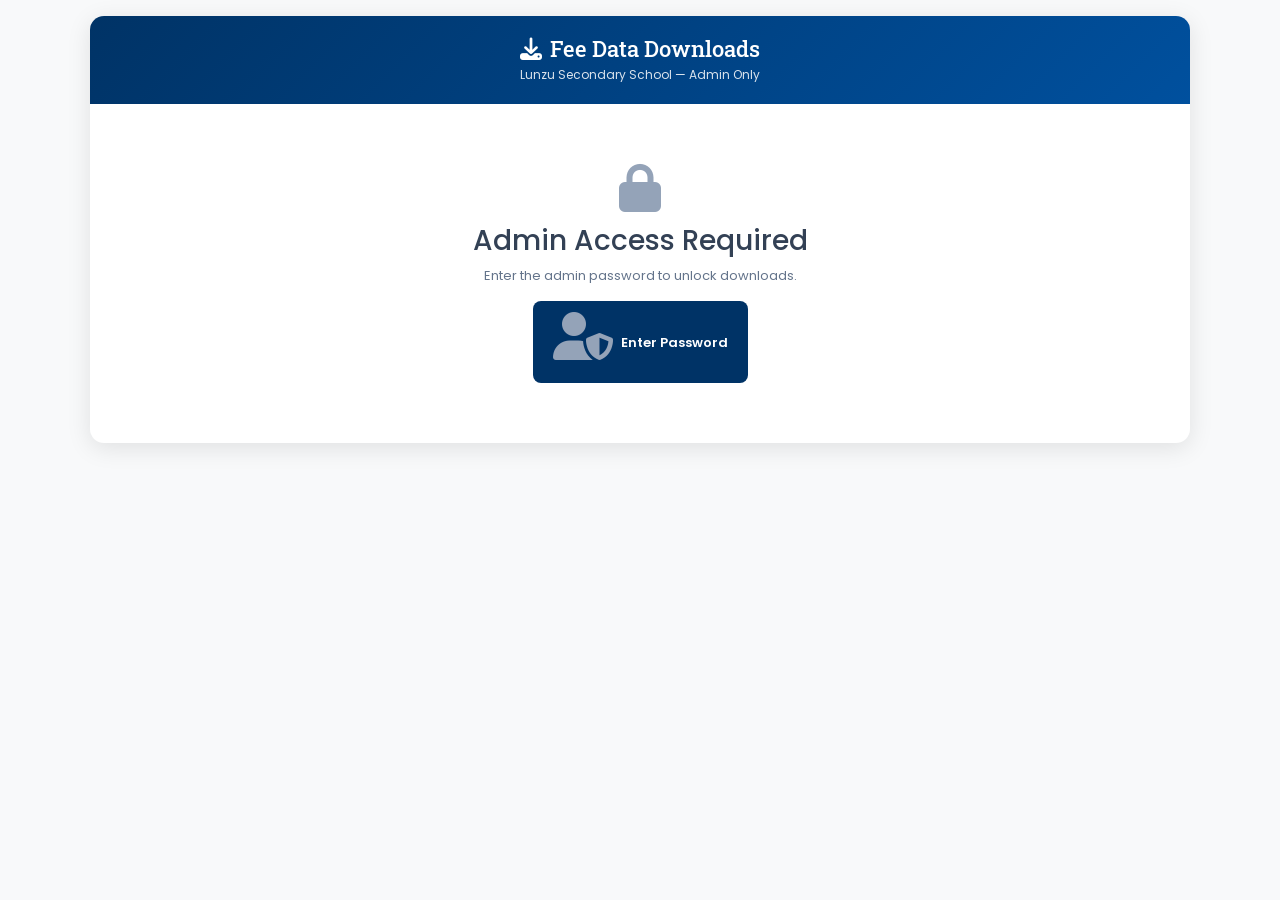
<file: admin-downloads.html>
<!DOCTYPE html>
<html lang="en">
<head>
    <meta charset="UTF-8">
    <meta name="viewport" content="width=device-width, initial-scale=1.0">
    <title>Admin Downloads — Lunzu Secondary School</title>
    <link href="https://cdn.jsdelivr.net/npm/bootstrap@5.3.0/dist/css/bootstrap.min.css" rel="stylesheet">
    <link rel="stylesheet" href="https://cdnjs.cloudflare.com/ajax/libs/font-awesome/6.4.0/css/all.min.css">
    <link href="https://fonts.googleapis.com/css2?family=Poppins:wght@400;500;600;700&family=Roboto+Slab:wght@500;600;700&display=swap" rel="stylesheet">
    <style>
        :root {
            --primary-color: #003366;
            --secondary-color: #00509e;
            --accent-color: #ffd700;
            --light-bg: #f8f9fa;
            --border-color: #dee2e6;
        }
        * { margin: 0; padding: 0; box-sizing: border-box; }
        body {
            font-family: 'Poppins', sans-serif;
            background: var(--light-bg);
            color: #333;
            padding: 16px;
            min-height: 100vh;
        }
        .wrap {
            max-width: 1100px;
            margin: 0 auto;
            background: white;
            box-shadow: 0 5px 25px rgba(0,0,0,0.1);
            border-radius: 14px;
            overflow: hidden;
        }
        .head {
            background: linear-gradient(135deg, var(--primary-color), var(--secondary-color));
            color: white;
            padding: 20px;
            text-align: center;
        }
        .head h1 {
            font-family: 'Roboto Slab', serif;
            font-size: 22px;
            margin: 0 0 4px;
        }
        .head p { font-size: 12px; opacity: 0.85; margin: 0; }
        .body { padding: 20px; }
        .section-title {
            font-size: 13px;
            font-weight: 700;
            color: var(--primary-color);
            text-transform: uppercase;
            letter-spacing: 0.5px;
            border-bottom: 2px solid var(--accent-color);
            padding-bottom: 6px;
            margin-bottom: 12px;
        }
        .grid-2 { display: grid; grid-template-columns: 1fr 1fr; gap: 14px; }
        .grid-3 { display: grid; grid-template-columns: 1fr 1fr 1fr; gap: 12px; }
        .field { margin-bottom: 10px; }
        .field label {
            display: block;
            font-size: 11px;
            font-weight: 600;
            color: var(--primary-color);
            margin-bottom: 4px;
            text-transform: uppercase;
            letter-spacing: 0.3px;
        }
        .field input[type=text],
        .field input[type=password],
        .field input[type=date],
        .field select {
            width: 100%;
            padding: 9px 12px;
            border: 1.5px solid var(--border-color);
            border-radius: 8px;
            font-size: 13px;
            font-family: inherit;
            background: white;
        }
        .field input:focus, .field select:focus {
            outline: none;
            border-color: var(--secondary-color);
        }
        .checks {
            display: grid;
            grid-template-columns: 1fr 1fr;
            gap: 6px;
        }
        .checks label {
            display: flex;
            align-items: center;
            gap: 6px;
            font-size: 12px;
            color: #333;
            padding: 6px 8px;
            border: 1px solid var(--border-color);
            border-radius: 6px;
            cursor: pointer;
            background: white;
            text-transform: none;
            font-weight: 500;
            letter-spacing: 0;
            margin: 0;
        }
        .checks label:hover { background: #f0f4f8; }
        .checks input { accent-color: var(--secondary-color); }
        .checks label.on {
            background: #e8f0fe;
            border-color: var(--secondary-color);
            color: var(--primary-color);
            font-weight: 600;
        }
        /* Toggle row for summary options */
        .toggle-row {
            display: flex;
            flex-direction: column;
            gap: 8px;
            background: #f8fafc;
            border: 1px solid var(--border-color);
            border-radius: 10px;
            padding: 12px 14px;
            margin-top: 6px;
        }
        .toggle-row label {
            display: flex;
            align-items: center;
            gap: 10px;
            font-size: 12px;
            color: #333;
            cursor: pointer;
            text-transform: none;
            font-weight: 500;
            letter-spacing: 0;
            margin: 0;
        }
        .toggle-row label input {
            accent-color: var(--secondary-color);
            width: 16px;
            height: 16px;
            cursor: pointer;
        }
        .toggle-row label span strong {
            color: var(--primary-color);
        }
        .toggle-row .hint {
            font-size: 10px;
            color: #94a3b8;
            margin-left: 26px;
            font-style: italic;
        }
        .toggle-row label.toggle-disabled {
            opacity: 0.5;
            cursor: not-allowed;
        }
        .btn-row {
            display: flex;
            gap: 10px;
            margin-top: 16px;
            flex-wrap: wrap;
        }
        .btn {
            padding: 11px 20px;
            border: none;
            border-radius: 8px;
            font-size: 13px;
            cursor: pointer;
            font-weight: 600;
            display: inline-flex;
            align-items: center;
            gap: 8px;
            transition: all 0.2s;
            font-family: inherit;
        }
        .btn:disabled { opacity: 0.5; cursor: not-allowed; }
        .btn-primary { background: var(--primary-color); color: white; flex: 1; justify-content: center; }
        .btn-primary:hover:not(:disabled) { background: var(--secondary-color); }
        .btn-secondary { background: #6c757d; color: white; }
        .btn-secondary:hover:not(:disabled) { background: #5a6268; }
        .btn-ghost { background: #f1f5f9; color: #334155; }
        .btn-ghost:hover:not(:disabled) { background: #e2e8f0; }
        .btn-csv { background: #10b981; color: white; }
        .btn-csv:hover:not(:disabled) { background: #059669; }
        .btn-pdf { background: #dc2626; color: white; }
        .btn-pdf:hover:not(:disabled) { background: #b91c1c; }
        .btn-xlsx { background: #217346; color: white; }
        .btn-xlsx:hover:not(:disabled) { background: #185c37; }
        .status-box {
            padding: 12px 16px;
            border-radius: 8px;
            margin-bottom: 14px;
            font-size: 13px;
            display: none;
            align-items: center;
            gap: 10px;
        }
        .status-box.show { display: flex; }
        .status-box.info { background: #e8f0fe; border-left: 4px solid #3b82f6; color: #1e293b; }
        .status-box.success { background: #ecfdf5; border-left: 4px solid #10b981; color: #065f46; }
        .status-box.error { background: #fef2f2; border-left: 4px solid #ef4444; color: #991b1b; }
        .status-box .spinner {
            width: 16px; height: 16px;
            border: 3px solid #e2e8f0;
            border-top: 3px solid #3b82f6;
            border-radius: 50%;
            animation: spin 0.8s linear infinite;
            flex-shrink: 0;
        }
        @keyframes spin { to { transform: rotate(360deg); } }
        .stats-preview {
            display: none;
            background: #f8fafc;
            border: 1px solid #e2e8f0;
            border-radius: 10px;
            padding: 14px;
            margin-top: 14px;
            font-size: 12px;
        }
        .stats-preview.show { display: block; }
        .stats-grid {
            display: grid;
            grid-template-columns: repeat(auto-fit, minmax(140px, 1fr));
            gap: 10px;
            margin-top: 8px;
        }
        .stat-cell {
            background: white;
            border: 1px solid #e2e8f0;
            border-radius: 8px;
            padding: 10px;
            text-align: center;
        }
        .stat-cell .v { font-size: 15px; font-weight: bold; color: var(--primary-color); }
        .stat-cell .l { font-size: 10px; color: #64748b; margin-top: 2px; text-transform: uppercase; letter-spacing: 0.3px; }
        .modal-overlay {
            position: fixed; inset: 0;
            background: rgba(0,0,0,0.7);
            backdrop-filter: blur(8px);
            display: none;
            justify-content: center;
            align-items: center;
            z-index: 10000;
            padding: 20px;
        }
        .modal-overlay.show { display: flex; }
        .modal-box {
            background: rgba(20,35,55,0.95);
            border: 1px solid rgba(255,215,0,0.2);
            border-radius: 20px;
            padding: 30px;
            max-width: 400px;
            width: 100%;
            box-shadow: 0 25px 50px rgba(0,0,0,0.5);
        }
        .modal-box h3 { color: #fbbf24; margin-bottom: 10px; text-align: center; font-size: 18px; }
        .modal-box p { color: #d1d9e6; text-align: center; margin-bottom: 18px; font-size: 13px; }
        .modal-box input {
            width: 100%;
            padding: 12px 15px;
            border: 1.5px solid rgba(255,255,255,0.2);
            border-radius: 12px;
            font-size: 15px;
            background: rgba(255,255,255,0.08);
            color: #fff;
            margin-bottom: 14px;
            text-align: center;
            letter-spacing: 2px;
            font-family: inherit;
        }
        .modal-box input:focus { outline: none; border-color: #fbbf24; background: rgba(255,255,255,0.15); }
        .modal-box .mb { display: flex; gap: 10px; }
        .modal-box .mb button {
            flex: 1;
            padding: 12px;
            border: none;
            border-radius: 12px;
            font-size: 14px;
            font-weight: 600;
            cursor: pointer;
            font-family: inherit;
        }
        .modal-box .ok { background: rgba(139,92,246,0.9); color: white; }
        .modal-box .ok:hover { background: rgb(139,92,246); }
        .modal-box .cancel { background: rgba(100,116,139,0.5); color: white; }
        .modal-box .cancel:hover { background: rgba(100,116,139,0.7); }
        .modal-box .err {
            color: #f87171;
            font-size: 12px;
            text-align: center;
            display: none;
            margin-top: -8px;
            margin-bottom: 8px;
        }
        .modal-box .err.show { display: block; }
        .locked-msg {
            text-align: center;
            padding: 40px 20px;
            display: none;
        }
        .locked-msg.show { display: block; }
        .locked-msg i { font-size: 3rem; color: #94a3b8; margin-bottom: 12px; }
        .locked-msg h3 { color: #334155; margin-bottom: 8px; }
        .locked-msg p { color: #64748b; font-size: 13px; margin-bottom: 16px; }
        #formArea { display: none; }
        #formArea.show { display: block; }
        .audit-link {
            display: block;
            text-align: center;
            margin-top: 14px;
            font-size: 12px;
            color: var(--secondary-color);
            text-decoration: none;
        }
        .audit-link:hover { text-decoration: underline; }
        @media (max-width: 700px) {
            .grid-2 { grid-template-columns: 1fr; }
            .grid-3 { grid-template-columns: 1fr; }
            .checks { grid-template-columns: 1fr; }
            body { padding: 8px; }
            .body { padding: 14px; }
        }
    </style>
</head>
<body>

<div class="wrap">
    <div class="head">
        <h1><i class="fas fa-download me-2"></i>Fee Data Downloads</h1>
        <p>Lunzu Secondary School — Admin Only</p>
    </div>

    <div class="body">
        <div id="statusBox" class="status-box"></div>

        <div id="lockedMsg" class="locked-msg show">
            <i class="fas fa-lock"></i>
            <h3>Admin Access Required</h3>
            <p>Enter the admin password to unlock downloads.</p>
            <button class="btn btn-primary" style="max-width: 220px; margin: 0 auto;" onclick="openPasswordModal()">
                <i class="fas fa-user-shield"></i> Enter Password
            </button>
        </div>

        <div id="formArea">
            <div class="section-title"><i class="fas fa-filter me-2"></i> Scope</div>
            <div class="grid-2">
                <div class="field">
                    <label>Class / Scope</label>
                    <select id="f_class">
                        <option value="__ALL__">★ ALL CLASSES</option>
                        <option value="Form 1">Form 1</option>
                        <option value="Form 2">Form 2</option>
                        <option value="Form 3">Form 3</option>
                        <option value="Form 4">Form 4</option>
                        <option value="Form 1 ODL">Form 1 ODL</option>
                        <option value="Form 2 ODL">Form 2 ODL</option>
                        <option value="Form 3 ODL">Form 3 ODL</option>
                        <option value="Form 4 ODL">Form 4 ODL</option>
                    </select>
                </div>
                <div class="field">
                    <label>Term</label>
                    <select id="f_term">
                        <option value="2026-2027_TERM_1" selected>2026-2027 TERM 1</option>
                        <option value="2026-2027_TERM_2">2026-2027 TERM 2</option>
                        <option value="2026-2027_TERM_3">2026-2027 TERM 3</option>
                    </select>
                </div>
            </div>

            <div class="section-title" style="margin-top: 20px;"><i class="fas fa-sliders-h me-2"></i> Filters</div>
            <div class="grid-3">
                <div class="field">
                    <label>Status</label>
                    <select id="f_status">
                        <option value="all">All students</option>
                        <option value="owing">Only owing (balance &lt; 0)</option>
                        <option value="partial">Only partially paid</option>
                        <option value="full">Only fully paid</option>
                        <option value="overpaid">Only overpaid</option>
                        <option value="sponsored">Only sponsored</option>
                        <option value="government">Only government-sponsored</option>
                        <option value="nonsponsored">Only non-sponsored</option>
                    </select>
                </div>
                <div class="field">
                    <label>Sort by</label>
                    <select id="f_sort">
                        <option value="balance_worst">Balance (worst first)</option>
                        <option value="balance_best">Balance (best first)</option>
                        <option value="name_asc">Name (A–Z)</option>
                        <option value="name_desc">Name (Z–A)</option>
                        <option value="lastpayment_recent">Last payment (recent)</option>
                        <option value="lastpayment_oldest">Last payment (oldest)</option>
                    </select>
                </div>
                <div class="field">
                    <label>Search by name</label>
                    <input type="text" id="f_search" placeholder="e.g. BANDA">
                </div>
            </div>

            <div class="grid-3">
                <div class="field">
                    <label>Date from (optional)</label>
                    <input type="date" id="f_dateFrom">
                </div>
                <div class="field">
                    <label>Date to (optional)</label>
                    <input type="date" id="f_dateTo">
                </div>
                <div class="field">
                    <label>Date basis</label>
                    <select id="f_dateBasis">
                        <option value="lastPayment">Latest payment date</option>
                        <option value="entry">Last entry timestamp</option>
                    </select>
                </div>
            </div>

            <div class="field" style="margin-top: 10px;">
                <label style="display:flex; align-items:center; gap:8px; text-transform:none; letter-spacing:0; font-size:12px;">
                    <input type="checkbox" id="f_hasPrevBalance" style="accent-color: var(--secondary-color);">
                    <span>Only students with a <strong>previous balance</strong> (balance carried forward ≠ 0)</span>
                </label>
            </div>

            <div class="section-title" style="margin-top: 20px;"><i class="fas fa-chart-pie me-2"></i> Report Content</div>
            <div class="toggle-row">
                <label>
                    <input type="checkbox" id="f_showSummary">
                    <span><strong>Include aggregate summary</strong> — totals, collection rate, status counts</span>
                </label>
                <div class="hint">Turn off for form-teacher distribution (list only).</div>

                <label id="byClassRow" class="toggle-disabled">
                    <input type="checkbox" id="f_showByClass" disabled>
                    <span><strong>Include per-class breakdown table</strong> — only applies in ALL CLASSES mode</span>
                </label>
                <div class="hint">Requires "Include aggregate summary" above.</div>
            </div>

            <div class="section-title" style="margin-top: 20px;"><i class="fas fa-columns me-2"></i> Columns</div>
            <div class="checks" id="columnChecks"></div>

            <div class="btn-row">
                <button class="btn btn-ghost" onclick="previewStats()" id="btnPreview">
                    <i class="fas fa-chart-bar"></i> Preview Stats
                </button>
                <button class="btn btn-csv" onclick="downloadCSV()" id="btnCSV">
                    <i class="fas fa-file-csv"></i> Download CSV
                </button>
                <button class="btn btn-pdf" onclick="downloadPDF()" id="btnPDF">
                    <i class="fas fa-file-pdf"></i> Download PDF
                </button>
                <button class="btn btn-xlsx" onclick="downloadXLSX()" id="btnXLSX">
                    <i class="fas fa-file-excel"></i> Download Excel
                </button>
            </div>

            <div id="statsPreview" class="stats-preview"></div>

            <a href="admin-audit.html" class="audit-link">
                <i class="fas fa-history"></i> View download audit log
            </a>
        </div>
    </div>
</div>

<div id="pwModal" class="modal-overlay">
    <div class="modal-box">
        <h3><i class="fas fa-user-shield"></i> Admin Access</h3>
        <p>Enter the admin password to unlock downloads.</p>
        <input type="password" id="pwInput" placeholder="Enter password" maxlength="40">
        <div id="pwError" class="err">Incorrect password. Please try again.</div>
        <div class="mb">
            <button class="cancel" onclick="closePasswordModal()">Cancel</button>
            <button class="ok" onclick="verifyPassword()">Unlock</button>
        </div>
    </div>
</div>

<script>
const GAS_URL = 'https://script.google.com/macros/s/AKfycbzVk1x1U6SDr9xrf32bbHJAb8dLi1QlMpo5n3Z9bcehIHUjAAoS57IhvtjmksSETIjCMg/exec';

const COLUMNS = [
    { key: 'sn',                label: 'S/N',                 default: true  },
    { key: 'studentName',       label: 'Student Name',        default: true  },
    { key: 'studentClass',      label: 'Class',               default: true  },
    { key: 'dateOfBirth',       label: 'Date of Birth',       default: false },
    { key: 'bursary',           label: 'Sponsor',             default: true  },
    { key: 'feesPerTerm',       label: 'Fees Per Term',       default: true  },
    { key: 'totalPaidThisTerm', label: 'Cumulative Paid',     default: true  },
    { key: 'currentBalance',    label: 'Current Balance',     default: true  },
    { key: 'previousBalance',   label: 'Previous Balance',    default: true  },
    { key: 'cumulativeBalance', label: 'Cumulative Balance',  default: true  },
    { key: 'paymentStatus',     label: 'Payment Status',      default: true  },
    { key: 'lastPaymentDate',   label: 'Last Payment Date',   default: true  },
    { key: 'contactPhone',      label: 'Contact Phone(s)',    default: true  },
    { key: 'refunds',           label: 'Refunds',             default: false },
    { key: 'entryTimestamp',    label: 'Last Entry Timestamp',default: false },
    { key: 'parentEmail',       label: 'Parent Email(s)',     default: false }
];

let adminPassword = sessionStorage.getItem('adminPw') || '';

document.addEventListener('DOMContentLoaded', function() {
    renderColumnChecks();
    wireToggleEvents();
    document.getElementById('pwInput').addEventListener('keydown', function(e) {
        if (e.key === 'Enter') verifyPassword();
        if (e.key === 'Escape') closePasswordModal();
    });
    if (adminPassword) verifyPassword(true);
});

function wireToggleEvents() {
    const showSummary = document.getElementById('f_showSummary');
    const showByClass = document.getElementById('f_showByClass');
    const byClassRow = document.getElementById('byClassRow');
    const classSelect = document.getElementById('f_class');

    function updateByClassState() {
        const summaryOn = showSummary.checked;
        const allClasses = classSelect.value === '__ALL__';
        const enable = summaryOn && allClasses;
        showByClass.disabled = !enable;
        if (!enable) showByClass.checked = false;
        byClassRow.classList.toggle('toggle-disabled', !enable);
    }

    showSummary.addEventListener('change', updateByClassState);
    classSelect.addEventListener('change', updateByClassState);
    updateByClassState();
}

function renderColumnChecks() {
    const container = document.getElementById('columnChecks');
    container.innerHTML = COLUMNS.map(c => `
        <label class="${c.default ? 'on' : ''}" data-key="${c.key}">
            <input type="checkbox" ${c.default ? 'checked' : ''} data-key="${c.key}">
            <span>${c.label}</span>
        </label>
    `).join('');
    container.querySelectorAll('input[type=checkbox]').forEach(cb => {
        cb.addEventListener('change', function() {
            this.parentElement.classList.toggle('on', this.checked);
        });
    });
}

function openPasswordModal() {
    document.getElementById('pwModal').classList.add('show');
    document.getElementById('pwInput').value = '';
    document.getElementById('pwError').classList.remove('show');
    setTimeout(() => document.getElementById('pwInput').focus(), 100);
}

function closePasswordModal() {
    document.getElementById('pwModal').classList.remove('show');
}

async function verifyPassword(silent) {
    const pw = silent ? adminPassword : document.getElementById('pwInput').value.trim();
    if (!pw) {
        if (!silent) {
            document.getElementById('pwError').textContent = 'Please enter a password.';
            document.getElementById('pwError').classList.add('show');
        }
        return;
    }
    if (!silent) showStatus('info', 'Verifying...');
    try {
        const res = await callGAS('verifyAdmin', { password: pw });
        if (res && res.success) {
            adminPassword = pw;
            sessionStorage.setItem('adminPw', pw);
            document.getElementById('lockedMsg').classList.remove('show');
            document.getElementById('formArea').classList.add('show');
            closePasswordModal();
            if (!silent) showStatus('success', '✅ Unlocked. Configure your download below.');
        } else {
            sessionStorage.removeItem('adminPw');
            adminPassword = '';
            if (silent) { showStatus('info', 'Session expired — please re-enter password.'); openPasswordModal(); return; }
            document.getElementById('pwError').textContent = 'Incorrect password. Please try again.';
            document.getElementById('pwError').classList.add('show');
            document.getElementById('pwInput').value = '';
            document.getElementById('pwInput').focus();
            hideStatus();
        }
    } catch (e) {
        if (!silent) {
            document.getElementById('pwError').textContent = 'Error: ' + e.message;
            document.getElementById('pwError').classList.add('show');
        }
        hideStatus();
    }
}

function collectParams(extra) {
    const selectedColumns = Array.from(document.querySelectorAll('#columnChecks input:checked'))
        .map(cb => cb.dataset.key);
    const p = {
        password: adminPassword,
        studentClass: document.getElementById('f_class').value,
        term: document.getElementById('f_term').value,
        statusFilter: document.getElementById('f_status').value,
        sortBy: document.getElementById('f_sort').value,
        search: document.getElementById('f_search').value.trim(),
        dateFrom: document.getElementById('f_dateFrom').value,
        dateTo: document.getElementById('f_dateTo').value,
        dateBasis: document.getElementById('f_dateBasis').value,
        hasPrevBalance: document.getElementById('f_hasPrevBalance').checked ? 'true' : 'false',
        showSummary: document.getElementById('f_showSummary').checked ? 'true' : 'false',
        showByClass: document.getElementById('f_showByClass').checked ? 'true' : 'false',
        columns: selectedColumns.join(',')
    };
    if (extra) Object.assign(p, extra);
    return p;
}

async function previewStats() {
    const btn = document.getElementById('btnPreview');
    const orig = btn.innerHTML;
    btn.disabled = true;
    btn.innerHTML = '<i class="fas fa-spinner fa-spin"></i> Calculating...';
    showStatus('info', 'Computing preview statistics...');

    try {
        const res = await callGAS('exportClassFeeStats', collectParams());
        if (!res.success) throw new Error(res.error || 'Failed');
        renderStatsPreview(res.stats, res.rowCount);
        showStatus('success', '✅ Preview ready — ' + res.rowCount + ' student(s) match your filters.');
    } catch (e) {
        showStatus('error', '❌ ' + e.message);
    } finally {
        btn.disabled = false;
        btn.innerHTML = orig;
    }
}

function renderStatsPreview(stats, rowCount) {
    const el = document.getElementById('statsPreview');
    el.classList.add('show');
    el.innerHTML = `
        <div style="font-weight:bold; color:var(--primary-color); margin-bottom:6px;">
            Preview — ${rowCount} student(s)
        </div>
        <div class="stats-grid">
            <div class="stat-cell"><div class="v">K${stats.totalBilled.toLocaleString()}</div><div class="l">Billed</div></div>
            <div class="stat-cell"><div class="v" style="color:#4caf50;">K${stats.totalCollected.toLocaleString()}</div><div class="l">Collected</div></div>
            <div class="stat-cell"><div class="v" style="color:#f44336;">K${stats.totalOutstanding.toLocaleString()}</div><div class="l">Outstanding</div></div>
            <div class="stat-cell"><div class="v" style="color:#8b5cf6;">K${stats.totalOverpaid.toLocaleString()}</div><div class="l">Overpaid</div></div>
            <div class="stat-cell"><div class="v">${stats.collectionRate}%</div><div class="l">Collection</div></div>
            <div class="stat-cell"><div class="v">${stats.fullyPaid}</div><div class="l">Fully Paid</div></div>
            <div class="stat-cell"><div class="v">${stats.partiallyPaid}</div><div class="l">Partially</div></div>
            <div class="stat-cell"><div class="v">${stats.unpaid}</div><div class="l">Unpaid</div></div>
            <div class="stat-cell"><div class="v">${stats.sponsoredCount}</div><div class="l">Sponsored</div></div>
            <div class="stat-cell"><div class="v">${stats.withPrevBalance}</div><div class="l">With Prev Bal</div></div>
        </div>
    `;
}

async function downloadCSV() {
    const btn = document.getElementById('btnCSV');
    const orig = btn.innerHTML;
    btn.disabled = true;
    btn.innerHTML = '<i class="fas fa-spinner fa-spin"></i> Generating...';
    showStatus('info', 'Generating CSV...');
    try {
        const res = await callGAS('exportClassFeeCSV', collectParams());
        if (!res.success) throw new Error(res.error || 'Failed');
        downloadBlob(res.csv, res.filename || 'fee_data.csv', 'text/csv;charset=utf-8;');
        showStatus('success', '✅ CSV downloaded — ' + res.rowCount + ' student(s). Contains sensitive data — handle with care.');
    } catch (e) {
        showStatus('error', '❌ ' + e.message);
    } finally {
        btn.disabled = false;
        btn.innerHTML = orig;
    }
}

async function downloadPDF() {
    const btn = document.getElementById('btnPDF');
    const orig = btn.innerHTML;
    btn.disabled = true;
    btn.innerHTML = '<i class="fas fa-spinner fa-spin"></i> Generating...';
    showStatus('info', 'Generating PDF... this may take 5–15 seconds.');
    try {
        const res = await callGAS('exportClassFeePDF', collectParams());
        if (!res.success) throw new Error(res.error || 'Failed');
        downloadBase64(res.pdfBase64, res.filename || 'fee_data.pdf', 'application/pdf');
        showStatus('success', '✅ PDF downloaded — ' + res.rowCount + ' student(s). Contains sensitive data — handle with care.');
    } catch (e) {
        showStatus('error', '❌ ' + e.message);
    } finally {
        btn.disabled = false;
        btn.innerHTML = orig;
    }
}

async function downloadXLSX() {
    const btn = document.getElementById('btnXLSX');
    const orig = btn.innerHTML;
    btn.disabled = true;
    btn.innerHTML = '<i class="fas fa-spinner fa-spin"></i> Generating...';
    showStatus('info', 'Generating Excel file... this may take 10–25 seconds.');
    try {
        const res = await callGAS('exportClassFeeXLSX', collectParams());
        if (!res.success) throw new Error(res.error || 'Failed');
        downloadBase64(res.xlsxBase64, res.filename || 'fee_data.xlsx',
            'application/vnd.openxmlformats-officedocument.spreadsheetml.sheet');
        showStatus('success', '✅ Excel downloaded — ' + res.rowCount + ' student(s). Contains sensitive data — handle with care.');
    } catch (e) {
        showStatus('error', '❌ ' + e.message);
    } finally {
        btn.disabled = false;
        btn.innerHTML = orig;
    }
}

function downloadBlob(content, filename, mime) {
    const blob = new Blob([content], { type: mime });
    const url = URL.createObjectURL(blob);
    const a = document.createElement('a');
    a.href = url;
    a.download = filename;
    document.body.appendChild(a);
    a.click();
    setTimeout(() => {
        document.body.removeChild(a);
        URL.revokeObjectURL(url);
    }, 100);
}

function downloadBase64(base64, filename, mime) {
    const byteChars = atob(base64);
    const byteNumbers = new Array(byteChars.length);
    for (let i = 0; i < byteChars.length; i++) byteNumbers[i] = byteChars.charCodeAt(i);
    const byteArray = new Uint8Array(byteNumbers);
    const blob = new Blob([byteArray], { type: mime });
    const url = URL.createObjectURL(blob);
    const a = document.createElement('a');
    a.href = url;
    a.download = filename;
    document.body.appendChild(a);
    a.click();
    setTimeout(() => {
        document.body.removeChild(a);
        URL.revokeObjectURL(url);
    }, 100);
}

function showStatus(type, msg) {
    const el = document.getElementById('statusBox');
    el.className = 'status-box show ' + type;
    let icon = '';
    if (type === 'info') icon = '<div class="spinner"></div>';
    else if (type === 'success') icon = '<i class="fas fa-check-circle"></i>';
    else if (type === 'error') icon = '<i class="fas fa-exclamation-circle"></i>';
    el.innerHTML = icon + '<span>' + escapeHtml(msg) + '</span>';
}

function hideStatus() {
    document.getElementById('statusBox').classList.remove('show');
}

function escapeHtml(t) {
    const d = document.createElement('div');
    d.textContent = String(t || '');
    return d.innerHTML;
}

function callGAS(action, params, retryAttempt) {
    retryAttempt = retryAttempt || 0;
    const MAX = 2;
    return new Promise((resolve, reject) => {
        const cbName = 'cb_' + Date.now() + '_' + Math.random().toString(36).substr(2, 8);
        const all = Object.assign({}, params, { action, callback: cbName });
        const qs = Object.keys(all)
            .filter(k => all[k] !== undefined && all[k] !== null)
            .map(k => encodeURIComponent(k) + '=' + encodeURIComponent(all[k]))
            .join('&');

        const script = document.createElement('script');
        script.src = GAS_URL + '?' + qs;

        const timer = setTimeout(() => {
            if (window[cbName]) {
                delete window[cbName];
                if (script.parentNode) script.parentNode.removeChild(script);
                if (retryAttempt < MAX) resolve(callGAS(action, params, retryAttempt + 1));
                else reject(new Error('Request timed out. Try a smaller date range or single class.'));
            }
        }, 120000);

        window[cbName] = function(res) {
            clearTimeout(timer);
            delete window[cbName];
            if (script.parentNode) script.parentNode.removeChild(script);
            if (res && res.error) {
                if (retryAttempt < MAX) resolve(callGAS(action, params, retryAttempt + 1));
                else reject(new Error(res.error));
            } else {
                resolve(res);
            }
        };
        script.onerror = function() {
            clearTimeout(timer);
            delete window[cbName];
            if (script.parentNode) script.parentNode.removeChild(script);
            if (retryAttempt < MAX) resolve(callGAS(action, params, retryAttempt + 1));
            else reject(new Error('Connection failed.'));
        };
        document.head.appendChild(script);
    });
}
</script>

</body>
</html>
</file>
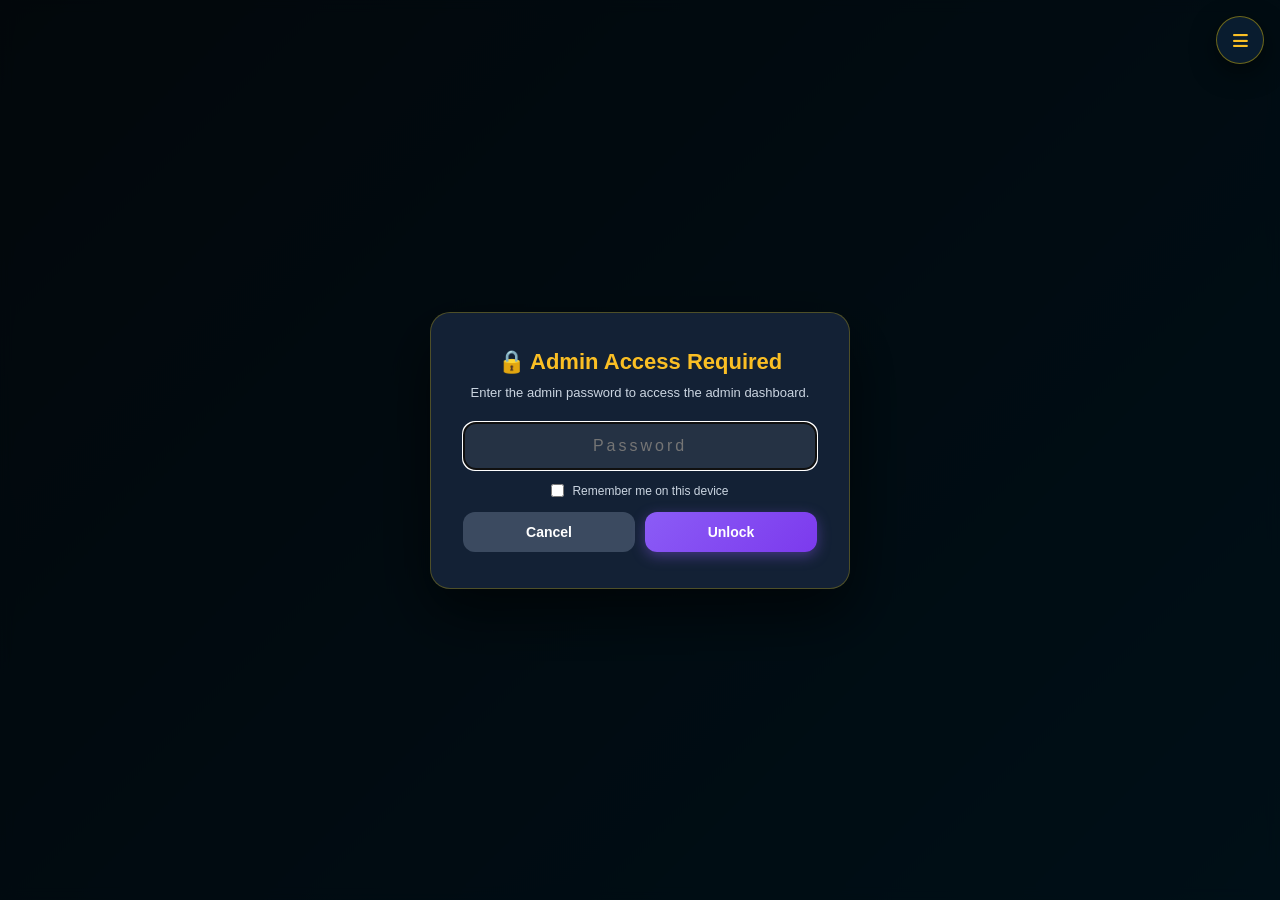
<file: admin.html>
<!DOCTYPE html>
<html lang="en">
<head>
    <meta charset="UTF-8">
    <meta name="viewport" content="width=device-width, initial-scale=1.0">
    <meta http-equiv="Cache-Control" content="no-cache, no-store, must-revalidate">
    <title>Admin Dashboard - Lunzu Secondary School</title>
    <link rel="stylesheet" href="https://cdnjs.cloudflare.com/ajax/libs/font-awesome/6.4.0/css/all.min.css">
    <link rel="stylesheet" href="shared.css">
    <script src="shared.js"></script>
    <style>
        * { margin: 0; padding: 0; box-sizing: border-box; }
        body {
            font-family: 'Segoe UI', Roboto, Arial, sans-serif;
            min-height: 100vh;
            padding: 20px;
            background: linear-gradient(135deg, #0a1f2e 0%, #003d5c 100%);
            color: #fff;
        }
        .container {
            max-width: 1000px;
            margin: 0 auto;
            background: rgba(255, 255, 255, 0.13);
            backdrop-filter: blur(14px) saturate(180%);
            -webkit-backdrop-filter: blur(14px) saturate(180%);
            border-radius: 28px;
            box-shadow: 0 25px 50px rgba(0, 0, 0, 0.5), inset 0 1px 2px rgba(255, 255, 255, 0.2);
            border: 1px solid rgba(255, 215, 0, 0.25);
            overflow: hidden;
        }
        .header {
            background: rgba(10, 30, 50, 0.65);
            padding: 22px 20px 18px;
            text-align: center;
            border-bottom: 2px solid rgba(255, 215, 0, 0.3);
        }
        .header h1 { font-size: 24px; font-weight: 700; color: #fff; }
        .header h2 { font-size: 16px; color: #fcd34d; margin-top: 4px; }
        .header h3 { font-size: 13px; color: #d1e0f0; margin-top: 2px; font-weight: 300; }
        .content { padding: 26px 24px; background: rgba(255, 255, 255, 0.06); }
        .queue-panel {
            background: rgba(234, 88, 12, 0.12);
            border: 1px solid rgba(234, 88, 12, 0.35);
            border-radius: 14px;
            padding: 16px 18px;
            margin-bottom: 20px;
        }
        .queue-panel h4 { color: #fdba74; font-size: 15px; margin-bottom: 10px; }
        .queue-stats { display: flex; gap: 14px; flex-wrap: wrap; margin-bottom: 12px; font-size: 13px; color: #fed7aa; }
        .queue-stats .stat { background: rgba(0,0,0,0.2); border-radius: 8px; padding: 6px 12px; }
        .queue-stats .stat strong { color: #fb923c; }
        .queue-actions { display: flex; gap: 10px; flex-wrap: wrap; }
        .queue-actions button {
            padding: 10px 16px; border-radius: 10px; border: none;
            font-size: 13px; font-weight: 600; cursor: pointer; transition: 0.2s;
            font-family: inherit; color: #fff;
        }
        .queue-actions .btn-refresh { background: rgba(100,116,139,0.6); }
        .queue-actions .btn-refresh:hover { background: rgba(100,116,139,0.9); }
        .queue-actions .btn-send { background: rgba(234,88,12,0.85); }
        .queue-actions .btn-send:hover { background: rgba(234,88,12,1); }
        .queue-last-result { margin-top: 10px; font-size: 12px; color: #fed7aa; line-height: 1.5; }
        .admin-notice {
            background: rgba(139, 92, 246, 0.15);
            border: 1px solid rgba(139, 92, 246, 0.3);
            border-radius: 12px;
            padding: 12px 16px;
            margin-bottom: 20px;
            color: #e9d5ff;
            display: flex;
            align-items: center;
            gap: 10px;
            font-size: 13px;
        }
        .admin-tools-panel {
            background: rgba(220, 38, 38, 0.08);
            border: 1px solid rgba(220, 38, 38, 0.35);
            border-radius: 18px;
            padding: 18px 20px;
        }
        .admin-tools-panel .panel-title {
            font-size: 16px; font-weight: 700; color: #fecaca;
            margin-bottom: 12px; padding-bottom: 10px;
            border-bottom: 2px solid rgba(220, 38, 38, 0.4);
            display: flex; align-items: center; gap: 8px;
        }
        .admin-tools-grid {
            display: grid;
            grid-template-columns: repeat(auto-fit, minmax(220px, 1fr));
            gap: 12px;
            margin-top: 12px;
        }
        .admin-tool-card {
            display: flex; flex-direction: column; gap: 6px;
            padding: 16px 18px;
            background: rgba(255,255,255,0.06);
            border: 1px solid rgba(255,255,255,0.1);
            border-radius: 12px;
            text-decoration: none;
            color: #fff;
            transition: 0.2s;
            cursor: pointer;
        }
        .admin-tool-card:hover {
            transform: translateY(-3px);
            background: rgba(255,255,255,0.12);
            border-color: rgba(255,215,0,0.4);
            box-shadow: 0 8px 20px rgba(0,0,0,0.3);
        }
        .admin-tool-card .card-icon { font-size: 26px; margin-bottom: 4px; }
        .admin-tool-card .card-title { font-size: 15px; font-weight: 700; color: #fff; }
        .admin-tool-card .card-desc { font-size: 12px; color: #cbd5e1; line-height: 1.5; }
        .admin-tool-card.invoice { border-left: 4px solid #dc2626; }
        .admin-tool-card.receipts { border-left: 4px solid #ea580c; }
        .admin-tool-card.downloads { border-left: 4px solid #8b5cf6; }
        .footer {
            text-align: center; padding: 16px;
            background: rgba(0,0,0,0.25); color: #b8c4d4; font-size: 12px;
            border-top: 1px solid rgba(255,255,255,0.08);
        }
        .footer a { color: #fbbf24; text-decoration: none; }
        .term-chip {
            display: inline-block; background: rgba(139,92,246,0.2);
            border: 1px solid rgba(139,92,246,0.35); color: #ddd6fe;
            font-size: 11px; padding: 4px 10px; border-radius: 20px;
            margin-left: 8px; font-weight: 500;
        }
        #mainApp { display: none; }
        @media (max-width: 700px) {
            .admin-tools-grid { grid-template-columns: 1fr; }
            .content { padding: 18px 14px; }
            .header h1 { font-size: 18px; }
        }
    </style>
</head>
<body data-nav="true" data-page="admin">

    <div id="mainApp" class="container">
        <div class="header">
            <h1>🛠️ Admin Dashboard</h1>
            <h2>LUNZU SECONDARY SCHOOL</h2>
            <h3>Office of the Bursar <span id="termChip" class="term-chip"></span></h3>
        </div>

        <div class="content">
            <div class="admin-notice">
                <span>🔑</span>
                <span><strong>Admin Session Active:</strong> All tools below open in new tabs. You won't be asked for a password again while this session is active.</span>
            </div>

            <div class="queue-panel">
                <h4>📬 Fee Alert Queue Manager</h4>
                <div class="queue-stats">
                    <div class="stat">Pending: <strong id="queuePending">–</strong></div>
                    <div class="stat">Sent: <strong id="queueSent">–</strong></div>
                    <div class="stat">Failed: <strong id="queueFailed">–</strong></div>
                </div>
                <div class="queue-actions">
                    <button type="button" class="btn-refresh" onclick="refreshQueueStats()">🔄 Refresh Stats</button>
                    <button type="button" class="btn-send" id="processQueueBtn" onclick="processQueueNow()">📨 Send Pending Alerts Now</button>
                </div>
                <div class="queue-last-result" id="queueLastResult"></div>
            </div>

            <div class="admin-tools-panel">
                <div class="panel-title">
                    <span>🛠️</span>
                    <span>Administrative Tools</span>
                </div>
                <div class="admin-tools-grid">
                    <a href="#" class="admin-tool-card invoice" onclick="openInvoiceGenerator(event)">
                        <div class="card-icon">📄</div>
                        <div class="card-title">Generate Invoice</div>
                        <div class="card-desc">Create boarding fees invoices for parents (single or multi-term).</div>
                    </a>
                    <a href="#" class="admin-tool-card receipts" onclick="openReceiptsPage(event)">
                        <div class="card-icon">🧾</div>
                        <div class="card-title">Generate Receipts</div>
                        <div class="card-desc">Print fee payment receipts for a class and date range.</div>
                    </a>
                    <a href="#" class="admin-tool-card downloads" onclick="openClassDownloads(event)">
                        <div class="card-icon">📥</div>
                        <div class="card-title">Class Fee Downloads</div>
                        <div class="card-desc">Export fee data as CSV, PDF, or Excel with custom filters.</div>
                    </a>
                </div>
            </div>
        </div>

        <div class="footer">
            © <span id="year"></span> Lunzu Secondary School — Office of the Bursar<br>
            For help: <a href="https://wa.me/265888866269" target="_blank">WhatsApp +265 888 866 269</a>
        </div>
    </div>

    <script>
        const RECEIPTS_PAGE_URL    = 'FeeReceipts.html';
        const INVOICE_PAGE_URL     = 'InvoiceGenerator.html';
        const CLASS_DOWNLOADS_URL  = 'ClassDownloads.html';

        const urlParams = new URLSearchParams(window.location.search);
        let currentTermKey = urlParams.get('term') || null;
        const preselectedClass = urlParams.get('class') || '';

        document.getElementById('year').textContent = new Date().getFullYear();
        if (currentTermKey) {
            document.getElementById('termChip').textContent = currentTermKey.replace('_', ' ');
        }

        document.addEventListener('DOMContentLoaded', async function() {
            try {
                await ensureUnlocked({
                    title: 'Admin Access Required',
                    subtitle: 'Enter the admin password to access the admin dashboard.'
                });

                document.getElementById('mainApp').style.display = 'block';
                SharedNav.render({ current: 'admin', showAdmin: true, showLogout: true });

                if (!currentTermKey) {
                    await fetchDefaultTerm();
                }

                refreshQueueStats();
            } catch (e) {
                window.location.href = 'index.html';
            }
        });

        async function fetchDefaultTerm() {
            try {
                const terms = await callGASPromise('getAvailableTerms', { admin: 'true' });
                if (Array.isArray(terms) && terms.length) {
                    const active = terms.find(t => t.isActive) || terms[0];
                    currentTermKey = active.key;
                    const chip = document.getElementById('termChip');
                    if (chip) chip.textContent = currentTermKey.replace('_', ' ');
                }
            } catch (e) {
                console.warn('[admin] Could not fetch terms:', e);
            }
        }

        async function refreshQueueStats() {
            const pendingEl = document.getElementById('queuePending');
            const sentEl = document.getElementById('queueSent');
            const failedEl = document.getElementById('queueFailed');
            const password = SharedSession.getPassword();

            if (!currentTermKey) {
                pendingEl.textContent = '—';
                sentEl.textContent = '—';
                failedEl.textContent = '—';
                return;
            }
            if (!password) {
                pendingEl.textContent = '!';
                sentEl.textContent = '!';
                failedEl.textContent = '!';
                return;
            }

            pendingEl.textContent = '…';
            sentEl.textContent = '…';
            failedEl.textContent = '…';

            try {
                const res = await callGASPromise('getFeeAlertQueueStats', {
                    password: password,
                    term: currentTermKey
                });
                if (res && res.success) {
                    pendingEl.textContent = res.pending;
                    sentEl.textContent = res.sent;
                    failedEl.textContent = res.failed;
                } else {
                    pendingEl.textContent = '?';
                    sentEl.textContent = '?';
                    failedEl.textContent = '?';
                    const resultEl = document.getElementById('queueLastResult');
                    if (resultEl && res && res.error) {
                        resultEl.innerHTML = '⚠️ ' + escapeHtml(res.error);
                    }
                }
            } catch (e) {
                pendingEl.textContent = '!';
                sentEl.textContent = '!';
                failedEl.textContent = '!';
                const resultEl = document.getElementById('queueLastResult');
                if (resultEl) {
                    resultEl.innerHTML = '⚠️ Network error: ' + escapeHtml(String(e)) +
                        '<br><small>Term: ' + escapeHtml(currentTermKey) + '</small>';
                }
            }
        }

        async function processQueueNow() {
            if (!currentTermKey) { alert('No term specified.'); return; }
            const password = SharedSession.getPassword();
            if (!password) { alert('Session expired. Please sign in again.'); return; }
            if (!confirm('Send all pending fee alert emails for this term now?')) return;

            const btn = document.getElementById('processQueueBtn');
            const original = btn.innerHTML;
            btn.disabled = true;
            btn.innerHTML = '⏳ Sending...';
            const resultEl = document.getElementById('queueLastResult');
            resultEl.textContent = 'Processing queue...';

            try {
                const res = await callGASPromise('processFeeAlertQueueNow', {
                    password: password,
                    term: currentTermKey
                });
                if (res && res.success) {
                    resultEl.innerHTML = '✅ ' + escapeHtml(res.message) +
                        '<br><small>Term: ' + escapeHtml(res.termDisplay || '') + '</small>';
                } else {
                    resultEl.innerHTML = '❌ ' + escapeHtml((res && res.error) || 'Failed to process queue.');
                }
                await refreshQueueStats();
            } catch (e) {
                resultEl.innerHTML = '❌ ' + escapeHtml(String(e));
            } finally {
                btn.innerHTML = original;
                btn.disabled = false;
            }
        }

        function buildParams() {
            const params = new URLSearchParams();
            if (currentTermKey) params.set('term', currentTermKey);
            if (preselectedClass) params.set('class', preselectedClass);
            return params.toString() ? '?' + params.toString() : '';
        }

        function openInvoiceGenerator(e) {
            if (e) e.preventDefault();
            const newTab = window.open(INVOICE_PAGE_URL + buildParams(), '_blank');
            if (!newTab) alert('Please allow pop-ups to open the invoice generator.');
        }
        function openReceiptsPage(e) {
            if (e) e.preventDefault();
            const newTab = window.open(RECEIPTS_PAGE_URL + buildParams(), '_blank');
            if (!newTab) alert('Please allow pop-ups to open the receipts page.');
        }
        function openClassDownloads(e) {
            if (e) e.preventDefault();
            const newTab = window.open(CLASS_DOWNLOADS_URL + buildParams(), '_blank');
            if (!newTab) alert('Please allow pop-ups to open the downloads page.');
        }

        function callGASPromise(action, params) {
            return new Promise((resolve, reject) => {
                const callbackName = 'cb_' + Date.now() + '_' + Math.random().toString(36).substr(2, 8);
                params = Object.assign({}, params, { callback: callbackName, action: action });
                const qs = Object.keys(params)
                    .filter(k => params[k] !== undefined && params[k] !== null)
                    .map(k => encodeURIComponent(k) + '=' + encodeURIComponent(params[k]))
                    .join('&');
                const script = document.createElement('script');
                script.src = GAS_URL + '?' + qs;
                const timeoutId = setTimeout(() => {
                    if (window[callbackName]) {
                        delete window[callbackName];
                        if (script.parentNode) script.parentNode.removeChild(script);
                        reject(new Error('Request timeout'));
                    }
                }, 60000);
                window[callbackName] = function(response) {
                    clearTimeout(timeoutId);
                    delete window[callbackName];
                    if (script.parentNode) script.parentNode.removeChild(script);
                    if (response && response.error) reject(new Error(response.error));
                    else resolve(response);
                };
                script.onerror = function() {
                    clearTimeout(timeoutId);
                    delete window[callbackName];
                    if (script.parentNode) script.parentNode.removeChild(script);
                    reject(new Error('Connection failed'));
                };
                document.head.appendChild(script);
            });
        }

        function escapeHtml(s) {
            if (s == null) return '';
            const d = document.createElement('div');
            d.textContent = String(s);
            return d.innerHTML;
        }

        window.refreshQueueStats = refreshQueueStats;
        window.processQueueNow = processQueueNow;
        window.openInvoiceGenerator = openInvoiceGenerator;
        window.openReceiptsPage = openReceiptsPage;
        window.openClassDownloads = openClassDownloads;
    </script>
</body>
</html>
</file>
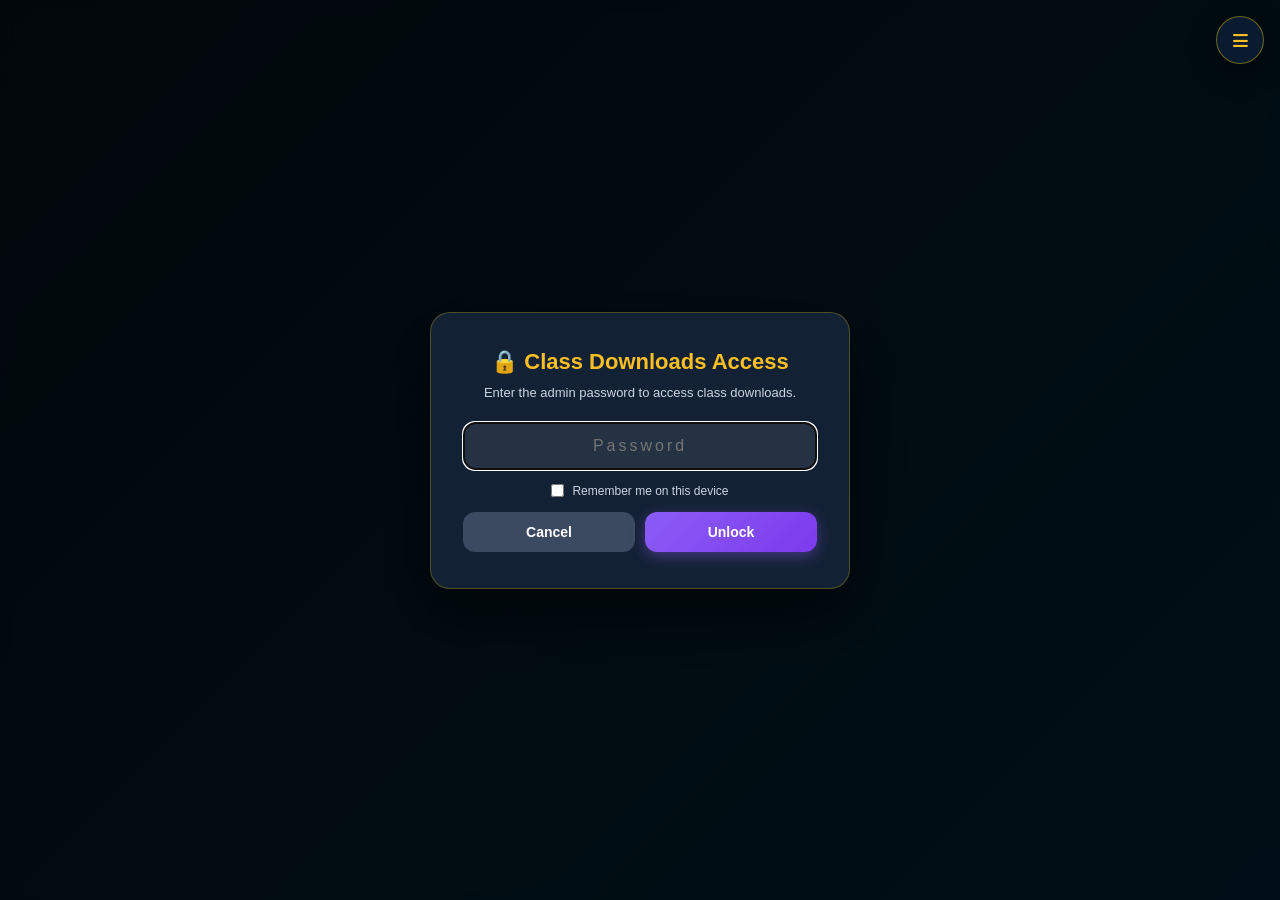
<file: ClassDownloads.html>
<!DOCTYPE html>
<html lang="en">
<head>
    <meta charset="UTF-8">
    <meta name="viewport" content="width=device-width, initial-scale=1.0">
    <meta http-equiv="Cache-Control" content="no-cache, no-store, must-revalidate">
    <title>Class Fee Downloads - Lunzu Secondary School</title>
    <link rel="stylesheet" href="https://cdnjs.cloudflare.com/ajax/libs/font-awesome/6.4.0/css/all.min.css">
    <link rel="stylesheet" href="shared.css">
    <script src="shared.js"></script>
    <style>
        * { margin: 0; padding: 0; box-sizing: border-box; }
        body {
            font-family: 'Segoe UI', Roboto, Arial, sans-serif;
            min-height: 100vh;
            padding: 20px;
            background: linear-gradient(135deg, #0a1f2e 0%, #003d5c 100%);
            color: #fff;
        }
        .container {
            max-width: 1100px;
            margin: 0 auto;
            background: rgba(255, 255, 255, 0.13);
            backdrop-filter: blur(14px) saturate(180%);
            -webkit-backdrop-filter: blur(14px) saturate(180%);
            border-radius: 28px;
            box-shadow: 0 25px 50px rgba(0, 0, 0, 0.5), inset 0 1px 2px rgba(255, 255, 255, 0.2);
            border: 1px solid rgba(255, 215, 0, 0.25);
            overflow: hidden;
        }
        .header {
            background: rgba(10, 30, 50, 0.65);
            padding: 22px 20px 18px;
            text-align: center;
            border-bottom: 2px solid rgba(255, 215, 0, 0.3);
        }
        .header h1 { font-size: 24px; font-weight: 700; color: #fff; }
        .header h2 { font-size: 16px; color: #fcd34d; margin-top: 4px; }
        .header h3 { font-size: 13px; color: #d1e0f0; margin-top: 2px; font-weight: 300; }
        .content { padding: 28px 26px; background: rgba(255, 255, 255, 0.06); }

        .tabs {
            display: flex;
            gap: 6px;
            padding: 5px;
            background: rgba(255,255,255,0.08);
            border: 1px solid rgba(255,255,255,0.1);
            border-radius: 14px;
            margin-bottom: 20px;
        }
        .tabs button {
            flex: 1;
            padding: 12px 14px;
            background: transparent;
            border: none;
            border-radius: 10px;
            font-size: 13px;
            font-weight: 600;
            color: #cbd5e1;
            cursor: pointer;
            transition: 0.2s;
            font-family: inherit;
            display: inline-flex;
            align-items: center;
            justify-content: center;
            gap: 8px;
        }
        .tabs button:hover:not(.active) { background: rgba(255,255,255,0.15); color: #fff; }
        .tabs button.active {
            background: rgba(255,255,255,0.95);
            color: #002b54;
            box-shadow: 0 4px 14px rgba(0,0,0,0.25);
        }
        .tab-panel { display: none; }
        .tab-panel.active { display: block; }

        .section-title {
            font-size: 12px; font-weight: 700; color: #c4b5fd;
            text-transform: uppercase; letter-spacing: 0.5px;
            margin: 18px 0 10px; padding-bottom: 4px;
            border-bottom: 1px solid rgba(139, 92, 246, 0.25);
        }
        .section-title:first-child { margin-top: 0; }
        .admin-grid-2 { display: grid; grid-template-columns: 1fr 1fr; gap: 12px; }
        .admin-grid-3 { display: grid; grid-template-columns: 1fr 1fr 1fr; gap: 12px; }
        .admin-field label {
            display: block; font-size: 11px; font-weight: 600;
            color: #ddd6fe; margin-bottom: 5px;
            text-transform: uppercase; letter-spacing: 0.4px;
        }
        .admin-field select, .admin-field input[type=text], .admin-field input[type=date] {
            width: 100%; padding: 10px 12px;
            border: 1.5px solid rgba(139, 92, 246, 0.35);
            border-radius: 10px; font-size: 13px;
            background: rgba(255, 255, 255, 0.1);
            color: #fff; font-family: inherit;
        }
        .admin-field select option { background: #1e2f3f; color: #fff; }
        .admin-field select:focus, .admin-field input:focus {
            outline: none; border-color: #a78bfa;
            background: rgba(255, 255, 255, 0.16);
        }
        .admin-toggle {
            display: flex; align-items: flex-start; gap: 8px;
            font-size: 12px; color: #ddd6fe;
            background: rgba(139, 92, 246, 0.1);
            border: 1px solid rgba(139, 92, 246, 0.25);
            border-radius: 10px; padding: 10px 12px;
            margin-top: 8px; cursor: pointer;
        }
        .admin-toggle input[type=checkbox] {
            width: 16px; height: 16px; accent-color: #8b5cf6;
            margin-top: 2px; flex-shrink: 0; cursor: pointer;
        }
        .admin-toggle span { line-height: 1.5; }
        .admin-toggle.disabled { opacity: 0.45; cursor: not-allowed; }
        .admin-toggle.disabled input { cursor: not-allowed; }
        .admin-columns-grid {
            display: grid;
            grid-template-columns: repeat(auto-fit, minmax(180px, 1fr));
            gap: 6px;
        }
        .admin-columns-grid label {
            display: flex; align-items: center; gap: 8px;
            font-size: 12px; color: #e9d5ff;
            padding: 7px 10px;
            background: rgba(255, 255, 255, 0.05);
            border: 1px solid rgba(139, 92, 246, 0.2);
            border-radius: 8px; cursor: pointer; transition: 0.15s;
        }
        .admin-columns-grid label:hover { background: rgba(139, 92, 246, 0.15); }
        .admin-columns-grid label.on {
            background: rgba(139, 92, 246, 0.25);
            border-color: #a78bfa; color: #f5f3ff; font-weight: 600;
        }
        .admin-columns-grid input[type=checkbox] { accent-color: #8b5cf6; cursor: pointer; }
        .admin-actions {
            display: grid; grid-template-columns: 1fr 1fr 1fr 1fr;
            gap: 10px; margin-top: 18px;
        }
        .admin-actions.two-col { grid-template-columns: 1fr 1fr; }
        .btn {
            padding: 12px 14px; border: none; border-radius: 12px;
            font-size: 13px; font-weight: 600; cursor: pointer;
            display: inline-flex; align-items: center; justify-content: center;
            gap: 8px; color: #fff; transition: 0.2s; font-family: inherit;
        }
        .btn:disabled { opacity: 0.5; cursor: not-allowed; }
        .btn-ghost { background: rgba(100, 116, 139, 0.55); }
        .btn-ghost:hover:not(:disabled) { background: rgba(100, 116, 139, 0.85); transform: translateY(-2px); }
        .btn-csv { background: linear-gradient(135deg, #10b981 0%, #059669 100%); box-shadow: 0 4px 14px rgba(16, 185, 129, 0.3); }
        .btn-csv:hover:not(:disabled) { transform: translateY(-2px); box-shadow: 0 8px 20px rgba(16, 185, 129, 0.5); }
        .btn-pdf { background: linear-gradient(135deg, #dc2626 0%, #b91c1c 100%); box-shadow: 0 4px 14px rgba(220, 38, 38, 0.3); }
        .btn-pdf:hover:not(:disabled) { transform: translateY(-2px); box-shadow: 0 8px 20px rgba(220, 38, 38, 0.5); }
        .btn-xlsx { background: linear-gradient(135deg, #217346 0%, #185c37 100%); box-shadow: 0 4px 14px rgba(33, 115, 70, 0.3); }
        .btn-xlsx:hover:not(:disabled) { transform: translateY(-2px); box-shadow: 0 8px 20px rgba(33, 115, 70, 0.5); }
        .btn-creds { background: linear-gradient(135deg, #8b5cf6 0%, #6d28d9 100%); box-shadow: 0 4px 14px rgba(139, 92, 246, 0.4); }
        .btn-creds:hover:not(:disabled) { transform: translateY(-2px); box-shadow: 0 8px 22px rgba(139, 92, 246, 0.6); }
        .admin-status-box {
            padding: 12px 16px; border-radius: 10px; margin-top: 12px;
            font-size: 13px; display: none; align-items: center; gap: 10px;
        }
        .admin-status-box.show { display: flex; }
        .admin-status-box.info { background: rgba(59, 130, 246, 0.2); border-left: 4px solid #3b82f6; color: #dbeafe; }
        .admin-status-box.success { background: rgba(16, 185, 129, 0.2); border-left: 4px solid #10b981; color: #a7f3d0; }
        .admin-status-box.error { background: rgba(220, 38, 38, 0.2); border-left: 4px solid #dc2626; color: #fecaca; }
        .admin-status-box .spinner-small {
            display: inline-block; width: 14px; height: 14px;
            border: 2px solid rgba(255,255,255,0.3); border-top: 2px solid #fff;
            border-radius: 50%; animation: spin 0.8s linear infinite; flex-shrink: 0;
        }
        @keyframes spin { to { transform: rotate(360deg); } }
        .admin-stats-preview {
            display: none; background: rgba(0, 0, 0, 0.25);
            border: 1px solid rgba(139, 92, 246, 0.3);
            border-radius: 12px; padding: 14px; margin-top: 14px; font-size: 12px;
        }
        .admin-stats-preview.show { display: block; }
        .admin-stats-grid {
            display: grid; grid-template-columns: repeat(auto-fit, minmax(130px, 1fr));
            gap: 8px; margin-top: 8px;
        }
        .admin-stat-cell {
            background: rgba(255, 255, 255, 0.06);
            border: 1px solid rgba(139, 92, 246, 0.2);
            border-radius: 8px; padding: 10px 8px; text-align: center;
        }
        .admin-stat-cell .v { font-size: 14px; font-weight: bold; color: #f5f3ff; }
        .admin-stat-cell .l { font-size: 10px; color: #c4b5fd; margin-top: 3px; text-transform: uppercase; letter-spacing: 0.3px; }
        .helper { font-size: 11px; color: #a5b4fc; margin-top: 14px; display: block; line-height: 1.5; }
        .helper a { color: #fbbf24; text-decoration: none; font-weight: 600; }
        .helper a:hover { text-decoration: underline; }
        .helper code {
            background: rgba(0,0,0,0.3); padding: 1px 5px; border-radius: 4px;
            font-family: 'Courier New', monospace; font-size: 11px; color: #fcd34d;
        }
        .footer {
            text-align: center; padding: 16px;
            background: rgba(0, 0, 0, 0.25); color: #b8c4d4;
            font-size: 12px; border-top: 1px solid rgba(255, 255, 255, 0.08);
        }
        .footer a { color: #fbbf24; text-decoration: none; }
        #mainApp { display: none; }
        @media (max-width: 700px) {
            .admin-grid-2, .admin-grid-3 { grid-template-columns: 1fr; }
            .admin-actions { grid-template-columns: 1fr 1fr; }
            .admin-actions.two-col { grid-template-columns: 1fr; }
            .content { padding: 18px 14px; }
            .header h1 { font-size: 18px; }
            .tabs { flex-direction: column; }
        }
    </style>
</head>
<body data-nav="true" data-page="downloads">

    <div id="mainApp" class="container">
        <div class="header">
            <h1>📥 Class Fee Data Downloads</h1>
            <h2>LUNZU SECONDARY SCHOOL</h2>
            <h3>Office of the Bursar</h3>
        </div>

        <div class="content">

            <!-- TABS -->
            <div class="tabs" id="dl_tabs">
                <button type="button" class="active" data-tab="fee" onclick="dl_switchTab('fee')">
                    <i class="fas fa-file-invoice-dollar"></i> Fee Data
                </button>
                <button type="button" data-tab="creds" onclick="dl_switchTab('creds')">
                    <i class="fas fa-id-card"></i> Student Registry
                </button>
            </div>

            <!-- TAB 1 — FEE DATA -->
            <div class="tab-panel active" id="dl_tabFee">
                <div class="section-title">🎯 Scope</div>
                <div class="admin-grid-2">
                    <div class="admin-field">
                        <label>Class / Scope</label>
                        <select id="dl_class">
                            <option value="__ALL__">★ ALL CLASSES</option>
                            <option value="Form 1">Form 1</option>
                            <option value="Form 2">Form 2</option>
                            <option value="Form 3">Form 3</option>
                            <option value="Form 4">Form 4</option>
                            <option value="Form 1 ODL">Form 1 ODL</option>
                            <option value="Form 2 ODL">Form 2 ODL</option>
                            <option value="Form 3 ODL">Form 3 ODL</option>
                            <option value="Form 4 ODL">Form 4 ODL</option>
                        </select>
                    </div>
                    <div class="admin-field">
                        <label>Term</label>
                        <select id="dl_term">
                            <option value="">Loading...</option>
                        </select>
                    </div>
                </div>

                <div class="section-title">🎚️ Filters</div>
                <div class="admin-grid-3">
                    <div class="admin-field">
                        <label>Status</label>
                        <select id="dl_status">
                            <option value="all">All students</option>
                            <option value="owing">Only owing (balance &lt; 0)</option>
                            <option value="partial">Only partially paid</option>
                            <option value="full">Only fully paid</option>
                            <option value="overpaid">Only overpaid</option>
                            <option value="sponsored">Only sponsored</option>
                            <option value="government">Only government-sponsored</option>
                            <option value="nonsponsored">Only non-sponsored</option>
                        </select>
                    </div>
                    <div class="admin-field">
                        <label>Sort by</label>
                        <select id="dl_sort">
                            <option value="balance_worst">Balance (worst first)</option>
                            <option value="balance_best">Balance (best first)</option>
                            <option value="name_asc">Name (A–Z)</option>
                            <option value="name_desc">Name (Z–A)</option>
                            <option value="lastpayment_recent">Last payment (recent)</option>
                            <option value="lastpayment_oldest">Last payment (oldest)</option>
                        </select>
                    </div>
                    <div class="admin-field">
                        <label>Search by name</label>
                        <input type="text" id="dl_search" placeholder="e.g. BANDA">
                    </div>
                </div>

                <div class="admin-grid-3" style="margin-top:12px;">
                    <div class="admin-field">
                        <label>Date from (optional)</label>
                        <input type="date" id="dl_dateFrom">
                    </div>
                    <div class="admin-field">
                        <label>Date to (optional)</label>
                        <input type="date" id="dl_dateTo">
                    </div>
                    <div class="admin-field">
                        <label>Date basis</label>
                        <select id="dl_dateBasis">
                            <option value="lastPayment">Latest payment date</option>
                            <option value="entry">Last entry timestamp</option>
                        </select>
                    </div>
                </div>

                <label class="admin-toggle" style="margin-top:12px;">
                    <input type="checkbox" id="dl_hasPrevBalance">
                    <span>Only students with a <strong>previous balance</strong> (balance carried forward ≠ 0)</span>
                </label>

                <div class="section-title">📊 Report Content</div>
                <label class="admin-toggle">
                    <input type="checkbox" id="dl_showSummary">
                    <span><strong>Include aggregate summary</strong> — totals, collection rate, status counts</span>
                </label>
                <label class="admin-toggle disabled" id="dl_byClassRow" style="margin-top:8px;">
                    <input type="checkbox" id="dl_showByClass" disabled>
                    <span><strong>Include per-class breakdown table</strong> — only applies in ALL CLASSES mode</span>
                </label>

                <div class="section-title">📋 Columns</div>
                <div class="admin-columns-grid" id="dl_columnsGrid"></div>

                <div class="admin-actions">
                    <button type="button" class="btn btn-ghost" onclick="dl_previewStats()" id="dl_btnPreview">📊 Preview Stats</button>
                    <button type="button" class="btn btn-csv" onclick="dl_downloadCSV()" id="dl_btnCSV">📄 CSV</button>
                    <button type="button" class="btn btn-pdf" onclick="dl_downloadPDF()" id="dl_btnPDF">📕 PDF</button>
                    <button type="button" class="btn btn-xlsx" onclick="dl_downloadXLSX()" id="dl_btnXLSX">📊 Excel</button>
                </div>

                <div id="dl_statusBox" class="admin-status-box"></div>
                <div id="dl_statsPreview" class="admin-stats-preview"></div>

                <div class="helper">
                    ⚠️ Downloads contain sensitive financial data. Handle with care and log all exports.<br>
                    💡 Tip: turn OFF the aggregate summary when exporting for form teachers or parents.
                </div>
            </div>

            <!-- TAB 2 — STUDENT REGISTRY -->
            <div class="tab-panel" id="dl_tabCreds">
                <div class="section-title">🎯 Scope</div>
                <div class="admin-grid-2">
                    <div class="admin-field">
                        <label>Class / Scope</label>
                        <select id="cr_class">
                            <option value="__ALL__">★ ALL CLASSES</option>
                            <option value="Form 1">Form 1</option>
                            <option value="Form 2">Form 2</option>
                            <option value="Form 3">Form 3</option>
                            <option value="Form 4">Form 4</option>
                            <option value="Form 1 ODL">Form 1 ODL</option>
                            <option value="Form 2 ODL">Form 2 ODL</option>
                            <option value="Form 3 ODL">Form 3 ODL</option>
                            <option value="Form 4 ODL">Form 4 ODL</option>
                        </select>
                    </div>
                    <div class="admin-field">
                        <label>Term</label>
                        <select id="cr_term">
                            <option value="">Loading...</option>
                        </select>
                    </div>
                </div>

                <div class="section-title">🎚️ Filters</div>
                <div class="admin-grid-2">
                    <div class="admin-field">
                        <label>Filter by sponsor</label>
                        <input type="text" id="cr_sponsorFilter" placeholder="e.g. GOVERNMENT (blank = all)">
                    </div>
                    <div class="admin-field">
                        <label>Search by name</label>
                        <input type="text" id="cr_search" placeholder="e.g. BANDA">
                    </div>
                </div>

                <div class="section-title">📄 Output</div>
                <label class="admin-toggle">
                    <input type="checkbox" id="cr_groupBySponsor" checked>
                    <span><strong>Group by sponsor</strong> — one page per sponsor, with a sponsor banner. Uncheck for a single continuous table.</span>
                </label>

                <div class="admin-actions two-col">
                    <button type="button" class="btn btn-creds" onclick="cr_generate()" id="cr_btnGenerate">
                        <i class="fas fa-id-card"></i> Generate Student Registry PDF
                    </button>
                    <button type="button" class="btn btn-ghost" onclick="cr_resetForm()">
                        <i class="fas fa-redo"></i> Reset
                    </button>
                </div>

                <div id="cr_statusBox" class="admin-status-box"></div>

                <div class="helper">
                    📋 The registry lists <strong>S/N, Student Name, Date of Birth, Class, Sponsor</strong>.<br>
                    Students access their reports by choosing <em>Term → Class → Name → Date of Birth</em> — no password or code required.<br>
                    The PDF includes a link box below the table showing where to access the reports:<br>
                    🔗 Academic Results: <a href="https://lunzusec.github.io/school-results" target="_blank">https://lunzusec.github.io/school-results</a><br>
                    💰 Fees Portal: <a href="https://lunzusec.github.io/bursar" target="_blank">https://lunzusec.github.io/bursar</a><br>
                    ⚠️ Contains personal student information. Distribute to the correct sponsor only, and log all exports.
                </div>
            </div>

        </div>

        <div class="footer">
            © <span id="year"></span> Lunzu Secondary School — Office of the Bursar<br>
            For help: <a href="https://wa.me/265888866269" target="_blank">WhatsApp +265 888 866 269</a>
        </div>
    </div>

    <script>
        // ============================================================
        // COLUMN DEFINITIONS (fee data)
        // ============================================================
        const DL_COLUMNS = [
            { key: 'sn',                label: 'S/N',                 default: true  },
            { key: 'studentName',       label: 'Student Name',        default: true  },
            { key: 'studentClass',      label: 'Class',               default: true  },
            { key: 'dateOfBirth',       label: 'Date of Birth',       default: false },
            { key: 'bursary',           label: 'Sponsor',             default: true  },
            { key: 'feesPerTerm',       label: 'Fees Per Term',       default: true  },
            { key: 'totalPaidThisTerm', label: 'Cumulative Paid',     default: true  },
            { key: 'currentBalance',    label: 'Current Balance',     default: true  },
            { key: 'previousBalance',   label: 'Previous Balance',    default: true  },
            { key: 'cumulativeBalance', label: 'Cumulative Balance',  default: true  },
            { key: 'paymentStatus',     label: 'Payment Status',      default: true  },
            { key: 'lastPaymentDate',   label: 'Last Payment Date',   default: true  },
            { key: 'contactPhone',      label: 'Contact Phone(s)',    default: true  },
            { key: 'refunds',           label: 'Refunds',             default: false },
            { key: 'entryTimestamp',    label: 'Last Entry Timestamp',default: false },
            { key: 'parentEmail',       label: 'Parent Email(s)',     default: false }
        ];

        let availableTerms = [];
        let currentTermKey = null;

        document.getElementById('year').textContent = new Date().getFullYear();

        // ============================================================
        // BOOT
        // ============================================================
        document.addEventListener('DOMContentLoaded', async function() {
            try {
                await ensureUnlocked({
                    title: 'Class Downloads Access',
                    subtitle: 'Enter the admin password to access class downloads.'
                });
                document.getElementById('mainApp').style.display = 'block';
                SharedNav.render({ current: 'downloads', showAdmin: true, showLogout: true });

                await loadTerms();
                renderColumnChecks();
                wireToggleEvents();
            } catch (e) {
                window.location.href = 'admin.html';
            }
        });

        // ============================================================
        // TAB SWITCHER
        // ============================================================
        function dl_switchTab(tab) {
            document.querySelectorAll('#dl_tabs button').forEach(function(b) {
                b.classList.toggle('active', b.dataset.tab === tab);
            });
            document.getElementById('dl_tabFee').classList.toggle('active', tab === 'fee');
            document.getElementById('dl_tabCreds').classList.toggle('active', tab === 'creds');
        }

        // ============================================================
        // TERMS
        // ============================================================
        async function loadTerms() {
            try {
                const terms = await callGASPromise('getAvailableTerms', { admin: 'true' });
                if (Array.isArray(terms) && terms.length) {
                    availableTerms = terms;
                    populateTerms(terms);
                } else {
                    fallbackTerms();
                }
            } catch (e) {
                console.error('Failed to load terms:', e);
                fallbackTerms();
            }
        }

        function fallbackTerms() {
            ['dl_term', 'cr_term'].forEach(function(id) {
                const el = document.getElementById(id);
                if (el) el.innerHTML = '<option value="2026-2027_TERM_1">2026-2027 TERM 1</option>';
            });
            currentTermKey = '2026-2027_TERM_1';
        }

        function populateTerms(terms) {
            ['dl_term', 'cr_term'].forEach(function(id) {
                const sel = document.getElementById(id);
                if (!sel) return;
                sel.innerHTML = '';
                let activeTerm = null;
                terms.forEach(function(t) {
                    const opt = document.createElement('option');
                    opt.value = t.key;
                    opt.textContent = t.display;
                    if (t.isActive) {
                        opt.selected = true;
                        currentTermKey = t.key;
                        activeTerm = t;
                    }
                    sel.appendChild(opt);
                });
                if (!activeTerm && terms.length) {
                    sel.value = terms[0].key;
                    currentTermKey = terms[0].key;
                }
            });
        }

        // ============================================================
        // COLUMN CHECKBOXES
        // ============================================================
        function renderColumnChecks() {
            const container = document.getElementById('dl_columnsGrid');
            container.innerHTML = DL_COLUMNS.map(function(c) {
                return '<label class="' + (c.default ? 'on' : '') + '" data-key="' + c.key + '">' +
                    '<input type="checkbox" ' + (c.default ? 'checked' : '') + ' data-key="' + c.key + '">' +
                    '<span>' + c.label + '</span></label>';
            }).join('');
            container.querySelectorAll('input[type=checkbox]').forEach(function(cb) {
                cb.addEventListener('change', function() {
                    this.parentElement.classList.toggle('on', this.checked);
                });
            });
        }

        function wireToggleEvents() {
            const showSummary = document.getElementById('dl_showSummary');
            const showByClass = document.getElementById('dl_showByClass');
            const byClassRow = document.getElementById('dl_byClassRow');
            const classSel = document.getElementById('dl_class');

            function updateByClassState() {
                const summaryOn = showSummary.checked;
                const allClasses = classSel.value === '__ALL__';
                const enable = summaryOn && allClasses;
                showByClass.disabled = !enable;
                if (!enable) showByClass.checked = false;
                byClassRow.classList.toggle('disabled', !enable);
            }

            showSummary.addEventListener('change', updateByClassState);
            classSel.addEventListener('change', updateByClassState);
            updateByClassState();
        }

        // ============================================================
        // FEE DATA PARAMS
        // ============================================================
        function collectParams(extra) {
            const selected = Array.from(document.querySelectorAll('#dl_columnsGrid input:checked'))
                .map(function(cb) { return cb.dataset.key; });
            const p = {
                password: SharedSession.getPassword(),
                studentClass: document.getElementById('dl_class').value,
                term: document.getElementById('dl_term').value || currentTermKey,
                statusFilter: document.getElementById('dl_status').value,
                sortBy: document.getElementById('dl_sort').value,
                search: document.getElementById('dl_search').value.trim(),
                dateFrom: document.getElementById('dl_dateFrom').value,
                dateTo: document.getElementById('dl_dateTo').value,
                dateBasis: document.getElementById('dl_dateBasis').value,
                hasPrevBalance: document.getElementById('dl_hasPrevBalance').checked ? 'true' : 'false',
                showSummary: document.getElementById('dl_showSummary').checked ? 'true' : 'false',
                showByClass: document.getElementById('dl_showByClass').checked ? 'true' : 'false',
                columns: selected.join(',')
            };
            if (extra) Object.assign(p, extra);
            return p;
        }

        // ============================================================
        // REGISTRY PARAMS
        // ============================================================
        function collectRegistryParams(extra) {
            const p = {
                password: SharedSession.getPassword(),
                studentClass: document.getElementById('cr_class').value,
                term: document.getElementById('cr_term').value || currentTermKey,
                search: document.getElementById('cr_search').value.trim(),
                sponsorFilter: document.getElementById('cr_sponsorFilter').value.trim().toUpperCase(),
                groupBySponsor: document.getElementById('cr_groupBySponsor').checked ? 'true' : 'false',
                statusFilter: 'all',
                sortBy: 'name_asc',
                hasPrevBalance: 'false',
                showSummary: 'false',
                showByClass: 'false',
                dateFrom: '',
                dateTo: '',
                dateBasis: 'lastPayment',
                columns: 'sn,studentName,studentClass,dateOfBirth,bursary'
            };
            if (extra) Object.assign(p, extra);
            return p;
        }

        // ============================================================
        // STATUS + BUTTONS
        // ============================================================
        function setStatus(boxId, type, msg) {
            const el = document.getElementById(boxId);
            el.className = 'admin-status-box show ' + type;
            let icon = '';
            if (type === 'info') icon = '<span class="spinner-small"></span>';
            else if (type === 'success') icon = '✅';
            else if (type === 'error') icon = '❌';
            el.innerHTML = icon + '<span>' + escapeHtml(msg) + '</span>';
        }

        function setButtonBusy(btnId, busy, busyText) {
            const btn = document.getElementById(btnId);
            if (!btn) return;
            if (busy) {
                btn.dataset.originalHtml = btn.innerHTML;
                btn.disabled = true;
                btn.innerHTML = '<span class="spinner-small"></span> ' + (busyText || 'Working...');
            } else {
                if (btn.dataset.originalHtml) btn.innerHTML = btn.dataset.originalHtml;
                btn.disabled = false;
            }
        }

        // ============================================================
        // FEE DATA — PREVIEW
        // ============================================================
        async function dl_previewStats() {
            setButtonBusy('dl_btnPreview', true, 'Calculating...');
            setStatus('dl_statusBox', 'info', 'Computing preview statistics...');
            try {
                const res = await callGASPromise('exportClassFeeStats', collectParams());
                if (!res.success) throw new Error(res.error || 'Failed');
                renderStatsPreview(res.stats, res.rowCount);
                setStatus('dl_statusBox', 'success', '✅ Preview ready — ' + res.rowCount + ' student(s) match your filters.');
            } catch (e) {
                setStatus('dl_statusBox', 'error', '❌ ' + e.message);
            } finally {
                setButtonBusy('dl_btnPreview', false);
            }
        }

        function renderStatsPreview(stats, rowCount) {
            const el = document.getElementById('dl_statsPreview');
            el.classList.add('show');
            function fmtMoney(v) { return 'K' + Number(v || 0).toLocaleString(); }
            el.innerHTML =
                '<div style="font-weight:bold;color:#ddd6fe;margin-bottom:6px;">Preview — ' + rowCount + ' student(s)</div>' +
                '<div class="admin-stats-grid">' +
                '<div class="admin-stat-cell"><div class="v">' + fmtMoney(stats.totalBilled) + '</div><div class="l">Billed</div></div>' +
                '<div class="admin-stat-cell"><div class="v" style="color:#86efac;">' + fmtMoney(stats.totalCollected) + '</div><div class="l">Collected</div></div>' +
                '<div class="admin-stat-cell"><div class="v" style="color:#fca5a5;">' + fmtMoney(stats.totalOutstanding) + '</div><div class="l">Outstanding</div></div>' +
                '<div class="admin-stat-cell"><div class="v" style="color:#c4b5fd;">' + fmtMoney(stats.totalOverpaid) + '</div><div class="l">Overpaid</div></div>' +
                '<div class="admin-stat-cell"><div class="v">' + stats.collectionRate + '%</div><div class="l">Collection</div></div>' +
                '<div class="admin-stat-cell"><div class="v" style="color:#86efac;">' + stats.fullyPaid + '</div><div class="l">Fully Paid</div></div>' +
                '<div class="admin-stat-cell"><div class="v">' + stats.partiallyPaid + '</div><div class="l">Partially</div></div>' +
                '<div class="admin-stat-cell"><div class="v" style="color:#fca5a5;">' + stats.unpaid + '</div><div class="l">Unpaid</div></div>' +
                '<div class="admin-stat-cell"><div class="v">' + stats.sponsoredCount + '</div><div class="l">Sponsored</div></div>' +
                '<div class="admin-stat-cell"><div class="v">' + stats.withPrevBalance + '</div><div class="l">With Prev Bal</div></div>' +
                '</div>';
        }

        // ============================================================
        // DOWNLOAD HELPERS
        // ============================================================
        function downloadBlob(content, filename, mime) {
            const blob = new Blob([content], { type: mime });
            const url = URL.createObjectURL(blob);
            const a = document.createElement('a');
            a.href = url; a.download = filename;
            document.body.appendChild(a); a.click();
            setTimeout(function() {
                document.body.removeChild(a);
                URL.revokeObjectURL(url);
            }, 100);
        }

        function downloadBase64(base64, filename, mime) {
            const byteChars = atob(base64);
            const byteNumbers = new Array(byteChars.length);
            for (let i = 0; i < byteChars.length; i++) byteNumbers[i] = byteChars.charCodeAt(i);
            const byteArray = new Uint8Array(byteNumbers);
            const blob = new Blob([byteArray], { type: mime });
            const url = URL.createObjectURL(blob);
            const a = document.createElement('a');
            a.href = url; a.download = filename;
            document.body.appendChild(a); a.click();
            setTimeout(function() {
                document.body.removeChild(a);
                URL.revokeObjectURL(url);
            }, 100);
        }

        // ============================================================
        // FEE DATA DOWNLOADS
        // ============================================================
        async function dl_downloadCSV() {
            setButtonBusy('dl_btnCSV', true, 'CSV...');
            setStatus('dl_statusBox', 'info', 'Generating CSV...');
            try {
                const res = await callGASPromise('exportClassFeeCSV', collectParams());
                if (!res.success) throw new Error(res.error || 'Failed');
                downloadBlob(res.csv, res.filename || 'fee_data.csv', 'text/csv;charset=utf-8;');
                setStatus('dl_statusBox', 'success', '✅ CSV downloaded — ' + res.rowCount + ' student(s).');
            } catch (e) {
                setStatus('dl_statusBox', 'error', '❌ ' + e.message);
            } finally {
                setButtonBusy('dl_btnCSV', false);
            }
        }

        async function dl_downloadPDF() {
            setButtonBusy('dl_btnPDF', true, 'PDF...');
            setStatus('dl_statusBox', 'info', 'Generating PDF... this may take 5–15 seconds.');
            try {
                const res = await callGASPromise('exportClassFeePDF', collectParams());
                if (!res.success) throw new Error(res.error || 'Failed');
                downloadBase64(res.pdfBase64, res.filename || 'fee_data.pdf', 'application/pdf');
                setStatus('dl_statusBox', 'success', '✅ PDF downloaded — ' + res.rowCount + ' student(s).');
            } catch (e) {
                setStatus('dl_statusBox', 'error', '❌ ' + e.message);
            } finally {
                setButtonBusy('dl_btnPDF', false);
            }
        }

        async function dl_downloadXLSX() {
            setButtonBusy('dl_btnXLSX', true, 'Excel...');
            setStatus('dl_statusBox', 'info', 'Generating Excel file... this may take 10–25 seconds.');
            try {
                const res = await callGASPromise('exportClassFeeXLSX', collectParams());
                if (!res.success) throw new Error(res.error || 'Failed');
                downloadBase64(res.xlsxBase64, res.filename || 'fee_data.xlsx',
                    'application/vnd.openxmlformats-officedocument.spreadsheetml.sheet');
                setStatus('dl_statusBox', 'success', '✅ Excel downloaded — ' + res.rowCount + ' student(s).');
            } catch (e) {
                setStatus('dl_statusBox', 'error', '❌ ' + e.message);
            } finally {
                setButtonBusy('dl_btnXLSX', false);
            }
        }

        // ============================================================
        // REGISTRY PDF
        // ============================================================
        async function cr_generate() {
            setButtonBusy('cr_btnGenerate', true, 'Generating...');
            setStatus('cr_statusBox', 'info', 'Generating student registry PDF... this may take 5–15 seconds.');
            try {
                const res = await callGASPromise('exportStudentCredentialsPDF', collectRegistryParams());
                if (!res.success) throw new Error(res.error || 'Failed');
                downloadBase64(res.pdfBase64, res.filename || 'student_registry.pdf', 'application/pdf');
                const sponsorInfo = res.sponsorCount
                    ? (' across ' + res.sponsorCount + ' sponsor(s)')
                    : '';
                setStatus('cr_statusBox', 'success',
                    '✅ Registry PDF downloaded — ' + res.rowCount + ' student(s)' + sponsorInfo + '.');
            } catch (e) {
                setStatus('cr_statusBox', 'error', '❌ ' + e.message);
            } finally {
                setButtonBusy('cr_btnGenerate', false);
            }
        }

        function cr_resetForm() {
            document.getElementById('cr_sponsorFilter').value = '';
            document.getElementById('cr_search').value = '';
            document.getElementById('cr_groupBySponsor').checked = true;
            const box = document.getElementById('cr_statusBox');
            box.className = 'admin-status-box';
            box.innerHTML = '';
        }

        // ============================================================
        // JSONP TRANSPORT
        // ============================================================
        function callGASPromise(action, params) {
            return new Promise((resolve, reject) => {
                const callbackName = 'cb_' + Date.now() + '_' + Math.random().toString(36).substr(2, 8);
                params = Object.assign({}, params, { callback: callbackName, action: action });
                const qs = Object.keys(params)
                    .filter(k => params[k] !== undefined && params[k] !== null)
                    .map(k => encodeURIComponent(k) + '=' + encodeURIComponent(params[k]))
                    .join('&');
                const script = document.createElement('script');
                script.src = GAS_URL + '?' + qs;
                const timeoutId = setTimeout(() => {
                    if (window[callbackName]) {
                        delete window[callbackName];
                        if (script.parentNode) script.parentNode.removeChild(script);
                        reject(new Error('Request timeout'));
                    }
                }, 180000);
                window[callbackName] = function(response) {
                    clearTimeout(timeoutId);
                    delete window[callbackName];
                    if (script.parentNode) script.parentNode.removeChild(script);
                    if (response && response.error) reject(new Error(response.error));
                    else resolve(response);
                };
                script.onerror = function() {
                    clearTimeout(timeoutId);
                    delete window[callbackName];
                    if (script.parentNode) script.parentNode.removeChild(script);
                    reject(new Error('Connection failed'));
                };
                document.head.appendChild(script);
            });
        }

        function escapeHtml(s) {
            if (s == null) return '';
            const d = document.createElement('div');
            d.textContent = String(s);
            return d.innerHTML;
        }
    </script>
</body>
</html>
</file>
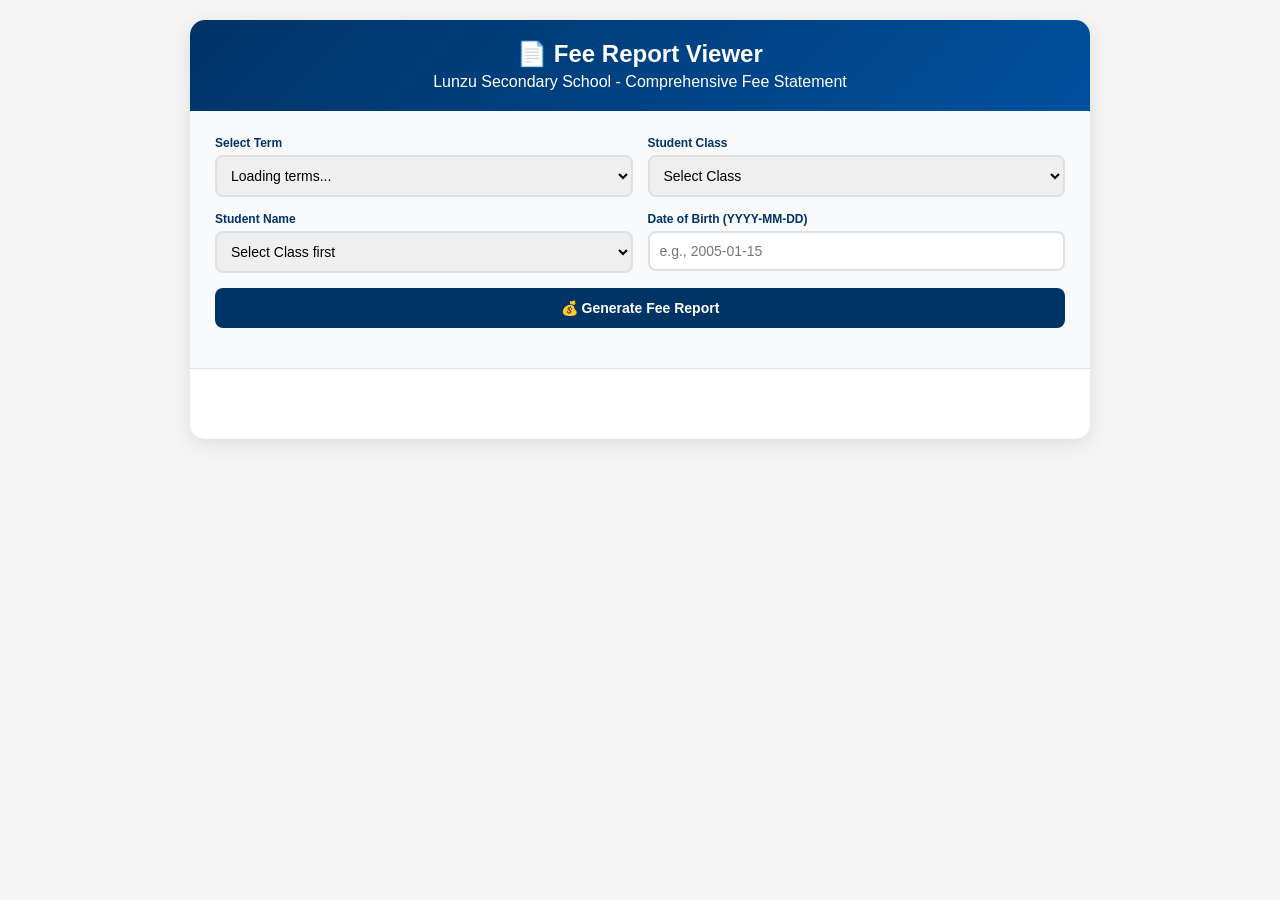
<file: fee-viewer.html>
<!DOCTYPE html>
<html lang="en">
<head>
    <meta charset="UTF-8">
    <meta name="viewport" content="width=device-width, initial-scale=1.0">
    <title>Fee Report Viewer - Lunzu Secondary School</title>
    <style>
        * { margin: 0; padding: 0; box-sizing: border-box; }
        body {
            font-family: 'Segoe UI', Tahoma, Geneva, Verdana, sans-serif;
            background: #f5f5f5;
            padding: 20px;
        }
        .viewer-container {
            max-width: 900px;
            margin: 0 auto;
            background: white;
            border-radius: 15px;
            box-shadow: 0 5px 20px rgba(0,0,0,0.1);
            overflow: hidden;
        }
        .viewer-header {
            background: linear-gradient(135deg, #003366, #00509e);
            color: white;
            padding: 20px;
            text-align: center;
        }
        .viewer-header h1 { font-size: 24px; margin-bottom: 5px; }
        .search-section { padding: 25px; background: #f8f9fa; border-bottom: 1px solid #e0e0e0; }
        .form-row { display: grid; grid-template-columns: repeat(auto-fit, minmax(200px, 1fr)); gap: 15px; margin-bottom: 15px; }
        .form-group { display: flex; flex-direction: column; }
        label { font-size: 12px; font-weight: 600; color: #003366; margin-bottom: 5px; }
        select, input { padding: 10px; border: 2px solid #e0e0e0; border-radius: 8px; font-size: 14px; }
        button {
            background: #003366;
            color: white;
            padding: 12px 24px;
            border: none;
            border-radius: 8px;
            font-size: 14px;
            font-weight: bold;
            cursor: pointer;
            width: 100%;
        }
        button:hover { background: #00509e; transform: translateY(-2px); }
        .result-container { padding: 25px; }
        .loading { text-align: center; padding: 40px; display: none; }
        .spinner {
            border: 3px solid #f3f3f3;
            border-top: 3px solid #003366;
            border-radius: 50%;
            width: 40px;
            height: 40px;
            animation: spin 1s linear infinite;
            margin: 0 auto;
        }
        @keyframes spin {
            0% { transform: rotate(0deg); }
            100% { transform: rotate(360deg); }
        }
        .error-message {
            background: #ffebee;
            color: #c62828;
            padding: 15px;
            border-radius: 8px;
            margin-top: 15px;
            display: none;
        }
        .fee-report-content { margin-top: 20px; }
        iframe { width: 100%; min-height: 600px; border: none; border-radius: 8px; }
    </style>
</head>
<body>
    <div class="viewer-container">
        <div class="viewer-header">
            <h1>📄 Fee Report Viewer</h1>
            <p>Lunzu Secondary School - Comprehensive Fee Statement</p>
        </div>
        
        <div class="search-section">
            <div class="form-row">
                <div class="form-group">
                    <label>Select Term</label>
                    <select id="termSelect"><option value="">Loading terms...</option></select>
                </div>
                <div class="form-group">
                    <label>Student Class</label>
                    <select id="classSelect">
                        <option value="">Select Class</option>
                        <option value="Form 1">Form 1</option>
                        <option value="Form 2">Form 2</option>
                        <option value="Form 3">Form 3</option>
                        <option value="Form 4">Form 4</option>
                        <option value="Form 1 ODL">Form 1 ODL</option>
                        <option value="Form 2 ODL">Form 2 ODL</option>
                        <option value="Form 3 ODL">Form 3 ODL</option>
                        <option value="Form 4 ODL">Form 4 ODL</option>
                    </select>
                </div>
            </div>
            <div class="form-row">
                <div class="form-group">
                    <label>Student Name</label>
                    <select id="studentNameSelect"><option value="">Select Class first</option></select>
                </div>
                <div class="form-group">
                    <label>Date of Birth (YYYY-MM-DD)</label>
                    <input type="text" id="dobInput" placeholder="e.g., 2005-01-15">
                </div>
            </div>
            <div class="form-row">
                <div class="form-group">
                    <button onclick="loadFeeReport()">💰 Generate Fee Report</button>
                </div>
            </div>
        </div>
        
        <div class="result-container">
            <div class="loading" id="loading"><div class="spinner"></div><p style="margin-top: 10px;">Generating fee report...</p></div>
            <div class="error-message" id="errorMessage"></div>
            <div class="fee-report-content" id="feeReportContent"></div>
        </div>
    </div>

    <script>
        const GAS_URL = 'https://script.google.com/macros/s/AKfycbwSe_HeUAigVjBiN-rmcq0FPiJRKsLBBtw2VGGhLWlMCrIvT3WeQ0MpjdMdI4HDGnkbZQ/exec';
        let availableTerms = [];
        
        function callGAS(action, params = {}) {
            return new Promise((resolve, reject) => {
                const callbackName = 'cb_' + Date.now() + '_' + Math.random().toString(36).substr(2, 8);
                params.callback = callbackName;
                params.action = action;
                let url = GAS_URL + '?';
                const urlParams = [];
                for (const key in params) {
                    if (params[key] !== undefined && params[key] !== null) {
                        urlParams.push(encodeURIComponent(key) + '=' + encodeURIComponent(params[key]));
                    }
                }
                url += urlParams.join('&');
                const script = document.createElement('script');
                script.src = url;
                const timeoutId = setTimeout(() => {
                    if (window[callbackName]) { delete window[callbackName]; if (script.parentNode) script.parentNode.removeChild(script); reject(new Error('Request timeout')); }
                }, 30000);
                window[callbackName] = function(response) {
                    clearTimeout(timeoutId);
                    delete window[callbackName];
                    if (script.parentNode) script.parentNode.removeChild(script);
                    if (response && response.error) reject(new Error(response.error));
                    else resolve(response);
                };
                script.onerror = function() {
                    clearTimeout(timeoutId);
                    delete window[callbackName];
                    if (script.parentNode) script.parentNode.removeChild(script);
                    reject(new Error('Connection failed'));
                };
                document.head.appendChild(script);
            });
        }
        
        window.addEventListener('DOMContentLoaded', async () => {
            try {
                const terms = await callGAS('getAvailableTerms', {});
                if (terms && Array.isArray(terms)) {
                    availableTerms = terms;
                    const termSelect = document.getElementById('termSelect');
                    termSelect.innerHTML = '<option value="">Select Term</option>';
                    terms.forEach(term => {
                        const option = document.createElement('option');
                        option.value = term.key;
                        option.textContent = term.display;
                        if (term.isActive) option.selected = true;
                        termSelect.appendChild(option);
                    });
                }
            } catch (error) {
                console.error('Error loading terms:', error);
            }
        });
        
        document.getElementById('classSelect').addEventListener('change', async function() {
            const selectedClass = this.value;
            const selectedTerm = document.getElementById('termSelect').value;
            if (selectedClass && selectedTerm) {
                try {
                    const names = await callGAS('getStudentNames', { studentClass: selectedClass, term: selectedTerm });
                    const studentSelect = document.getElementById('studentNameSelect');
                    if (Array.isArray(names) && names.length > 0) {
                        studentSelect.innerHTML = '<option value="">Select Student</option>';
                        names.forEach(name => {
                            const option = document.createElement('option');
                            option.value = name;
                            option.textContent = name;
                            studentSelect.appendChild(option);
                        });
                    } else {
                        studentSelect.innerHTML = '<option value="">No students found</option>';
                    }
                } catch (error) {
                    console.error('Error loading students:', error);
                }
            }
        });
        
        async function loadFeeReport() {
            const studentName = document.getElementById('studentNameSelect').value;
            const studentClass = document.getElementById('classSelect').value;
            const dateOfBirth = document.getElementById('dobInput').value;
            const termKey = document.getElementById('termSelect').value;
            
            if (!studentName || !studentClass || !dateOfBirth) {
                document.getElementById('errorMessage').textContent = 'Please fill in all fields';
                document.getElementById('errorMessage').style.display = 'block';
                setTimeout(() => document.getElementById('errorMessage').style.display = 'none', 5000);
                return;
            }
            
            document.getElementById('loading').style.display = 'block';
            document.getElementById('feeReportContent').innerHTML = '';
            
            try {
                const htmlContent = await callGAS('getFeeReportHTML', {
                    studentName: studentName,
                    studentClass: studentClass,
                    dateOfBirth: dateOfBirth,
                    term: termKey
                });
                
                if (htmlContent && typeof htmlContent === 'string') {
                    document.getElementById('feeReportContent').innerHTML = htmlContent;
                } else {
                    throw new Error('Invalid response');
                }
            } catch (error) {
                document.getElementById('errorMessage').textContent = 'Failed to load fee report: ' + error.message;
                document.getElementById('errorMessage').style.display = 'block';
                setTimeout(() => document.getElementById('errorMessage').style.display = 'none', 5000);
            } finally {
                document.getElementById('loading').style.display = 'none';
            }
        }
    </script>
</body>
</html>
</file>
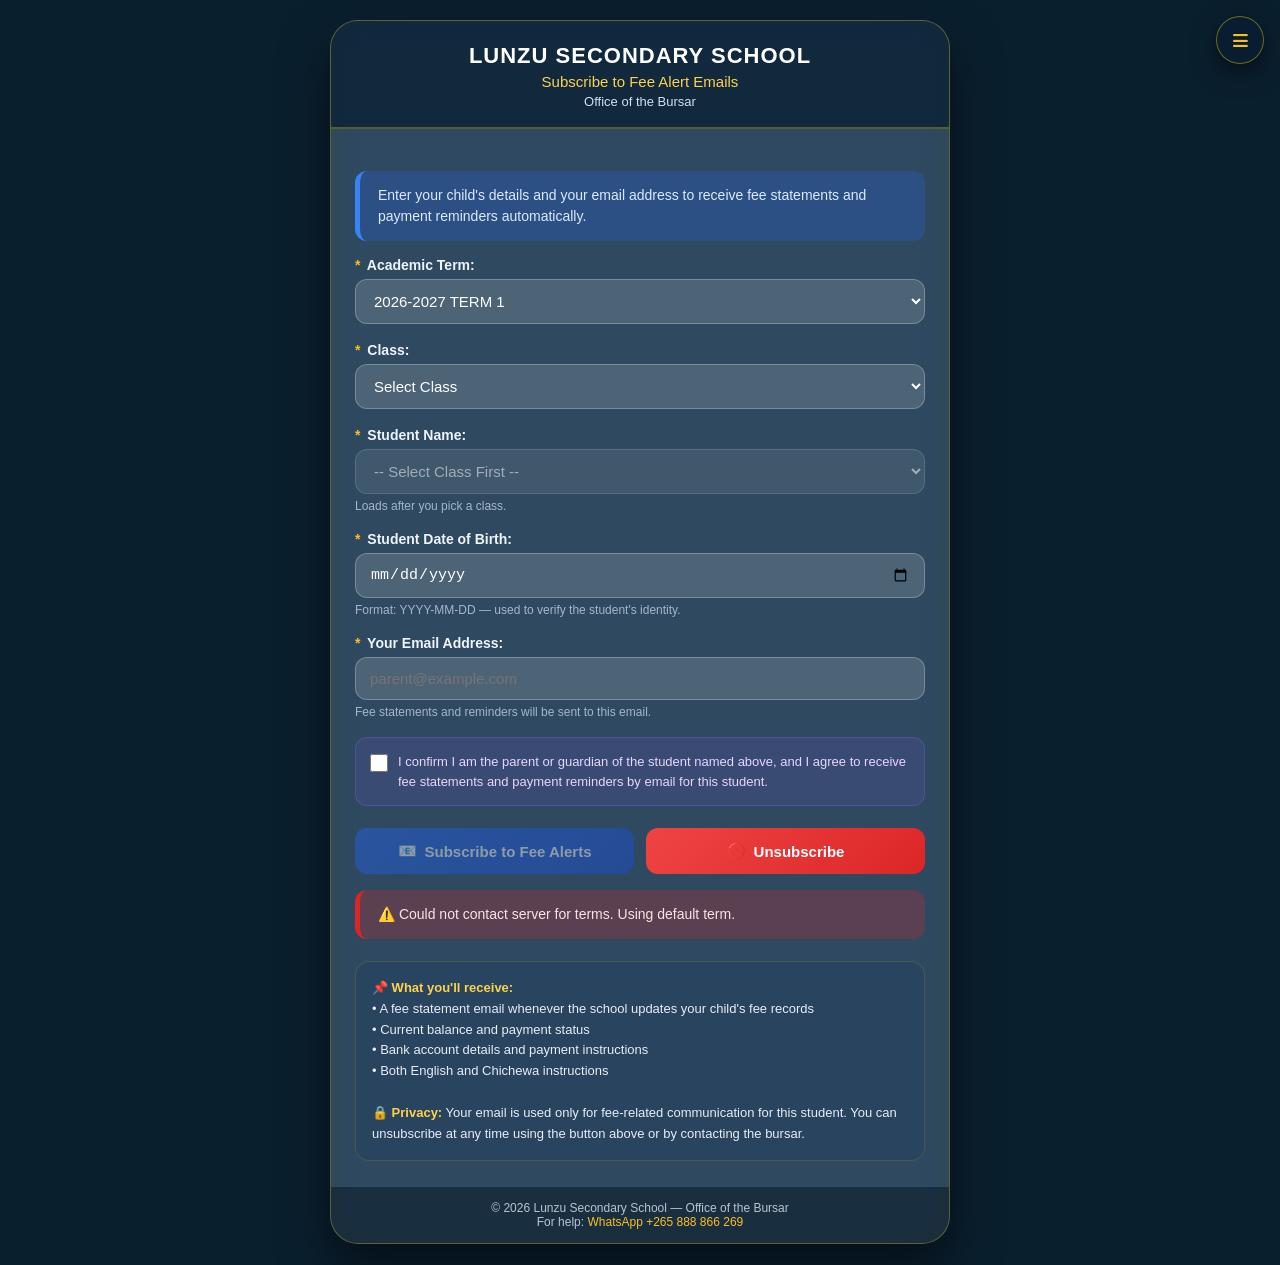
<file: FeeEmailSubscribe.html>
<!DOCTYPE html>
<html lang="en">
<head>
    <meta charset="UTF-8">
    <meta name="viewport" content="width=device-width, initial-scale=1.0">
    <meta http-equiv="Cache-Control" content="no-cache, no-store, must-revalidate">
    <title>Subscribe to Fee Alerts - Lunzu Secondary School</title>
    <link rel="stylesheet" href="https://cdnjs.cloudflare.com/ajax/libs/font-awesome/6.4.0/css/all.min.css">
    <link rel="stylesheet" href="shared.css">
    <script src="shared.js"></script>
    <style>
        * { margin:0; padding:0; box-sizing:border-box; }
        body {
            font-family: 'Segoe UI', Roboto, Arial, sans-serif;
            min-height: 100vh;
            padding: 20px;
            background: #0a1f2e;
        }
        .container {
            max-width: 620px;
            width: 100%;
            margin: 0 auto;
            background: rgba(255,255,255,0.13);
            backdrop-filter: blur(14px) saturate(180%);
            -webkit-backdrop-filter: blur(14px) saturate(180%);
            border-radius: 28px;
            box-shadow: 0 25px 50px rgba(0,0,0,0.5);
            border: 1px solid rgba(255,215,0,0.25);
            overflow: hidden;
        }
        .header {
            background: rgba(10,30,50,0.65);
            color: #fff;
            padding: 22px 20px 18px;
            text-align: center;
            border-bottom: 2px solid rgba(255,215,0,0.3);
        }
        .header h1 { font-size: 22px; letter-spacing: 1px; }
        .header h2 { font-size: 15px; color: #fcd34d; margin-top: 4px; font-weight: 500; }
        .header h3 { font-size: 13px; color: #d1e0f0; margin-top: 4px; font-weight: 300; }
        .content { padding: 26px 24px; background: rgba(255,255,255,0.06); }
        .form-group { margin-bottom: 18px; }
        label { display: block; margin-bottom: 6px; font-weight: 600; color: #f0f4fa; font-size: 14px; }
        .required-star { color: #fbbf24; margin-right: 3px; }
        select, input[type="email"], input[type="date"], input[type="text"] {
            width: 100%; padding: 12px 14px;
            border: 1.5px solid rgba(255,255,255,0.25);
            border-radius: 12px; font-size: 15px;
            background: rgba(255,255,255,0.15);
            color: #fff; transition: 0.25s;
        }
        select option { background: #1e2f3f; color: #fff; }
        select:disabled, input:disabled { opacity: 0.55; cursor: not-allowed; }
        select:focus, input:focus {
            outline: none; border-color: #fbbf24;
            background: rgba(255,255,255,0.22);
            box-shadow: 0 0 0 4px rgba(251,191,36,0.15);
        }
        small.helper { display: block; margin-top: 5px; color: #bcc9db; font-size: 12px; opacity: 0.85; }
        .consent-row {
            display: flex; align-items: flex-start; gap: 10px;
            background: rgba(139,92,246,0.12);
            border: 1px solid rgba(139,92,246,0.3);
            border-radius: 12px; padding: 14px; margin-bottom: 18px;
        }
        .consent-row input[type="checkbox"] {
            width: 18px; height: 18px; margin-top: 2px; flex-shrink: 0;
            accent-color: #8b5cf6;
        }
        .consent-row label {
            font-weight: 400; font-size: 13px; line-height: 1.5;
            color: #e9d5ff; margin: 0;
        }
        .buttons { display: flex; gap: 12px; flex-wrap: wrap; margin-top: 22px; }
        .btn {
            flex: 1; min-width: 160px; padding: 14px 18px;
            border: none; border-radius: 12px;
            font-size: 15px; font-weight: 600;
            cursor: pointer; transition: 0.2s;
            display: inline-flex; align-items: center; justify-content: center; gap: 8px;
            color: #fff; font-family: inherit;
        }
        .btn-primary { background: linear-gradient(135deg, #2563eb 0%, #1d4ed8 100%); }
        .btn-primary:not(:disabled):hover { transform: translateY(-2px); box-shadow: 0 8px 20px rgba(37,99,235,0.4); }
        .btn-primary:disabled { opacity: 0.45; cursor: not-allowed; }
        .btn-secondary { background: linear-gradient(135deg, #ef4444 0%, #dc2626 100%); }
        .btn-secondary:not(:disabled):hover { transform: translateY(-2px); box-shadow: 0 8px 20px rgba(239,68,68,0.4); }
        .alert {
            padding: 14px 18px; border-radius: 12px;
            margin: 16px 0; display: none;
            font-size: 14px; line-height: 1.5;
            border-left: 5px solid;
        }
        .alert.show { display: block; }
        .alert-error { background: rgba(220,38,38,0.25); color: #fee2e2; border-color: #dc2626; }
        .alert-success { background: rgba(22,163,74,0.25); color: #dcfce7; border-color: #16a34a; }
        .alert-info { background: rgba(37,99,235,0.25); color: #dbeafe; border-color: #3b82f6; }
        .spinner-small {
            display: inline-block; width: 16px; height: 16px;
            border: 2px solid rgba(255,255,255,0.3);
            border-top: 2px solid #fff;
            border-radius: 50%;
            animation: spin 0.8s linear infinite;
            vertical-align: middle;
        }
        @keyframes spin { to { transform: rotate(360deg); } }
        .info-note {
            margin-top: 22px; padding: 16px;
            border-radius: 14px;
            background: rgba(30,58,95,0.35);
            border: 1px solid rgba(255,215,0,0.15);
            color: #e8edf5; font-size: 13px; line-height: 1.6;
        }
        .info-note strong { color: #fcd34d; }
        .footer {
            text-align: center; padding: 14px;
            background: rgba(0,0,0,0.25);
            color: #b8c4d4; font-size: 12px;
        }
        .footer a { color: #fbbf24; text-decoration: none; }
        @media (max-width: 560px) {
            body { padding: 10px; }
            .content { padding: 18px 14px; }
            .btn { min-width: 100%; }
            .buttons { flex-direction: column; }
        }
    </style>
</head>
<body data-nav="true" data-page="subscribe" data-show-admin="false" data-show-logout="false">

    <div class="container">
        <div class="header">
            <h1>LUNZU SECONDARY SCHOOL</h1>
            <h2>Subscribe to Fee Alert Emails</h2>
            <h3>Office of the Bursar</h3>
        </div>

        <div class="content">
            <div class="alert alert-info show">
                Enter your child's details and your email address to receive fee statements and payment reminders automatically.
            </div>

            <form id="subscribeForm" autocomplete="off">

                <div class="form-group">
                    <label for="termSelect"><span class="required-star">*</span> Academic Term:</label>
                    <select id="termSelect" required disabled>
                        <option value="" disabled selected>Loading terms...</option>
                    </select>
                </div>

                <div class="form-group">
                    <label for="studentClass"><span class="required-star">*</span> Class:</label>
                    <select id="studentClass" required disabled>
                        <option value="" disabled selected>Select Class</option>
                        <option value="Form 1">Form 1</option>
                        <option value="Form 2">Form 2</option>
                        <option value="Form 3">Form 3</option>
                        <option value="Form 4">Form 4</option>
                        <option value="Form 1 ODL">Form 1 ODL</option>
                        <option value="Form 2 ODL">Form 2 ODL</option>
                        <option value="Form 3 ODL">Form 3 ODL</option>
                        <option value="Form 4 ODL">Form 4 ODL</option>
                    </select>
                </div>

                <div class="form-group">
                    <label for="studentName"><span class="required-star">*</span> Student Name:</label>
                    <select id="studentName" required disabled>
                        <option value="" disabled selected>-- Select Class First --</option>
                    </select>
                    <small class="helper" id="studentLoadHint">Loads after you pick a class.</small>
                </div>

                <div class="form-group">
                    <label for="dateOfBirth"><span class="required-star">*</span> Student Date of Birth:</label>
                    <input type="date" id="dateOfBirth" required>
                    <small class="helper">Format: YYYY-MM-DD — used to verify the student's identity.</small>
                </div>

                <div class="form-group">
                    <label for="parentEmail"><span class="required-star">*</span> Your Email Address:</label>
                    <input type="email" id="parentEmail" required placeholder="parent@example.com">
                    <small class="helper">Fee statements and reminders will be sent to this email.</small>
                </div>

                <div class="consent-row">
                    <input type="checkbox" id="consentCheck">
                    <label for="consentCheck">
                        I confirm I am the parent or guardian of the student named above, and I agree to receive
                        fee statements and payment reminders by email for this student.
                    </label>
                </div>

                <div class="buttons">
                    <button type="button" class="btn btn-primary" id="subscribeBtn" onclick="subscribeNow()" disabled>
                        <span>📧</span> Subscribe to Fee Alerts
                    </button>
                    <button type="button" class="btn btn-secondary" id="unsubscribeBtn" onclick="unsubscribeNow()" disabled>
                        <span>🚫</span> Unsubscribe
                    </button>
                </div>
            </form>

            <div id="resultAlert" class="alert"></div>

            <div class="info-note">
                <strong>📌 What you'll receive:</strong><br>
                • A fee statement email whenever the school updates your child's fee records<br>
                • Current balance and payment status<br>
                • Bank account details and payment instructions<br>
                • Both English and Chichewa instructions<br><br>
                <strong>🔒 Privacy:</strong> Your email is used only for fee-related communication for this student.
                You can unsubscribe at any time using the button above or by contacting the bursar.
            </div>
        </div>

        <div class="footer">
            © <span id="year"></span> Lunzu Secondary School — Office of the Bursar<br>
            For help: <a href="https://wa.me/265888866269" target="_blank">WhatsApp +265 888 866 269</a>
        </div>
    </div>

    <script>
        const FALLBACK_TERM = {
            key: '2026-2027_TERM_1',
            display: '2026-2027 TERM 1',
            academicYear: '2026-2027',
            isActive: true
        };

        let availableTerms = [];
        let currentTermKey = null;
        let isLoadingStudents = false;
        let currentStatus = null;

        document.getElementById('year').textContent = new Date().getFullYear();

        function callGAS(action, params = {}) {
            return new Promise((resolve, reject) => {
                const callbackName = 'cb_' + Date.now() + '_' + Math.random().toString(36).substr(2, 8);
                params.callback = callbackName;
                params.action = action;
                const urlParams = [];
                for (const key in params) {
                    if (params[key] !== undefined && params[key] !== null) {
                        urlParams.push(encodeURIComponent(key) + '=' + encodeURIComponent(params[key]));
                    }
                }
                const url = GAS_URL + '?' + urlParams.join('&');
                const script = document.createElement('script');
                script.src = url;
                const timeoutId = setTimeout(() => {
                    if (window[callbackName]) {
                        delete window[callbackName];
                        if (script.parentNode) script.parentNode.removeChild(script);
                        reject(new Error('Request timeout'));
                    }
                }, 30000);
                window[callbackName] = function(response) {
                    clearTimeout(timeoutId);
                    delete window[callbackName];
                    if (script.parentNode) script.parentNode.removeChild(script);
                    if (response && response.error) reject(new Error(response.error));
                    else resolve(response);
                };
                script.onerror = function() {
                    clearTimeout(timeoutId);
                    delete window[callbackName];
                    if (script.parentNode) script.parentNode.removeChild(script);
                    reject(new Error('Connection failed'));
                };
                document.head.appendChild(script);
            });
        }

        window.addEventListener('DOMContentLoaded', async () => {
            try {
                const terms = await callGAS('getAvailableTerms', {});
                if (Array.isArray(terms) && terms.length) {
                    availableTerms = terms;
                    populateTerms(terms);
                } else {
                    availableTerms = [FALLBACK_TERM];
                    populateTerms(availableTerms);
                    showAlert('info', 'ℹ️ Using default term. Contact the school if this is incorrect.');
                }
            } catch (e) {
                availableTerms = [FALLBACK_TERM];
                populateTerms(availableTerms);
                showAlert('error', '⚠️ Could not contact server for terms. Using default term.');
            }
        });

        function populateTerms(terms) {
            const sel = document.getElementById('termSelect');
            sel.innerHTML = '';
            const def = document.createElement('option');
            def.value = ''; def.disabled = true; def.textContent = '-- Select Term --';
            sel.appendChild(def);
            const grouped = {};
            terms.forEach(t => {
                if (!grouped[t.academicYear]) grouped[t.academicYear] = [];
                grouped[t.academicYear].push(t);
            });
            let activeTermData = null;
            Object.keys(grouped).forEach(year => {
                const og = document.createElement('optgroup');
                og.label = year;
                grouped[year].forEach(term => {
                    const opt = document.createElement('option');
                    opt.value = term.key;
                    opt.textContent = term.display;
                    if (term.isActive) {
                        opt.selected = true;
                        currentTermKey = term.key;
                        activeTermData = term;
                    }
                    og.appendChild(opt);
                });
                sel.appendChild(og);
            });
            if (!activeTermData && terms.length) {
                sel.value = terms[0].key;
                currentTermKey = terms[0].key;
            }
            sel.disabled = false;
            document.getElementById('studentClass').disabled = false;
        }

        document.getElementById('termSelect').addEventListener('change', function() {
            currentTermKey = this.value;
            resetStudentFields();
        });

        document.getElementById('studentClass').addEventListener('change', async function() {
            resetStudentFields();
            if (this.value && currentTermKey) {
                await loadStudents(this.value, currentTermKey);
            }
        });

        document.getElementById('studentName').addEventListener('change', checkSubscription);
        document.getElementById('dateOfBirth').addEventListener('change', () => {
            checkSubscription();
            updateButtons();
        });
        document.getElementById('parentEmail').addEventListener('input', updateButtons);
        document.getElementById('consentCheck').addEventListener('change', updateButtons);

        function resetStudentFields() {
            const nameSel = document.getElementById('studentName');
            nameSel.innerHTML = '<option value="" disabled selected>-- Select Class First --</option>';
            nameSel.disabled = true;
            document.getElementById('dateOfBirth').value = '';
            document.getElementById('parentEmail').value = '';
            document.getElementById('consentCheck').checked = false;
            hideAlert();
            updateButtons();
        }

        async function loadStudents(studentClass, termKey) {
            if (isLoadingStudents) return;
            isLoadingStudents = true;
            const nameSel = document.getElementById('studentName');
            nameSel.innerHTML = '<option value="" disabled selected>Loading students...</option>';
            nameSel.disabled = true;
            try {
                const names = await callGAS('getStudentNames', { studentClass, term: termKey });
                nameSel.innerHTML = '';
                if (Array.isArray(names) && names.length) {
                    const def = document.createElement('option');
                    def.value = ''; def.disabled = true; def.selected = true;
                    def.textContent = `-- Select Student (${names.length} available) --`;
                    nameSel.appendChild(def);
                    names.forEach(n => {
                        const opt = document.createElement('option');
                        opt.value = n; opt.textContent = n;
                        nameSel.appendChild(opt);
                    });
                    document.getElementById('studentLoadHint').textContent = `Loaded ${names.length} student(s).`;
                } else {
                    const opt = document.createElement('option');
                    opt.value = ''; opt.disabled = true; opt.selected = true;
                    opt.textContent = '-- No students found --';
                    nameSel.appendChild(opt);
                    document.getElementById('studentLoadHint').textContent = 'No students for this class.';
                }
                nameSel.disabled = false;
            } catch (e) {
                showAlert('error', 'Failed to load students: ' + e.message);
            } finally {
                isLoadingStudents = false;
            }
        }

        async function checkSubscription() {
            const studentName = document.getElementById('studentName').value;
            const studentClass = document.getElementById('studentClass').value;
            const dob = document.getElementById('dateOfBirth').value;
            const term = document.getElementById('termSelect').value;
            currentStatus = null;
            if (!studentName || !studentClass || !dob || !term) return;
            try {
                const res = await callGAS('getSubscriptionStatus', {
                    studentName, studentClass, dateOfBirth: dob, term
                });
                if (res && res.success) {
                    currentStatus = res;
                    if (res.hasSubscription) {
                        showAlert('info',
                            `✅ An active subscription is already on file for <strong>${escapeHtml(res.studentName)}</strong>. ` +
                            `Email: <strong>${escapeHtml(res.maskedEmail || res.alertEmail || '')}</strong>.`
                        );
                    } else {
                        showAlert('info',
                            `ℹ️ No fee alert subscription yet for <strong>${escapeHtml(res.studentName)}</strong>.`
                        );
                    }
                }
            } catch (e) {
                console.warn('Status check failed:', e);
            }
            updateButtons();
        }

        function updateButtons() {
            const studentName = document.getElementById('studentName').value;
            const studentClass = document.getElementById('studentClass').value;
            const dob = document.getElementById('dateOfBirth').value;
            const email = document.getElementById('parentEmail').value.trim();
            const consent = document.getElementById('consentCheck').checked;
            const term = document.getElementById('termSelect').value;
            const emailOk = /^[^\s@]+@[^\s@]+\.[^\s@]{2,}$/.test(email);
            const canSubscribe = studentName && studentClass && dob && term && emailOk && consent;
            const canUnsubscribe = studentName && studentClass && dob && term;
            document.getElementById('subscribeBtn').disabled = !canSubscribe;
            document.getElementById('unsubscribeBtn').disabled = !canUnsubscribe;
        }

        async function subscribeNow() {
            const studentName = document.getElementById('studentName').value;
            const studentClass = document.getElementById('studentClass').value;
            const dob = document.getElementById('dateOfBirth').value;
            const email = document.getElementById('parentEmail').value.trim();
            const term = document.getElementById('termSelect').value;
            const consent = document.getElementById('consentCheck').checked;
            const btn = document.getElementById('subscribeBtn');
            const original = btn.innerHTML;
            btn.disabled = true;
            btn.innerHTML = '<span class="spinner-small"></span> Subscribing...';
            hideAlert();
            try {
                const res = await callGAS('subscribeFeeEmail', {
                    studentName, studentClass, dateOfBirth: dob,
                    parentEmail: email, term, consent: consent ? 'true' : 'false'
                });
                if (res && res.success) {
                    showAlert('success', '✅ ' + escapeHtml(res.message));
                    document.getElementById('parentEmail').value = '';
                    document.getElementById('consentCheck').checked = false;
                    checkSubscription();
                } else {
                    showAlert('error', '❌ ' + escapeHtml((res && res.error) || 'Subscription failed.'));
                }
            } catch (e) {
                showAlert('error', '❌ ' + escapeHtml(e.message));
            } finally {
                btn.innerHTML = original;
                updateButtons();
            }
        }

        async function unsubscribeNow() {
            const studentName = document.getElementById('studentName').value;
            const studentClass = document.getElementById('studentClass').value;
            const dob = document.getElementById('dateOfBirth').value;
            const term = document.getElementById('termSelect').value;
            if (!confirm('Are you sure you want to remove the fee alert subscription for ' + studentName + '?')) return;
            const btn = document.getElementById('unsubscribeBtn');
            const original = btn.innerHTML;
            btn.disabled = true;
            btn.innerHTML = '<span class="spinner-small"></span> Removing...';
            hideAlert();
            try {
                const res = await callGAS('unsubscribeFeeEmail', {
                    studentName, studentClass, dateOfBirth: dob, term
                });
                if (res && res.success) {
                    showAlert('success', '✅ ' + escapeHtml(res.message));
                    currentStatus = null;
                } else {
                    showAlert('error', '❌ ' + escapeHtml((res && res.error) || 'Unsubscribe failed.'));
                }
            } catch (e) {
                showAlert('error', '❌ ' + escapeHtml(e.message));
            } finally {
                btn.innerHTML = original;
                updateButtons();
            }
        }

        function showAlert(type, html) {
            const el = document.getElementById('resultAlert');
            el.className = 'alert show alert-' + (type === 'success' ? 'success' : type === 'info' ? 'info' : 'error');
            el.innerHTML = html;
        }
        function hideAlert() {
            const el = document.getElementById('resultAlert');
            el.className = 'alert';
            el.innerHTML = '';
        }

        function escapeHtml(s) {
            if (s == null) return '';
            const d = document.createElement('div');
            d.textContent = String(s);
            return d.innerHTML;
        }
    </script>
</body>
</html>
</file>
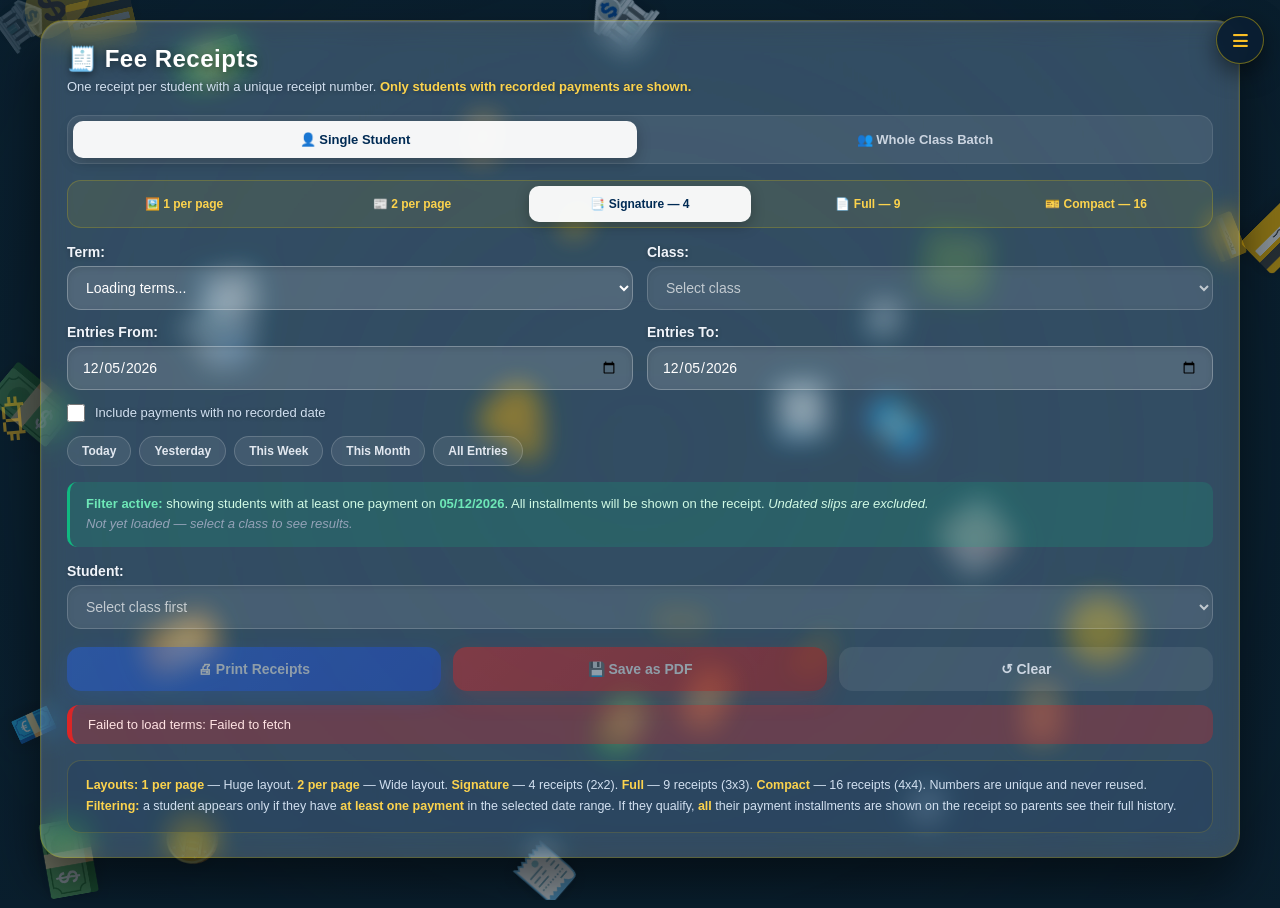
<file: FeeReceipts.html>
<!DOCTYPE html>
<html lang="en">
<head>
<meta charset="UTF-8">
<meta name="viewport" content="width=device-width, initial-scale=1.0">
<meta http-equiv="Cache-Control" content="no-cache, no-store, must-revalidate">
<title>Fee Receipts - Lunzu Secondary School</title>
<link rel="stylesheet" href="https://cdnjs.cloudflare.com/ajax/libs/font-awesome/6.4.0/css/all.min.css">
<link rel="stylesheet" href="shared.css">
<script src="shared.js"></script>
<style>
  /* ============================================================
     GLOBAL RESET & BACKGROUND
     ============================================================ */
  * { margin: 0; padding: 0; box-sizing: border-box; }
  body {
    font-family: 'Segoe UI', Roboto, Arial, sans-serif;
    min-height: 100vh;
    padding: 20px;
    background: #0a1f2e;
    position: relative;
    overflow-x: hidden;
    color: #fff;
  }
  #bg-canvas-container {
    position: fixed; top: 0; left: 0;
    width: 100%; height: 100%;
    z-index: 0; pointer-events: none;
  }
  #bg-canvas-container canvas { display: block; width: 100%; height: 100%; object-fit: cover; }

  /* ============================================================
     UI CONTROLS (GLASS PANEL)
     ============================================================ */
  .page-shell {
    position: relative;
    z-index: 1;
    max-width: 1200px;
    margin: 0 auto;
    display: flex;
    flex-direction: column;
    gap: 18px;
  }

  .glass-panel {
    background: rgba(255, 255, 255, 0.13);
    backdrop-filter: blur(14px) saturate(180%);
    -webkit-backdrop-filter: blur(14px) saturate(180%);
    border-radius: 24px;
    box-shadow: 0 25px 50px rgba(0, 0, 0, 0.5), inset 0 1px 2px rgba(255, 255, 255, 0.2);
    border: 1px solid rgba(255, 215, 0, 0.25);
    overflow: hidden;
  }

  .controls { padding: 24px 26px; background: rgba(255, 255, 255, 0.08); }
  .controls h1 { font-size: 24px; color: #fff; letter-spacing: 0.5px; font-weight: 700; text-shadow: 0 2px 10px rgba(0,0,0,0.5); margin-bottom: 4px; }
  .controls .subtitle { font-size: 13px; color: #d1e0f0; margin-bottom: 18px; line-height: 1.5; text-shadow: 0 1px 4px rgba(0,0,0,0.3); }
  .controls .subtitle strong { color: #fcd34d; }

  .row { display: grid; grid-template-columns: 1fr 1fr; gap: 14px; margin-bottom: 14px; }
  .controls label { display: block; font-size: 14px; font-weight: 600; color: #f0f4fa; margin-bottom: 6px; text-shadow: 0 1px 4px rgba(0,0,0,0.3); }
  .controls select, .controls input[type="text"], .controls input[type="date"] {
    width: 100%; padding: 12px 14px; border: 1.5px solid rgba(255, 255, 255, 0.25); border-radius: 14px; font-size: 14px;
    background: rgba(255, 255, 255, 0.15); color: #fff; transition: 0.25s ease; box-shadow: inset 0 2px 6px rgba(0, 0, 0, 0.1); font-family: inherit;
  }
  .controls select option { background: #1e2f3f; color: #fff; }
  .controls select:focus, .controls input:focus { outline: none; border-color: #fbbf24; background: rgba(255, 255, 255, 0.25); box-shadow: 0 0 0 4px rgba(251, 191, 36, 0.15); }

  .checkbox-row { display: flex; align-items: center; gap: 10px; margin-bottom: 14px; }
  .checkbox-row input[type="checkbox"] { width: 18px; height: 18px; accent-color: #fbbf24; cursor: pointer; flex-shrink: 0; }
  .checkbox-row label { margin: 0; cursor: pointer; font-weight: 500; font-size: 13px; color: #d1e0f0; }

  .mode-tabs, .layout-toggle { display: flex; gap: 6px; padding: 5px; border-radius: 14px; margin-bottom: 16px; flex-wrap: wrap; }
  .mode-tabs { background: rgba(255,255,255,0.08); border: 1px solid rgba(255,255,255,0.1); }
  .layout-toggle { background: rgba(255,215,0,0.08); border: 1px solid rgba(255,215,0,0.2); }
  .mode-tabs button, .layout-toggle button { flex: 1; min-width: 100px; padding: 11px 10px; background: transparent; border: none; border-radius: 10px; font-size: 12px; font-weight: 600; cursor: pointer; transition: 0.2s; font-family: inherit; }
  .mode-tabs button { color: #cbd5e1; font-size: 13px; padding: 11px 14px; }
  .layout-toggle button { color: #fcd34d; }
  .mode-tabs button.active, .layout-toggle button.active { background: rgba(255,255,255,0.95); color: #002b54; box-shadow: 0 4px 14px rgba(0,0,0,0.25); }

  .quick-ranges { display: flex; gap: 8px; flex-wrap: wrap; margin-bottom: 16px; }
  .quick-ranges button { padding: 7px 14px; background: rgba(255,255,255,0.08); border: 1px solid rgba(255,255,255,0.18); border-radius: 20px; font-size: 12px; font-weight: 600; color: #e2e8f0; cursor: pointer; transition: 0.2s; font-family: inherit; }
  .quick-ranges button:hover { background: rgba(251, 191, 36, 0.22); border-color: rgba(251, 191, 36, 0.5); color: #fef3c7; }

  .range-summary { background: rgba(16, 185, 129, 0.18); border-left: 3px solid #10b981; padding: 12px 16px; border-radius: 10px; font-size: 13px; color: #d1fae5; margin-bottom: 16px; display: none; line-height: 1.6; }
  .range-summary.show { display: block; }
  .range-summary strong { color: #6ee7b7; }
  .range-summary .warning { color: #fca5a5; }
  .range-summary .muted { color: #94a3b8; font-style: italic; }

  .student-list { max-height: 340px; overflow-y: auto; border: 1px solid rgba(255,255,255,0.15); border-radius: 14px; padding: 6px; background: rgba(255,255,255,0.06); }
  .student-row { display: flex; align-items: center; gap: 10px; padding: 10px 14px; border-bottom: 1px solid rgba(255,255,255,0.08); font-size: 13px; border-radius: 8px; transition: background 0.15s; }
  .student-row:hover { background: rgba(255,255,255,0.06); }
  .student-row:last-child { border-bottom: none; }
  .student-row input[type="checkbox"] { width: 18px; height: 18px; cursor: pointer; flex-shrink: 0; accent-color: #fbbf24; }
  .student-row label { flex: 1; cursor: pointer; margin: 0; font-weight: 500; font-size: 13px; color: #f0f4fa; }
  .student-row .meta { font-size: 11px; color: #bcc9db; display: block; margin-top: 2px; font-weight: 400; }
  .status-pill { font-size: 10px; font-weight: 700; padding: 4px 10px; border-radius: 20px; white-space: nowrap; text-transform: uppercase; letter-spacing: 0.4px; }
  .status-ok { background: rgba(16, 185, 129, 0.3); color: #6ee7b7; border: 1px solid rgba(16,185,129,0.4); }
  .status-due { background: rgba(220, 38, 38, 0.3); color: #fca5a5; border: 1px solid rgba(220,38,38,0.4); }
  .status-over { background: rgba(139, 92, 246, 0.3); color: #ddd6fe; border: 1px solid rgba(139,92,246,0.4); }

  .actions { display: flex; gap: 12px; flex-wrap: wrap; margin-top: 18px; }
  .actions button { flex: 1; min-width: 140px; padding: 14px 20px; border: none; border-radius: 14px; font-size: 14px; font-weight: 600; cursor: pointer; transition: 0.25s ease; font-family: inherit; display: inline-flex; align-items: center; justify-content: center; gap: 8px; }
  .btn-print { background: linear-gradient(135deg, #2563eb 0%, #1d4ed8 100%); color: #fff; box-shadow: 0 8px 24px rgba(37, 99, 235, 0.4); border: 1px solid rgba(255,255,255,0.15); }
  .btn-print:hover:not(:disabled) { transform: translateY(-2px); box-shadow: 0 12px 28px rgba(37, 99, 235, 0.55); }
  .btn-print:disabled { opacity: 0.45; cursor: not-allowed; }
  .btn-pdf { background: linear-gradient(135deg, #dc2626 0%, #b91c1c 100%); color: #fff; box-shadow: 0 8px 24px rgba(220, 38, 38, 0.4); border: 1px solid rgba(255,255,255,0.15); }
  .btn-pdf:hover:not(:disabled) { transform: translateY(-2px); box-shadow: 0 12px 28px rgba(220, 38, 38, 0.55); }
  .btn-pdf:disabled { opacity: 0.45; cursor: not-allowed; }
  .btn-secondary { background: rgba(251, 191, 36, 0.2); border: 1px solid rgba(251, 191, 36, 0.5); color: #fef3c7; }
  .btn-secondary:hover { background: rgba(251, 191, 36, 0.35); color: #fff; transform: translateY(-2px); }
  .btn-ghost { background: rgba(255,255,255,0.08); border: 1px solid rgba(255,255,255,0.15); color: #cbd5e1; }
  .btn-ghost:hover { background: rgba(255,255,255,0.16); color: #fff; }

  .info { margin-top: 16px; font-size: 12.5px; color: #d1e0f0; line-height: 1.7; padding: 14px 18px; background: rgba(30, 58, 95, 0.3); border-radius: 14px; border: 1px solid rgba(255, 215, 0, 0.15); }
  .info strong { color: #fcd34d; }
  .error-msg { background: rgba(220, 38, 38, 0.3); color: #fee2e2; padding: 12px 16px; border-radius: 12px; font-size: 13px; margin-top: 14px; display: none; border-left: 5px solid #dc2626; }
  .error-msg.show { display: block; }
  .warning-msg { background: rgba(245, 158, 11, 0.2); color: #fef3c7; padding: 14px 16px; border-radius: 12px; font-size: 13px; margin-top: 14px; border-left: 5px solid #f59e0b; display: none; line-height: 1.6; }
  .warning-msg.show { display: block; }
  .warning-msg strong { color: #fde68a; }

  .preview-header { display: none; justify-content: space-between; align-items: center; padding: 14px 22px; background: rgba(255,255,255,0.13); backdrop-filter: blur(14px); border-radius: 18px; border: 1px solid rgba(255, 215, 0, 0.25); box-shadow: 0 8px 24px rgba(0,0,0,0.35); }
  .preview-header.show { display: flex; }
  .preview-header .count { font-size: 14px; color: #d1e0f0; font-weight: 600; }
  .preview-header .count strong { color: #fcd34d; font-size: 16px; }

  /* ============================================================
     PRINT PREVIEW CONTAINER
     ============================================================ */
  #receiptContainer { width: 100%; padding-bottom: 12px; display: flex; flex-direction: column; align-items: center; }

  /* Physical A4 Sheet */
  .receipt-sheet {
    width: 210mm; 
    height: 297mm; 
    margin: 0 auto 20px; 
    background: white; 
    padding: 5mm; 
    box-shadow: 0 10px 30px rgba(0,0,0,0.4);
    page-break-after: always; 
    break-after: page; 
    overflow: hidden; 
    box-sizing: border-box; 
    display: grid !important; 
    border-radius: 4px;
    
    /* Default 2x2 */
    grid-template-columns: repeat(2, 1fr) !important;
    grid-template-rows: repeat(2, 1fr) !important;
    gap: 4mm;
    padding: 6mm;
  }
  .receipt-sheet:last-child { page-break-after: auto; break-after: auto; }

  /* Overrides for dynamic layouts */
  .layout-full .receipt-sheet { grid-template-columns: repeat(3, 1fr) !important; grid-template-rows: repeat(3, 1fr) !important; gap: 3mm; padding: 5mm; }
  .layout-compact .receipt-sheet { grid-template-columns: repeat(4, 1fr) !important; grid-template-rows: repeat(4, 1fr) !important; gap: 2mm; padding: 4mm; }
  
  /* 1x1 (1 per page) */
  .layout-1x1 .receipt-sheet { grid-template-columns: 1fr !important; grid-template-rows: 1fr !important; padding: 10mm; }
  /* 2x1 (2 per page) */
  .layout-2x1 .receipt-sheet { grid-template-columns: repeat(2, 1fr) !important; grid-template-rows: 1fr !important; padding: 8mm; }

  /* ============================================================
     RECEIPT BASE STYLES
     ============================================================ */
  .receipt {
    border: 1px solid #000; 
    border-radius: 4px; 
    padding: 3mm; 
    position: relative; 
    display: flex !important; 
    flex-direction: column !important; 
    height: 100% !important; 
    width: 100% !important;
    min-height: 0 !important;
    box-sizing: border-box; 
    color: #000; 
    background: transparent; 
    overflow: hidden;
  }

  .watermark { position: absolute; top: 0; left: 0; right: 0; bottom: 0; display: flex; align-items: center; justify-content: center; pointer-events: none; z-index: 0; overflow: hidden; }
  .watermark .wm-badge {
    display: inline-block; transform: rotate(-22deg); font-weight: 900; text-transform: uppercase; letter-spacing: 3px; line-height: 1;
    border: 2px dashed #000; border-radius: 8px; padding: 6px 14px; opacity: 0.15; white-space: nowrap; color: #000; font-family: 'Segoe UI', Arial, sans-serif;
  }

  /* Force content above watermark, but keep stamp z-index high */
  .receipt > *:not(.watermark):not(.receipt-stamp) { position: relative; z-index: 1; }

  .receipt-header {
    display: flex; align-items: center; gap: 5px; border-bottom: 1.2px solid #000; padding-bottom: 3px; margin-bottom: 4px; min-height: 34px;
    flex-shrink: 0;
  }
  .receipt-header .crest { width: 26px; height: 26px; object-fit: contain; flex-shrink: 0; align-self: center; }
  .receipt-header .title { flex: 1; display: flex; flex-direction: column; justify-content: center; min-width: 0; }
  .receipt-header .school { font-weight: 700; color: #000; line-height: 1.1; white-space: nowrap; overflow: hidden; text-overflow: ellipsis; }
  .receipt-header .doc-type { color: #000; font-weight: 700; letter-spacing: 0.5px; text-transform: uppercase; line-height: 1.1; margin-top: 1px; white-space: nowrap; overflow: hidden; text-overflow: ellipsis; }
  
  .receipt-header .range-badge { 
    color: #333; font-weight: 600; line-height: 1.1; margin-top: 1px; 
    white-space: nowrap; overflow: hidden; text-overflow: ellipsis; 
    font-size: 7px !important; 
  }

  .receipt-number {
    flex-shrink: 0; font-family: 'Courier New', monospace; font-weight: 700; background: transparent; color: #000;
    padding: 2px 6px; border-radius: 4px; border: 1px solid #000; letter-spacing: 0.4px; white-space: nowrap;
    text-align: center; line-height: 1.1; align-self: center;
  }
  .receipt-number .num-label { display: block; font-family: 'Segoe UI', Arial, sans-serif; font-size: 0.75em; font-weight: 600; color: #555; text-transform: uppercase; letter-spacing: 0.6px; margin-bottom: 1px; }

  .receipt-body { display: flex; flex-direction: column; min-height: 0; line-height: 1.25; flex-shrink: 0; padding-bottom: 2px; }

  .student-line { display: flex; justify-content: space-between; padding: 2px 0; border-bottom: 1px dashed #000; margin-bottom: 3px; gap: 4px; }
  .student-line .left { font-weight: 700; color: #000; white-space: nowrap; overflow: hidden; text-overflow: ellipsis; min-width: 0; }
  .student-line .right { color: #333; text-align: right; white-space: nowrap; flex-shrink: 0; }

  .payments-table { width: 100%; border-collapse: collapse; margin-bottom: 4px; table-layout: fixed; }
  .payments-table thead th { background: transparent; color: #000; text-transform: uppercase; letter-spacing: 0.3px; padding: 2px 3px; text-align: left; border-bottom: 1px solid #000; font-weight: 700; }
  .payments-table thead th.amt, .payments-table thead th.dt { text-align: right; width: 30%; }
  .payments-table tbody td { padding: 2px 3px; border-bottom: 1px solid #ccc; background: transparent; color: #000; }
  .payments-table tbody tr:last-child td { border-bottom: none; }
  .payments-table tbody td.amt { text-align: right; font-weight: 700; color: #000; white-space: nowrap; }
  .payments-table tbody td.amt.refund { color: #555; font-style: italic; }
  .payments-table tbody td.dt { text-align: right; color: #333; white-space: nowrap; }
  .payments-table tbody td.dt.nodate { color: #777; font-style: italic; }

  .totals-block { border: 1px solid #000; border-radius: 3px; padding: 3px 5px; margin-top: 0 !important; }
  .totals-row { display: flex; justify-content: space-between; padding: 1px 0; color: #000; }
  .totals-row.big { border-top: 1px solid #000; margin-top: 2px; padding-top: 2px; font-weight: 800; color: #000; }
  .totals-row .label { color: #333; }
  .totals-row.big .label { color: #000; }

  .balance-note { margin-top: 3px; padding: 3px 5px; border-radius: 3px; line-height: 1.25; font-weight: 700; background: transparent; color: #000; border: 1px solid #000; flex-shrink: 0; }

  /* ============================================================
     DOTTED LINE & SIGNATURE GROUP
     ============================================================ */
  
  /* The dotted line */
  .receipt-divider {
    border-top: 1px dashed #000;
    margin-top: 2mm;
    margin-bottom: 4mm;
    width: 100%;
    flex-shrink: 0;
  }

  /* Group for signatures */
  .sig-group {
    display: flex;
    justify-content: space-between;
    gap: 15mm;
    margin-top: auto; /* Pushes it to the bottom, just above footer */
    margin-bottom: 4mm;
    flex-shrink: 0;
    z-index: 2; /* Above the stamp */
    position: relative;
  }
  
  .sig-box { flex: 1; text-align: center; }
  .sig-line { height: 8mm; border-bottom: 1px solid #000; margin-bottom: 1mm; }
  .sig-label { font-size: 8px; text-transform: uppercase; letter-spacing: 0.6px; color: #333; }

  .receipt-footer { padding-top: 3px; border-top: 1px dashed #000; display: flex; justify-content: space-between; align-items: flex-end; gap: 4px; margin-top: 0 !important; flex-shrink: 0; }
  .receipt-footer .left { color: #000; line-height: 1.2; min-width: 0; overflow: hidden; }
  .receipt-footer .left .office { font-weight: 700; color: #000; display: block; }
  .receipt-footer .left .acct { margin-top: 1px; color: #000; font-weight: 700; font-family: 'Courier New', monospace; letter-spacing: 0.3px; word-break: break-all; }
  .receipt-footer .right { text-align: right; color: #333; font-family: 'Courier New', monospace; line-height: 1.2; white-space: nowrap; flex-shrink: 0; }
  .receipt-footer .right .ts-label { text-transform: uppercase; letter-spacing: 0.4px; display: block; font-family: 'Segoe UI', Arial, sans-serif; color: #666; }

  /* ============================================================
     OFFICIAL STAMP CSS - Positioned absolutely in the middle
     ============================================================ */
  .receipt-stamp {
    position: absolute;
    top: 65%; /* Positioned between dotted line and signature group */
    left: 50%;
    transform: translate(-50%, -50%) rotate(-1.5deg);
    
    /* Exact Dimensions */
    width: 60mm !important;
    height: 35mm !important;
    
    /* Box styling */
    border: 4px solid #444;
    outline: 1px solid #444;
    outline-offset: -6px;
    padding: 5px 10px;
    display: flex;
    flex-direction: column;
    justify-content: space-between;
    text-align: center;
    
    opacity: 0.55;
    pointer-events: none;
    z-index: 5; /* Sits over the white space but below sig-group */
    color: #444;
    mix-blend-mode: multiply;
    font-family: 'Impact', 'Arial Narrow', sans-serif;
    box-sizing: border-box;
  }
  .receipt-stamp .stamp-title {
    font-size: 13px;
    letter-spacing: 0.5px;
    margin-top: 4px;
    text-transform: uppercase;
  }
  .receipt-stamp .stamp-subtitle {
    font-size: 12px;
    letter-spacing: 0.5px;
    text-transform: uppercase;
  }
  .receipt-stamp .stamp-date {
    font-size: 18px;
    font-family: 'Courier New', monospace;
    font-weight: bold;
    letter-spacing: 3px;
    margin-top: 2px;
  }
  .receipt-stamp .stamp-address {
    font-size: 11px;
    letter-spacing: 0.5px;
    line-height: 1.1;
    margin-bottom: 4px;
    text-transform: uppercase;
  }

  /* ============================================================
     SPECIFIC LAYOUTS (Font Scaling)
     ============================================================ */
  
  /* 1x1 (1 per page) */
  .layout-1x1 .receipt { padding: 12mm; border: 2px solid #000; }
  .layout-1x1 .receipt-header { padding-bottom: 10px; margin-bottom: 12px; min-height: 70px; }
  .layout-1x1 .receipt-header .crest { width: 65px; height: 65px; }
  .layout-1x1 .receipt-header .school { font-size: 16px; }
  .layout-1x1 .receipt-header .doc-type { font-size: 12px; }
  .layout-1x1 .receipt-header .range-badge { font-size: 10px !important; }
  .layout-1x1 .receipt-number { font-size: 14px; padding: 6px 12px; border-width: 2px; }
  .layout-1x1 .receipt-number .num-label { font-size: 9px; }
  .layout-1x1 .student-line { padding: 6px 0; margin-bottom: 8px; border-bottom-width: 1.5px; }
  .layout-1x1 .student-line .left { font-size: 14px; }
  .layout-1x1 .student-line .right { font-size: 12px; }
  .layout-1x1 .payments-table { font-size: 12px; margin-bottom: 8px; }
  .layout-1x1 .payments-table thead th { font-size: 10px; padding: 4px 6px; border-bottom-width: 1.5px; }
  .layout-1x1 .payments-table tbody td { padding: 4px 6px; }
  .layout-1x1 .totals-block { padding: 6px 10px; border-width: 1.5px; }
  .layout-1x1 .totals-row { font-size: 12px; padding: 2px 0; }
  .layout-1x1 .totals-row.big { font-size: 14px; margin-top: 4px; padding-top: 4px; border-top-width: 1.5px; }
  .layout-1x1 .balance-note { font-size: 12px; padding: 6px; margin-top: 6px; border-width: 1.5px; }
  .layout-1x1 .sig-line { height: 12mm; }
  .layout-1x1 .sig-label { font-size: 10px; }
  .layout-1x1 .receipt-footer { padding-top: 6px; margin-top: 8px; border-top-width: 1.5px; }
  .layout-1x1 .receipt-footer .left { font-size: 10px; }
  .layout-1x1 .receipt-footer .left .office { font-size: 11px; }
  .layout-1x1 .receipt-footer .left .acct { font-size: 11px; }
  .layout-1x1 .receipt-footer .right { font-size: 10px; }
  .layout-1x1 .watermark .wm-badge { font-size: 40px; border-width: 3px; padding: 10px 20px; }
  .layout-1x1 .receipt-stamp { transform: translate(-50%, -50%) rotate(-1.5deg) scale(1.2); top: 68%; }

  /* 2x1 (2 per page) */
  .layout-2x1 .receipt { padding: 6mm; border: 1.5px solid #000; }
  .layout-2x1 .receipt-header { padding-bottom: 6px; margin-bottom: 8px; min-height: 50px; }
  .layout-2x1 .receipt-header .crest { width: 40px; height: 40px; }
  .layout-2x1 .receipt-header .school { font-size: 11px; }
  .layout-2x1 .receipt-header .doc-type { font-size: 8px; }
  .layout-2x1 .receipt-header .range-badge { font-size: 7px !important; }
  .layout-2x1 .receipt-number { font-size: 11px; padding: 4px 10px; }
  .layout-2x1 .receipt-number .num-label { font-size: 7px; }
  .layout-2x1 .student-line { padding: 4px 0; margin-bottom: 6px; }
  .layout-2x1 .student-line .left { font-size: 11px; }
  .layout-2x1 .student-line .right { font-size: 9px; }
  .layout-2x1 .payments-table { font-size: 9px; margin-bottom: 6px; }
  .layout-2x1 .payments-table thead th { font-size: 7px; padding: 2px 4px; }
  .layout-2x1 .payments-table tbody td { padding: 2px 4px; }
  .layout-2x1 .totals-block { padding: 4px 8px; }
  .layout-2x1 .totals-row { font-size: 9px; padding: 1px 0; }
  .layout-2x1 .totals-row.big { font-size: 11px; margin-top: 2px; padding-top: 2px; }
  .layout-2x1 .balance-note { font-size: 9px; padding: 4px; margin-top: 4px; }
  .layout-2x1 .sig-line { height: 10mm; }
  .layout-2x1 .sig-label { font-size: 8px; }
  .layout-2x1 .receipt-footer { padding-top: 4px; margin-top: 4px; }
  .layout-2x1 .receipt-footer .left { font-size: 8px; }
  .layout-2x1 .receipt-footer .left .office { font-size: 9px; }
  .layout-2x1 .receipt-footer .left .acct { font-size: 9px; }
  .layout-2x1 .receipt-footer .right { font-size: 8px; }
  .layout-2x1 .watermark .wm-badge { font-size: 24px; }
  .layout-2x1 .receipt-stamp { transform: translate(-50%, -50%) rotate(-1.5deg) scale(1); top: 68%; }

  /* FULL (3x3) */
  .layout-full .receipt-number { font-size: 7px; }
  .layout-full .receipt-number .num-label { font-size: 5px; }
  .layout-full .receipt-header .school { font-size: 9px; }
  .layout-full .receipt-header .doc-type { font-size: 6.5px; }
  .layout-full .receipt-header .range-badge { font-size: 6px; }
  .layout-full .receipt-header .period { font-size: 6.5px; }
  .layout-full .receipt-body { font-size: 7px; }
  .layout-full .student-line .left { font-size: 9px; }
  .layout-full .student-line .right { font-size: 7px; }
  .layout-full .payments-table { font-size: 7px; }
  .layout-full .payments-table thead th { font-size: 5.5px; }
  .layout-full .totals-row { font-size: 7px; }
  .layout-full .totals-row.big { font-size: 9px; }
  .layout-full .balance-note { font-size: 6.5px; }
  .layout-full .sig-line { height: 6mm; }
  .layout-full .sig-label { font-size: 5px; }
  .layout-full .receipt-footer .left { font-size: 5.5px; }
  .layout-full .receipt-footer .right { font-size: 6px; }
  .layout-full .watermark .wm-badge { font-size: 22px; }
  .layout-full .receipt-stamp { transform: translate(-50%, -50%) rotate(-1.5deg) scale(0.65); top: 65%; }

  /* COMPACT (4x4) */
  .layout-compact .receipt { padding: 2mm; }
  .layout-compact .receipt-number { font-size: 5.5px; padding: 1px 3px; }
  .layout-compact .receipt-number .num-label { font-size: 4px; }
  .layout-compact .receipt-header { padding-bottom: 2px; margin-bottom: 2px; gap: 3px; min-height: 24px; }
  .layout-compact .receipt-header .crest { width: 16px; height: 16px; }
  .layout-compact .receipt-header .school { font-size: 7px; }
  .layout-compact .receipt-header .doc-type { font-size: 5px; }
  .layout-compact .receipt-header .range-badge { display: none; }
  .layout-compact .receipt-header .period { display: none; }
  .layout-compact .receipt-body { font-size: 5.5px; }
  .layout-compact .student-line { padding: 1px 0; margin-bottom: 2px; }
  .layout-compact .student-line .left { font-size: 7px; }
  .layout-compact .student-line .right { font-size: 5.5px; }
  .layout-compact .payments-table { font-size: 5.5px; }
  .layout-compact .payments-table thead th { font-size: 4.5px; }
  .layout-compact .totals-row { font-size: 5.5px; }
  .layout-compact .totals-row.big { font-size: 7px; }
  .layout-compact .balance-note { font-size: 5px; }
  .layout-compact .sig-line { height: 4mm; }
  .layout-compact .sig-label { font-size: 4px; }
  .layout-compact .receipt-footer .left { font-size: 4.5px; }
  .layout-compact .receipt-footer .right { font-size: 4.5px; }
  .layout-compact .watermark .wm-badge { font-size: 13px; }
  .layout-compact .receipt-stamp { transform: translate(-50%, -50%) rotate(-1.5deg) scale(0.4); top: 60%; }

  /* SIGNATURE (2x2) */
  .layout-signature .receipt { padding: 5mm; border: 1.5px solid #000; }
  .layout-signature .receipt-number { font-size: 11px; padding: 3px 10px; }
  .layout-signature .receipt-number .num-label { font-size: 7px; }
  .layout-signature .receipt-header { padding-bottom: 5px; margin-bottom: 6px; min-height: 45px; }
  .layout-signature .receipt-header .crest { width: 42px; height: 42px; }
  .layout-signature .receipt-header .school { font-size: 13px; }
  .layout-signature .receipt-header .doc-type { font-size: 9px; }
  .layout-signature .receipt-header .range-badge { font-size: 7px !important; }
  .layout-signature .receipt-body { font-size: 9px; }
  .layout-signature .student-line { padding: 4px 0; margin-bottom: 5px; }
  .layout-signature .student-line .left { font-size: 12px; }
  .layout-signature .student-line .right { font-size: 10px; }
  .layout-signature .payments-table { font-size: 9px; }
  .layout-signature .payments-table thead th { font-size: 7px; padding: 2px 4px; }
  .layout-signature .totals-row { font-size: 9px; }
  .layout-signature .totals-row.big { font-size: 12px; }
  .layout-signature .balance-note { font-size: 9px; padding: 4px 6px; }
  .layout-signature .sig-line { height: 8mm; }
  .layout-signature .sig-label { font-size: 7px; }
  .layout-signature .receipt-footer { padding-top: 4px; margin-top: 5px; }
  .layout-signature .receipt-footer .left { font-size: 8px; }
  .layout-signature .receipt-footer .right { font-size: 8px; }
  .layout-signature .watermark .wm-badge { font-size: 28px; }
  .layout-signature .receipt-stamp { transform: translate(-50%, -50%) rotate(-1.5deg) scale(1); top: 68%; }

  .empty-sheet-slot { border: 1px dashed rgba(255,255,255,0.1); border-radius: 6px; }

  /* LOADING OVERLAY */
  .loading-overlay { position: fixed; top: 0; left: 0; width: 100%; height: 100%; background: rgba(10, 31, 46, 0.85); display: none; justify-content: center; align-items: center; z-index: 9999; color: white; }
  .loading-overlay.show { display: flex; }
  .loading-overlay .box { background: rgba(20, 35, 55, 0.95); padding: 28px 36px; border-radius: 20px; text-align: center; min-width: 240px; border: 1px solid rgba(255, 215, 0, 0.25); box-shadow: 0 25px 50px rgba(0, 0, 0, 0.5); }
  .loading-overlay .spinner { width: 40px; height: 40px; border: 4px solid rgba(255,255,255,0.15); border-top: 4px solid #fbbf24; border-radius: 50%; animation: spin 0.8s linear infinite; margin: 0 auto 14px; }
  @keyframes spin { to { transform: rotate(360deg); } }
  .loading-overlay p { font-size: 14px; color: #cbd5e1; }

  /* PRINT */
  @media print {
    body { background: white; padding: 0; margin: 0; }
    #bg-canvas-container, .shared-top-nav, .glass-panel, .controls, .preview-header, .error-msg, .warning-msg, .loading-overlay { display: none !important; }
    .page-shell { display: block !important; }
    #receiptContainer { overflow: visible !important; display: block !important; }
    .receipt-sheet { box-shadow: none; margin: 0; width: 210mm; height: 297mm; page-break-after: always; break-after: page; background: white; border-radius: 0; }
    .receipt { page-break-inside: avoid; break-inside: avoid; }
    @page { size: A4 portrait; margin: 0; }
  }

  /* MOBILE */
  @media (max-width: 700px) {
    body { padding: 10px; }
    .row { grid-template-columns: 1fr; }
    .preview-header { flex-direction: column; gap: 10px; align-items: stretch; text-align: center; }
    #receiptContainer { overflow-x: auto; padding-bottom: 12px; display: block; }
    .controls { padding: 18px 16px; }
    .actions button { min-width: 100%; }
  }
</style>
</head>
<body data-nav="true" data-page="receipts">

<div id="bg-canvas-container"><canvas id="banknoteCanvas"></canvas></div>

<div class="page-shell">

  <div class="glass-panel">
    <div class="controls">
      <h1>🧾 Fee Receipts</h1>
      <p class="subtitle">One receipt per student with a unique receipt number. <strong>Only students with recorded payments are shown.</strong></p>

      <div class="mode-tabs">
        <button id="tabSingle" class="active" onclick="setMode('single')">👤 Single Student</button>
        <button id="tabBatch" onclick="setMode('batch')">👥 Whole Class Batch</button>
      </div>

      <div class="layout-toggle">
        <button id="layout1x1" onclick="setLayout('1x1')">🖼️ 1 per page</button>
        <button id="layout2x1" onclick="setLayout('2x1')">📰 2 per page</button>
        <button id="layoutSignature" class="active" onclick="setLayout('signature')">📑 Signature — 4</button>
        <button id="layoutFull" onclick="setLayout('full')">📄 Full — 9</button>
        <button id="layoutCompact" onclick="setLayout('compact')">🎫 Compact — 16</button>
      </div>

      <div class="row">
        <div>
          <label for="rTermSelect">Term:</label>
          <select id="rTermSelect" onchange="handleTermChange()">
            <option value="" disabled selected>Loading terms...</option>
          </select>
        </div>
        <div>
          <label for="rClassSelect">Class:</label>
          <select id="rClassSelect" onchange="handleClassChange()" disabled>
            <option value="" disabled selected>Select class</option>
            <option value="Form 1">Form 1</option>
            <option value="Form 2">Form 2</option>
            <option value="Form 3">Form 3</option>
            <option value="Form 4">Form 4</option>
            <option value="Form 1 ODL">Form 1 ODL</option>
            <option value="Form 2 ODL">Form 2 ODL</option>
            <option value="Form 3 ODL">Form 3 ODL</option>
            <option value="Form 4 ODL">Form 4 ODL</option>
          </select>
        </div>
      </div>

      <div class="row">
        <div>
          <label for="rDateFrom">Entries From:</label>
          <input type="date" id="rDateFrom" onchange="handleRangeChange()">
        </div>
        <div>
          <label for="rDateTo">Entries To:</label>
          <input type="date" id="rDateTo" onchange="handleRangeChange()">
        </div>
      </div>

      <div class="checkbox-row">
        <input type="checkbox" id="chkIncludeUndated" onchange="handleRangeChange()">
        <label for="chkIncludeUndated">Include payments with no recorded date</label>
      </div>

      <div class="quick-ranges">
        <button type="button" onclick="setQuickRange('today')">Today</button>
        <button type="button" onclick="setQuickRange('yesterday')">Yesterday</button>
        <button type="button" onclick="setQuickRange('week')">This Week</button>
        <button type="button" onclick="setQuickRange('month')">This Month</button>
        <button type="button" onclick="setQuickRange('all')">All Entries</button>
      </div>

      <div class="range-summary" id="rangeSummary"></div>

      <div id="singleMode" class="row">
        <div style="grid-column: 1 / -1;">
          <label for="rStudentSelect">Student:</label>
          <select id="rStudentSelect" onchange="handleSingleStudentChange()" disabled>
            <option value="" disabled selected>Select class first</option>
          </select>
        </div>
      </div>

      <div id="batchMode" style="display:none;">
        <label>Students (only those with payments in the selected range are shown):</label>
        <div id="studentList" class="student-list">
          <div style="padding:20px; text-align:center; color:#94a3b8; font-size:13px;">
            Select a term and class to load students.
          </div>
        </div>
      </div>

      <div class="actions">
        <button id="btnSelectAll" class="btn-secondary" onclick="toggleSelectAll()" style="display:none;">✓ Select All In Range</button>
        <button id="btnPrint" class="btn-print" onclick="printReceipts()" disabled>🖨 Print Receipts</button>
        <button id="btnPDF" class="btn-pdf" onclick="saveAsPDF()" disabled>💾 Save as PDF</button>
        <button class="btn-ghost" onclick="clearSelection()">↺ Clear</button>
      </div>

      <div id="errorMsg" class="error-msg"></div>
      <div id="warningMsg" class="warning-msg"></div>

      <div class="info">
        <strong>Layouts:</strong>
        <strong>1 per page</strong> — Huge layout.
        <strong>2 per page</strong> — Wide layout.
        <strong>Signature</strong> — 4 receipts (2x2).
        <strong>Full</strong> — 9 receipts (3x3).
        <strong>Compact</strong> — 16 receipts (4x4).
        Numbers are unique and never reused.
        <br><strong>Filtering:</strong> a student appears only if they have <strong>at least one payment</strong> in the selected date range. If they qualify, <strong>all</strong> their payment installments are shown on the receipt so parents see their full history.
      </div>
    </div>
  </div>

  <div id="previewHeader" class="preview-header">
    <div class="count">Ready to print: <strong id="previewCount">0</strong> receipt(s)</div>
    <div style="font-size:12px;color:#bcc9db;">Print dialog opens automatically</div>
  </div>

  <div id="receiptContainer"></div>

</div>

<div id="loadingOverlay" class="loading-overlay">
  <div class="box">
    <div class="spinner"></div>
    <p id="loadingMessage">Loading…</p>
  </div>
</div>

<script>
  // ============================================================
  // ANIMATED BANKNOTE BACKGROUND
  // ============================================================
  (function initBanknoteBackground() {
    const canvas = document.getElementById('banknoteCanvas');
    const container = document.getElementById('bg-canvas-container');
    const ctx = canvas.getContext('2d');
    let w, h, notes = [];
    const NOTE_COUNT = 32;
    function resizeCanvas() {
      const rect = container.getBoundingClientRect();
      canvas.width = rect.width || window.innerWidth;
      canvas.height = rect.height || window.innerHeight;
      w = canvas.width; h = canvas.height;
    }
    const symbols = ['💵', '💰', '💶', '💷', '💴', '🪙', '₿', '💳', '🏦', '💹', '🧾', '📈'];
    function randomNote() {
      return {
        x: Math.random() * w, y: Math.random() * h - 20,
        size: 30 + Math.random() * 40,
        speedX: (Math.random() - 0.5) * 0.9,
        speedY: 0.15 + Math.random() * 0.7,
        rotation: Math.random() * 360,
        rotSpeed: (Math.random() - 0.5) * 0.025,
        opacity: 0.2 + Math.random() * 0.35,
        symbol: symbols[Math.floor(Math.random() * symbols.length)],
        phase: Math.random() * 100
      };
    }
    function initNotes() { notes = []; for (let i = 0; i < NOTE_COUNT; i++) notes.push(randomNote()); }
    function drawNotes() {
      ctx.clearRect(0, 0, w, h);
      const grad = ctx.createRadialGradient(w/2, h/2, 0, w/2, h/2, Math.max(w, h) * 0.75);
      grad.addColorStop(0, 'rgba(10, 31, 46, 0.08)');
      grad.addColorStop(1, 'rgba(10, 31, 46, 0.45)');
      ctx.fillStyle = grad; ctx.fillRect(0, 0, w, h);
      notes.forEach(n => {
        ctx.save();
        ctx.translate(n.x, n.y);
        ctx.rotate(n.rotation * Math.PI / 180);
        ctx.globalAlpha = n.opacity;
        ctx.font = `${n.size}px "Segoe UI Emoji", "Apple Color Emoji", sans-serif`;
        ctx.textAlign = 'center'; ctx.textBaseline = 'middle';
        ctx.shadowColor = 'rgba(0,0,0,0.4)'; ctx.shadowBlur = 18;
        ctx.fillStyle = '#fbbf24'; ctx.shadowBlur = 20;
        ctx.fillText(n.symbol, 0, 0);
        ctx.restore();
        n.x += n.speedX + Math.sin(n.phase + performance.now() * 0.00025) * 0.2;
        n.y += n.speedY * 0.4 + Math.sin(n.phase + performance.now() * 0.0004) * 0.15;
        n.rotation += n.rotSpeed;
        if (n.x > w + 60) n.x = -60;
        if (n.x < -60) n.x = w + 60;
        if (n.y > h + 60) n.y = -60;
        if (n.y < -60) n.y = h + 60;
      });
      requestAnimationFrame(drawNotes);
    }
    function startBackground() { resizeCanvas(); initNotes(); drawNotes(); }
    window.addEventListener('resize', () => {
      resizeCanvas();
      notes.forEach(n => { n.x = Math.min(Math.max(n.x, 0), w); n.y = Math.min(Math.max(n.y, 0), h); });
    });
    startBackground();
  })();

  // ============================================================
  // STATE
  // ============================================================
  let availableTerms = [];
  let currentTermKey = null;
  let currentClass = null;
  let receiptData = null;
  let currentMode = 'single';
  let currentLayout = 'signature';
  let selectedStudents = new Set();
  
  let assignedNumbers = new Map();

  const dataCache = new Map();
  const CACHE_TTL_MS = 5 * 60 * 1000;

  function cacheKey(termKey, studentClass, from, to, undated) {
    return [termKey, studentClass, from || '', to || '', undated ? '1' : '0'].join('|');
  }
  function cacheGet(key) {
    const entry = dataCache.get(key);
    if (!entry) return null;
    if (Date.now() - entry.ts > CACHE_TTL_MS) { dataCache.delete(key); return null; }
    return entry.data;
  }
  function cacheSet(key, data) { dataCache.set(key, { data, ts: Date.now() }); }
  function cacheInvalidateClass(termKey, studentClass) {
    for (const k of Array.from(dataCache.keys())) {
      if (k.indexOf(termKey + '|' + studentClass + '|') === 0) dataCache.delete(k);
    }
  }

  // ============================================================
  // API CALL
  // ============================================================
  async function callGAS(action, params = {}, attempt = 1) {
    const body = new URLSearchParams();
    body.append('action', action);
    for (const key in params) {
      if (params[key] !== undefined && params[key] !== null) body.append(key, params[key]);
    }
    if (typeof SharedSession !== 'undefined' && SharedSession.isUnlocked()) {
      body.append('admin', 'true');
      body.append('password', SharedSession.getPassword());
    }
    body.append('_cb', Date.now().toString());

    const controller = new AbortController();
    const timeoutId = setTimeout(() => controller.abort(), 30000);

    try {
      const response = await fetch(GAS_URL, {
        method: 'POST',
        headers: { 'Content-Type': 'application/x-www-form-urlencoded;charset=utf-8' },
        body: body.toString(),
        redirect: 'follow',
        signal: controller.signal,
        credentials: 'omit'
      });
      clearTimeout(timeoutId);
      if (!response.ok) throw new Error('HTTP ' + response.status);
      const text = await response.text();
      let data;
      try { data = JSON.parse(text); }
      catch (p) {
        const m = text.match(/\{[\s\S]*\}|\[[\s\S]*\]/);
        if (m) data = JSON.parse(m[0]);
        else throw new Error('Invalid response');
      }
      if (data && data.error) throw new Error(data.error);
      return data;
    } catch (error) {
      clearTimeout(timeoutId);
      const msg = (error && error.message) || '';
      const retryable =
        error.name === 'AbortError' ||
        msg.indexOf('Failed to fetch') !== -1 ||
        msg.indexOf('NetworkError') !== -1 ||
        msg.indexOf('HTTP 5') !== -1;
      if (retryable && attempt < 2) {
        await new Promise(r => setTimeout(r, 600));
        return callGAS(action, params, attempt + 1);
      }
      throw error;
    }
  }

  // ============================================================
  // OVERLAY + MESSAGES
  // ============================================================
  function showLoading(msg) {
    document.getElementById('loadingMessage').textContent = msg || 'Loading…';
    document.getElementById('loadingOverlay').classList.add('show');
  }
  function hideLoading() { document.getElementById('loadingOverlay').classList.remove('show'); }
  function showError(msg) {
    const el = document.getElementById('errorMsg');
    el.textContent = msg;
    el.classList.add('show');
    setTimeout(() => el.classList.remove('show'), 8000);
  }
  function clearWarning() {
    const el = document.getElementById('warningMsg');
    el.innerHTML = '';
    el.classList.remove('show');
  }

  // ============================================================
  // INIT
  // ============================================================
  window.onload = function () {
    const today = new Date();
    document.getElementById('rDateFrom').value = toIsoDate(today);
    document.getElementById('rDateTo').value = toIsoDate(today);
    updateRangeSummary();
    setLayout('signature');
    loadTerms();
  };

  async function loadTerms() {
    showLoading('Loading terms…');
    try {
      const terms = await callGAS('getAvailableTerms', {});
      if (Array.isArray(terms) && terms.length) {
        availableTerms = terms;
        populateTerms(terms);
      } else {
        showError('No terms available.');
      }
    } catch (e) {
      showError('Failed to load terms: ' + e.message);
    } finally { hideLoading(); }
  }

  function populateTerms(terms) {
    const sel = document.getElementById('rTermSelect');
    sel.innerHTML = '';
    const def = document.createElement('option');
    def.value = ''; def.disabled = true; def.selected = true;
    def.textContent = '-- Select Term --';
    sel.appendChild(def);

    const grouped = {};
    terms.forEach(t => {
      if (!grouped[t.academicYear]) grouped[t.academicYear] = [];
      grouped[t.academicYear].push(t);
    });

    let activeTerm = null;
    Object.keys(grouped).forEach(year => {
      const og = document.createElement('optgroup');
      og.label = year;
      grouped[year].forEach(term => {
        const opt = document.createElement('option');
        opt.value = term.key;
        opt.textContent = term.display;
        if (term.isActive) { opt.selected = true; currentTermKey = term.key; activeTerm = term; }
        og.appendChild(opt);
      });
      sel.appendChild(og);
    });

    if (!activeTerm && terms.length) {
      sel.value = terms[0].key;
      currentTermKey = terms[0].key;
    }
    document.getElementById('rClassSelect').disabled = false;
  }

  // ============================================================
  // DATE HELPERS
  // ============================================================
  function toIsoDate(d) {
    const y = d.getFullYear();
    const m = String(d.getMonth() + 1).padStart(2, '0');
    const dd = String(d.getDate()).padStart(2, '0');
    return `${y}-${m}-${dd}`;
  }
  function formatDateDisplay(iso) {
    if (!iso) return '';
    const [y, m, d] = iso.split('-');
    return `${d}/${m}/${y}`;
  }
  function getDateFromInput() { return document.getElementById('rDateFrom').value || null; }
  function getDateToInput() { return document.getElementById('rDateTo').value || null; }
  function getIncludeUndated() {
    const el = document.getElementById('chkIncludeUndated');
    return el ? el.checked : false;
  }

  // Helper to get date for the stamp (final date of the range)
  function getStampDate() {
    const from = getDateFromInput();
    const to = getDateToInput();
    
    let targetDate = to || from;
    if (!targetDate) {
      const today = new Date();
      targetDate = toIsoDate(today);
    }
    
    const d = new Date(targetDate);
    if (isNaN(d.getTime())) return '';
    
    // Force 2-digit day
    const day = String(d.getDate()).padStart(2, '0');
    const monthNames = ["JAN", "FEB", "MAR", "APR", "MAY", "JUN", "JUL", "AUG", "SEP", "OCT", "NOV", "DEC"];
    const month = monthNames[d.getMonth()];
    const year = d.getFullYear();
    
    return `${day} ${month} ${year}`;
  }

  function setQuickRange(kind) {
    const from = document.getElementById('rDateFrom');
    const to = document.getElementById('rDateTo');
    const today = new Date();

    if (kind === 'today') {
      from.value = toIsoDate(today); to.value = toIsoDate(today);
    } else if (kind === 'yesterday') {
      const y = new Date(today); y.setDate(today.getDate() - 1);
      from.value = toIsoDate(y); to.value = toIsoDate(y);
    } else if (kind === 'week') {
      const day = today.getDay();
      const diff = day === 0 ? 6 : day - 1;
      const mon = new Date(today); mon.setDate(today.getDate() - diff);
      from.value = toIsoDate(mon); to.value = toIsoDate(today);
    } else if (kind === 'month') {
      const first = new Date(today.getFullYear(), today.getMonth(), 1);
      from.value = toIsoDate(first); to.value = toIsoDate(today);
    } else if (kind === 'all') {
      from.value = ''; to.value = '';
    }
    handleRangeChange();
  }

  function updateRangeSummary() {
    const el = document.getElementById('rangeSummary');
    const from = getDateFromInput();
    const to = getDateToInput();
    const includeUndated = getIncludeUndated();

    const hasRange = !!(from || to);
    const dataLoaded = !!(receiptData && receiptData._meta);
    const meta = dataLoaded ? receiptData._meta : null;

    if (!hasRange) {
      let html = '<strong>No date filter:</strong> showing every student who has at least one recorded payment.';
      if (dataLoaded) {
        html += ' <strong>' + meta.studentCount + ' student' + (meta.studentCount === 1 ? '' : 's') +
                ', ' + meta.paymentCount + ' payment' + (meta.paymentCount === 1 ? '' : 's') +
                '</strong> loaded.';
        if (meta.studentCount === 0) {
          html = '<strong class="warning">No students with payments found for this class.</strong>';
        }
      } else {
        html += ' <span class="muted">Not yet loaded — select a class to see results.</span>';
      }
      el.innerHTML = html;
      el.classList.add('show');
      return;
    }

    let rangeText = '';
    if (from && to && from === to) rangeText = 'on <strong>' + formatDateDisplay(from) + '</strong>';
    else if (from && to) rangeText = 'between <strong>' + formatDateDisplay(from) + '</strong> and <strong>' + formatDateDisplay(to) + '</strong>';
    else if (from) rangeText = 'on or after <strong>' + formatDateDisplay(from) + '</strong>';
    else if (to) rangeText = 'on or before <strong>' + formatDateDisplay(to) + '</strong>';

    let html = '<strong>Filter active:</strong> showing students with at least one payment ' + rangeText + '.';
    html += ' All installments will be shown on the receipt.';
    if (!includeUndated) html += ' <em>Undated slips are excluded.</em>';

    if (dataLoaded) {
      html += '<br><strong>Result:</strong> ' + meta.studentCount + ' student' +
              (meta.studentCount === 1 ? '' : 's') + ', ' + meta.paymentCount + ' payment' +
              (meta.paymentCount === 1 ? '' : 's') + ' matched.';
      if (meta.studentCount === 0) {
        html += ' <span class="warning">Nothing to print for this range.</span>';
      }
    } else {
      html += '<br><span class="muted">Not yet loaded — select a class to see results.</span>';
    }

    el.innerHTML = html;
    el.classList.add('show');
  }

  function handleRangeChange() {
    receiptData = null;
    if (currentClass && currentTermKey) {
      cacheInvalidateClass(currentTermKey, currentClass);
      handleClassChange();
    }
    updateRangeSummary();
  }

  // ============================================================
  // MODE + LAYOUT
  // ============================================================
  function setMode(mode) {
    currentMode = mode;
    document.getElementById('tabSingle').classList.toggle('active', mode === 'single');
    document.getElementById('tabBatch').classList.toggle('active', mode === 'batch');
    document.getElementById('singleMode').style.display = mode === 'single' ? 'grid' : 'none';
    document.getElementById('batchMode').style.display = mode === 'batch' ? 'block' : 'none';
    document.getElementById('btnSelectAll').style.display = mode === 'batch' ? 'inline-block' : 'none';
    clearSelection();
    if (mode === 'single') { if (currentClass) handleClassChange(); }
    else { if (receiptData) renderStudentList(receiptData.students); }
  }

  function setLayout(layout) {
    currentLayout = layout;
    document.getElementById('layout1x1').classList.toggle('active', layout === '1x1');
    document.getElementById('layout2x1').classList.toggle('active', layout === '2x1');
    document.getElementById('layoutSignature').classList.toggle('active', layout === 'signature');
    document.getElementById('layoutFull').classList.toggle('active', layout === 'full');
    document.getElementById('layoutCompact').classList.toggle('active', layout === 'compact');
    
    const wrapper = document.body;
    wrapper.classList.toggle('layout-1x1', layout === '1x1');
    wrapper.classList.toggle('layout-2x1', layout === '2x1');
    wrapper.classList.toggle('layout-signature', layout === 'signature');
    wrapper.classList.toggle('layout-full', layout === 'full');
    wrapper.classList.toggle('layout-compact', layout === 'compact');

    if (selectedStudents.size > 0 && receiptData) renderPreview(getSelectedStudents());
  }

  // ============================================================
  // TERM + CLASS
  // ============================================================
  function handleTermChange() {
    currentTermKey = document.getElementById('rTermSelect').value;
    document.getElementById('rClassSelect').value = '';
    document.getElementById('rClassSelect').disabled = false;
    document.getElementById('studentList').innerHTML =
      '<div style="padding:20px; text-align:center; color:#94a3b8; font-size:13px;">Select a class to load students.</div>';
    document.getElementById('rStudentSelect').innerHTML =
      '<option value="" disabled selected>Select class first</option>';
    document.getElementById('rStudentSelect').disabled = true;
    document.getElementById('btnPrint').disabled = true;
    document.getElementById('btnPDF').disabled = true;
    receiptData = null;
    currentClass = null;
    selectedStudents.clear();
    assignedNumbers.clear();
    clearWarning();
    updateRangeSummary();
  }

  async function handleClassChange() {
    currentClass = document.getElementById('rClassSelect').value;
    if (!currentClass || !currentTermKey) return;

    const dateFrom = getDateFromInput();
    const dateTo = getDateToInput();
    const includeUndatedFlag = getIncludeUndated();

    const key = cacheKey(currentTermKey, currentClass, dateFrom, dateTo, includeUndatedFlag);

    assignedNumbers.clear();
    clearWarning();

    const cached = cacheGet(key);
    if (cached) {
      receiptData = cached;
      onDataLoaded(true);
      return;
    }

    showLoading('Loading ' + currentClass + ' records…');

    try {
      const params = { studentClass: currentClass, term: currentTermKey };
      if (dateFrom) params.dateFrom = dateFrom;
      if (dateTo) params.dateTo = dateTo;
      if (includeUndatedFlag) params.includeUndated = 'true';

      const res = await callGAS('getReceiptDataForClass', params);

      if (!res || !res.success) { showError(res?.error || 'Failed to load students.'); hideLoading(); return; }

      if (Array.isArray(res.students)) {
        res.students = res.students.filter(s => Array.isArray(s.payments) && s.payments.length > 0);
        res.count = res.students.length;
      }

      res._meta = {
        dateFrom: dateFrom || '',
        dateTo: dateTo || '',
        includeUndated: includeUndatedFlag,
        studentCount: res.students.length,
        paymentCount: res.students.reduce((n, s) => n + (s.payments ? s.payments.length : 0), 0),
        loadedAt: new Date().toISOString()
      };

      receiptData = res;
      cacheSet(key, res);

      onDataLoaded(false);
    } catch (e) {
      showError('Error: ' + e.message);
    } finally { hideLoading(); }
  }

  function onDataLoaded(fromCache) {
    if (!receiptData) return;
    if (currentMode === 'single') populateStudentSelect(receiptData.students);
    else renderStudentList(receiptData.students);
    updateRangeSummary();
    if (fromCache) console.log('Loaded from cache.');
  }

  // ============================================================
  // SINGLE MODE
  // ============================================================
  function populateStudentSelect(students) {
    const sel = document.getElementById('rStudentSelect');
    sel.innerHTML = '';
    const def = document.createElement('option');
    def.value = ''; def.disabled = true; def.selected = true;
    def.textContent = '-- Select Student (' + students.length + ' with payments) --';
    sel.appendChild(def);

    if (!students.length) {
      const opt = document.createElement('option');
      opt.value = ''; opt.disabled = true;
      opt.textContent = '-- No students with payments in this range --';
      sel.appendChild(opt);
      sel.disabled = true;
      return;
    }

    students.forEach(s => {
      const opt = document.createElement('option');
      opt.value = s.rowNumber;
      const dateLabel = s.receiptDateDisplay ? ' [' + s.receiptDateDisplay + ']' : '';
      const totalPaid = s.inRangeTotalPaid != null ? s.inRangeTotalPaid : s.totalPaidThisTerm;
      opt.textContent = s.studentName + ' — K' + safeMoney(totalPaid) +
                        (s.cumulativeBalance < 0 ? ' (owes K' + safeMoney(Math.abs(s.cumulativeBalance)) + ')' : '') +
                        dateLabel;
      sel.appendChild(opt);
    });
    sel.disabled = false;
  }

  async function handleSingleStudentChange() {
    const rowNumber = parseInt(document.getElementById('rStudentSelect').value, 10);
    if (!rowNumber || !receiptData) return;

    const student = receiptData.students.find(s => s.rowNumber === rowNumber);
    if (!student) return;

    if (!student.payments || student.payments.length === 0) {
      showError('This student has no recorded payments and cannot receive a receipt.');
      return;
    }

    clearWarning();

    selectedStudents.clear();
    selectedStudents.add(rowNumber);
    
    renderPreview(getSelectedStudents());
    document.getElementById('btnPrint').disabled = false;
    document.getElementById('btnPDF').disabled = false;
    updatePreviewHeader();
  }

  // ============================================================
  // BATCH MODE
  // ============================================================
  function renderStudentList(students) {
    const list = document.getElementById('studentList');
    const sorted = students.slice();

    let html = '';
    if (!sorted.length) {
      html = '<div style="padding:20px; text-align:center; color:#94a3b8; font-size:13px;">No students with payments match the selected filters.</div>';
    } else {
      sorted.forEach(s => {
        const balance = safeNum(s.cumulativeBalance);
        const statusClass = balance === 0 ? 'status-ok' : balance > 0 ? 'status-over' : 'status-due';
        const statusText = balance === 0 ? 'Paid' : balance > 0 ? 'Overpaid' : 'Owes';

        const totalPaid = s.inRangeTotalPaid != null ? s.inRangeTotalPaid : s.totalPaidThisTerm;
        const paymentCount = (s.payments && s.payments.length) || 0;
        const dateLabel = s.receiptDateDisplay ? ' • ' + s.receiptDateDisplay : '';

        const metaLine = 'K' + safeMoney(totalPaid) + ' • ' +
                         paymentCount + ' payment' + (paymentCount !== 1 ? 's' : '') +
                         dateLabel;

        const balanceLine = 'Balance: K' + safeMoney(Math.abs(balance)) +
                            (balance < 0 ? ' (due)' : balance > 0 ? ' (credit)' : '');

        html += '<div class="student-row">'
          + '<input type="checkbox" id="student-' + s.rowNumber + '" data-row="' + s.rowNumber + '">'
          + '<label for="student-' + s.rowNumber + '">'
            + '<strong>' + escapeHtml(s.studentName) + '</strong>'
            + '<span class="meta">' + escapeHtml(metaLine) + '</span>'
            + '<span class="meta">' + escapeHtml(balanceLine) + '</span>'
          + '</label>'
          + '<span class="status-pill ' + statusClass + '">' + statusText + '</span>'
        + '</div>';
      });
    }
    list.innerHTML = html;

    list.removeEventListener('change', onStudentListChange);
    list.addEventListener('change', onStudentListChange);

    document.getElementById('btnPrint').disabled = true;
    document.getElementById('btnPDF').disabled = true;
    selectedStudents.clear();
    assignedNumbers.clear();
    updateSelectAllLabel();
    updatePreviewHeader();
  }

  async function onStudentListChange(e) {
    if (!e.target || e.target.type !== 'checkbox') return;
    const rowNum = parseInt(e.target.dataset.row, 10);

    if (e.target.checked) {
      selectedStudents.add(rowNum);
    } else {
      selectedStudents.delete(rowNum);
    }
    updateSelectionState();
  }

  async function toggleSelectAll() {
    const boxes = document.querySelectorAll('#studentList input[type="checkbox"]');
    const allChecked = Array.from(boxes).every(b => b.checked);

    if (allChecked) {
      boxes.forEach(b => { b.checked = false; });
      selectedStudents.clear();
    } else {
      boxes.forEach(b => { b.checked = true; });
      selectedStudents.clear();

      boxes.forEach(b => {
        const rowNum = parseInt(b.dataset.row, 10);
        selectedStudents.add(rowNum);
      });
    }
    updateSelectionState();
  }

  function updateSelectionState() {
    const count = selectedStudents.size;
    document.getElementById('btnPrint').disabled = count === 0;
    document.getElementById('btnPDF').disabled = count === 0;
    updateSelectAllLabel();
    updatePreviewHeader();

    if (count > 0 && currentMode === 'batch') renderPreview(getSelectedStudents());
    else if (count === 0) document.getElementById('receiptContainer').innerHTML = '';
  }

  function updateSelectAllLabel() {
    const btn = document.getElementById('btnSelectAll');
    const boxes = document.querySelectorAll('#studentList input[type="checkbox"]');
    if (!boxes.length) { btn.textContent = '✓ Select All In Range'; return; }
    const allChecked = Array.from(boxes).every(b => b.checked);
    btn.textContent = allChecked ? '✕ Deselect All' : '✓ Select All In Range';
  }

  function updatePreviewHeader() {
    const hdr = document.getElementById('previewHeader');
    const count = selectedStudents.size;
    if (count > 0) {
      hdr.classList.add('show');
      document.getElementById('previewCount').textContent = count;
    } else hdr.classList.remove('show');
  }

  function clearSelection() {
    selectedStudents.clear();
    document.querySelectorAll('#studentList input[type="checkbox"]').forEach(b => b.checked = false);
    document.getElementById('btnPrint').disabled = true;
    document.getElementById('btnPDF').disabled = true;
    document.getElementById('receiptContainer').innerHTML = '';
    assignedNumbers.clear();
    updatePreviewHeader();
    updateSelectAllLabel();
    clearWarning();
  }

  // ============================================================
  // PREVIEW RENDERING
  // ============================================================
  function renderPreview(students) {
    if (!students || !students.length) {
      document.getElementById('receiptContainer').innerHTML = '';
      return;
    }

    let perSheet = 4;
    if (currentLayout === '1x1') perSheet = 1;
    else if (currentLayout === '2x1') perSheet = 2;
    else if (currentLayout === 'compact') perSheet = 16;
    else if (currentLayout === 'signature') perSheet = 4;
    else if (currentLayout === 'full') perSheet = 9;

    const from = getDateFromInput();
    const to = getDateToInput();
    let rangeLabel = '';
    if (from && to && from === to) rangeLabel = 'Entries on ' + formatDateDisplay(from);
    else if (from && to) rangeLabel = 'Entries ' + formatDateDisplay(from) + ' – ' + formatDateDisplay(to);
    else if (from) rangeLabel = 'Entries from ' + formatDateDisplay(from);
    else if (to) rangeLabel = 'Entries up to ' + formatDateDisplay(to);

    const termInfo = {
      academicYear: receiptData.academicYear,
      term: receiptData.term,
      termDisplay: receiptData.termDisplay,
      rangeLabel: rangeLabel,
      termConfig: receiptData.termConfig
    };

    const printedAt = formatTimestamp(new Date());
    const stampDate = getStampDate(); 

    let html = '';
    for (let i = 0; i < students.length; i += perSheet) {
      const group = students.slice(i, i + perSheet);
      html += '<div class="receipt-sheet">';
      group.forEach(s => {
        const receiptNumber = assignedNumbers.get(s.rowNumber) || null;
        html += buildReceiptHTML(s, termInfo, printedAt, stampDate, currentLayout, receiptNumber);
      });
      for (let k = group.length; k < perSheet; k++) html += '<div class="empty-sheet-slot"></div>';
      html += '</div>';
    }

    document.getElementById('receiptContainer').innerHTML = html;
  }

  function formatTimestamp(d) {
    const dd = String(d.getDate()).padStart(2, '0');
    const mm = String(d.getMonth() + 1).padStart(2, '0');
    const yyyy = d.getFullYear();
    const hh = String(d.getHours()).padStart(2, '0');
    const mi = String(d.getMinutes()).padStart(2, '0');
    return `${dd}/${mm}/${yyyy} ${hh}:${mi}`;
  }

  // ============================================================
  // BUILD RECEIPT HTML
  // ============================================================
  function buildReceiptHTML(student, termInfo, printedAt, stampDate, layout, receiptNumber) {
    const isODL = student.studentClass && student.studentClass.indexOf('ODL') !== -1;
    const schoolName = isODL
      ? (termInfo.termConfig.schoolNameODL || 'LUNZU OPEN SECONDARY SCHOOL')
      : (termInfo.termConfig.schoolName || 'LUNZU SECONDARY SCHOOL');

    const contacts = termInfo.termConfig.contacts || {};
    const contact = isODL ? (contacts.odl || contacts.regular || {}) : (contacts.regular || {});
    const bursarPhone = contact.phone1 || '';
    const bursarPhone2 = contact.phone2 || '';
    const bursarWhatsapp = contact.whatsapp || '';
    const accountNumber = contact.accountNumber || '';

    const accountCompact = String(accountNumber || '').replace(/\s+/g, '');
    const bankInfoStr = String(termInfo.termConfig.bankInfo || '').toUpperCase();
    const bankMatch = bankInfoStr.match(/BANK:\s*([^|]+)/);
    const branchMatch = bankInfoStr.match(/([A-Z\s]+BRANCH)/);
    const bankName = bankMatch ? bankMatch[1].trim() : 'FDH';
    const branchName = branchMatch ? branchMatch[1].replace(/\s*BRANCH\s*/i, '').trim() : 'LUNZU';
    const accountLine = accountCompact ? (accountCompact + '|' + bankName + '|' + branchName) : '';

    const balance = safeNum(student.cumulativeBalance);
    const prevBalance = safeNum(student.previousBalance);
    const isPaid = balance === 0;
    const isOver = balance > 0;

    let wmClass = 'due', wmText = 'BALANCE DUE';
    if (isPaid) { wmClass = 'paid'; wmText = 'PAID IN FULL'; }
    else if (isOver) { wmClass = 'over'; wmText = 'CREDIT'; }

    const displayTotalPaid = student.inRangeTotalPaid != null
      ? student.inRangeTotalPaid
      : student.totalPaidThisTerm;

    let rowsHTML = '';
    if (!student.payments || !student.payments.length) {
      rowsHTML = '<tr><td colspan="3" style="padding:5px;text-align:center;color:#666;font-style:italic;">No payments recorded.</td></tr>';
    } else {
      student.payments.forEach(p => {
        const sign = p.isRefund ? '−' : '';
        const amtClass = p.isRefund ? 'amt refund' : 'amt';
        const dtClass = p.hasDate ? 'dt' : 'dt nodate';
        const dtText = p.hasDate ? p.date : 'no date';
        rowsHTML += '<tr>'
          + '<td>' + escapeHtml(p.displayName) + '</td>'
          + '<td class="' + amtClass + '">' + sign + 'K' + safeMoney(p.displayAmount) + '</td>'
          + '<td class="' + dtClass + '">' + escapeHtml(dtText) + '</td>'
          + '</tr>';
      });
    }

    const balanceNoteClass = isPaid ? 'ok' : isOver ? 'over' : 'due';

    let statusBannerText = '';
    if (isPaid) statusBannerText = '✅ FULLY PAID — Thank you';
    else if (isOver) statusBannerText = '💜 Credit: K' + safeMoney(balance) + ' (applied to future fees)';
    else statusBannerText = '⚠️ Outstanding balance: K' + safeMoney(Math.abs(balance));

    const balanceNoteHtml = '<div class="balance-note ' + balanceNoteClass + '">' + statusBannerText + '</div>';

    const outstandingPrev = Math.max(0, -prevBalance);
    const totalPayable = safeNum(student.feesPerTerm) + outstandingPrev;

    const numText = receiptNumber || 'PENDING';
    const numClass = receiptNumber ? '' : ' pending';

    let headerExtra = '';
    if (termInfo.rangeLabel && layout !== 'compact') {
      headerExtra = '<div class="range-badge">' + escapeHtml(termInfo.rangeLabel) + '</div>';
    }
    if (layout !== 'compact') {
      headerExtra += '<div class="period">' + escapeHtml(termInfo.termConfig.schoolAddress || 'Private Bag 130, Lunzu') + '</div>';
    }

    let prevHint = '';
    if (layout === 'compact' && prevBalance !== 0) {
      prevHint = '<span class="prev-hint">'
        + (prevBalance < 0 ? 'incl. prev. K' + safeMoney(Math.abs(prevBalance)) + ' due'
                           : 'incl. credit K' + safeMoney(prevBalance))
        + '</span>';
    }

    const totalsRows = [];
    if (layout === 'compact') {
      totalsRows.push('<div class="totals-row"><span class="label">Fees</span><span>K' + safeMoney(student.feesPerTerm) + '</span></div>');
      if (prevBalance !== 0) {
        totalsRows.push('<div class="totals-row"><span class="label">B/F</span><span>'
          + (prevBalance < 0 ? '−' : '+') + 'K' + safeMoney(Math.abs(prevBalance)) + '</span></div>');
      }
      totalsRows.push('<div class="totals-row"><span class="label">Paid</span><span>K' + safeMoney(displayTotalPaid) + '</span></div>');
      totalsRows.push('<div class="totals-row big"><span class="label">Balance</span><span>K' + safeMoney(Math.abs(balance)) + '</span></div>');
    } else {
      totalsRows.push('<div class="totals-row"><span class="label">Fees per term</span><span>K' + safeMoney(student.feesPerTerm) + '</span></div>');
      if (prevBalance !== 0) {
        totalsRows.push('<div class="totals-row"><span class="label">Balance B/F</span><span>'
          + (prevBalance < 0 ? '−' : '+') + 'K' + safeMoney(Math.abs(prevBalance)) + '</span></div>');
      }
      totalsRows.push('<div class="totals-row big"><span class="label">Total payable</span><span>K' + safeMoney(totalPayable) + '</span></div>');
      totalsRows.push('<div class="totals-row"><span class="label">Paid this term</span><span>K' + safeMoney(displayTotalPaid) + '</span></div>');
      if (student.totalRefunded > 0) {
        totalsRows.push('<div class="totals-row"><span class="label">Refunded</span><span>−K' + safeMoney(student.totalRefunded) + '</span></div>');
      }
      totalsRows.push('<div class="totals-row big"><span class="label">Balance</span><span>K' + safeMoney(Math.abs(balance)) + '</span></div>');
    }

    const footerLeftHtml = '<div class="left">'
      + '<span class="office">Office of the Bursar</span>'
      + (bursarPhone ? '☎ ' + escapeHtml(bursarPhone) : '')
      + (bursarPhone2 ? ' / ' + escapeHtml(bursarPhone2) : '')
      + (bursarWhatsapp ? ' • ' + escapeHtml(bursarWhatsapp) : '')
      + (accountLine ? '<div class="acct">' + escapeHtml(accountLine) + '</div>' : '')
    + '</div>';

    return '<div class="receipt">'
      + '<div class="receipt-header">'
        + '<img class="crest" src="https://i.ibb.co/LxSJnMj/MALAWI-GOVERNMENT-3.png" alt="Crest">'
        + '<div class="title">'
          + '<div class="school">' + escapeHtml(schoolName) + '</div>'
          + '<div class="doc-type">' + escapeHtml(termInfo.termDisplay) + ' · FEE RECEIPT</div>'
          + headerExtra
        + '</div>'
        + '<div class="receipt-number' + numClass + '">'
          + '<span class="num-label">Receipt No.</span>'
          + escapeHtml(numText)
        + '</div>'
      + '</div>'
      + '<div class="receipt-body">'
        + '<div class="student-line">'
          + '<div class="left">' + escapeHtml(student.studentName) + '</div>'
          + '<div class="right">' + escapeHtml(student.studentClass) + '</div>'
        + '</div>'
        + '<table class="payments-table">'
          + '<thead><tr><th>Payment</th><th class="amt">Amount</th><th class="dt">Date</th></tr></thead>'
          + '<tbody>' + rowsHTML + '</tbody>'
        + '</table>'
        + '<div class="totals-block">'
          + totalsRows.join('')
          + prevHint
        + '</div>'
        + balanceNoteHtml
      + '</div>'
      + '<div class="receipt-divider"></div>'
      + '<div class="receipt-stamp">'
        + '<div class="stamp-title">THE ACCOUNTS OFFICE</div>'
        + '<div class="stamp-subtitle">LUNZU SECONDARY SCHOOL</div>'
        + '<div class="stamp-date">' + escapeHtml(stampDate) + '</div>'
        + '<div class="stamp-address">PRIVATE BAG 130<br>LUNZU</div>'
      + '</div>'
      + '<div class="sig-group">'
        + '<div class="sig-box">'
          + '<div class="sig-line"></div>'
          + '<div class="sig-label">Bursar\u2019s Signature</div>'
        + '</div>'
        + '<div class="sig-box">'
          + '<div class="sig-line"></div>'
          + '<div class="sig-label">Official School Stamp</div>'
        + '</div>'
      + '</div>'
      + '<div class="receipt-footer">'
        + footerLeftHtml
        + '<div class="right">'
          + '<span class="ts-label">Printed</span>'
          + printedAt
        + '</div>'
      + '</div>'
      + '<div class="watermark ' + wmClass + '"><div class="wm-badge">' + wmText + '</div></div>'
    + '</div>';
  }

  // ============================================================
  // PRINT / PDF
  // ============================================================
  async function printReceipts() {
    const students = getSelectedStudents();
    if (!students.length) return;

    const noPayments = students.filter(s => !s.payments || s.payments.length === 0);
    if (noPayments.length > 0) {
      showError('Cannot print: ' + noPayments.length + ' selected student(s) have no payments.');
      return;
    }

    showLoading('Reserving receipt numbers…');
    
    try {
      const res = await callGAS('reserveReceiptNumbers', { term: currentTermKey, count: students.length });
      if (!res || !res.success || !res.numbers) throw new Error(res?.error || 'Could not reserve receipt numbers.');
      
      assignedNumbers.clear();
      const numbers = res.numbers;
      
      students.forEach((s, i) => {
        assignedNumbers.set(s.rowNumber, numbers[i]);
      });
      
      renderPreview(students);
      
    } catch (e) {
      showError(e.message);
      hideLoading();
      return;
    }

    const receiptsLog = students.map(s => ({
      receiptNumber: assignedNumbers.get(s.rowNumber) || '',
      studentName: s.studentName,
      totalPaid: s.inRangeTotalPaid != null ? s.inRangeTotalPaid : s.totalPaidThisTerm,
      balanceAfter: s.cumulativeBalance,
      paymentCount: s.payments.length,
      printedBy: 'Bursar'
    }));
    callGAS('logReceipts', {
      studentClass: currentClass,
      term: currentTermKey,
      receipts: JSON.stringify(receiptsLog)
    }).catch(e => console.warn('Log failed (non-fatal):', e));

    hideLoading();
    setTimeout(() => window.print(), 200);
  }

  async function saveAsPDF() { await printReceipts(); }

  function getSelectedStudents() {
    if (!receiptData) return [];
    
    return Array.from(selectedStudents)
      .map(rn => receiptData.students.find(s => s.rowNumber === rn))
      .filter(Boolean)
      .map(student => {
        const fullStudent = JSON.parse(JSON.stringify(student));
        return fullStudent;
      });
  }

  function safeNum(v) {
    if (v === undefined || v === null || v === '') return 0;
    if (typeof v === 'number') return isNaN(v) ? 0 : v;
    if (typeof v === 'string') {
      const cleaned = String(v).replace(/[^\d.\-]/g, '');
      const n = parseFloat(cleaned);
      return isNaN(n) ? 0 : n;
    }
    return 0;
  }
  function safeMoney(v) {
    const n = safeNum(v);
    return n.toLocaleString('en-US');
  }
  function escapeHtml(s) {
    if (s == null) return '';
    const d = document.createElement('div');
    d.textContent = String(s);
    return d.innerHTML;
  }
</script>
</body>
</html>
</file>
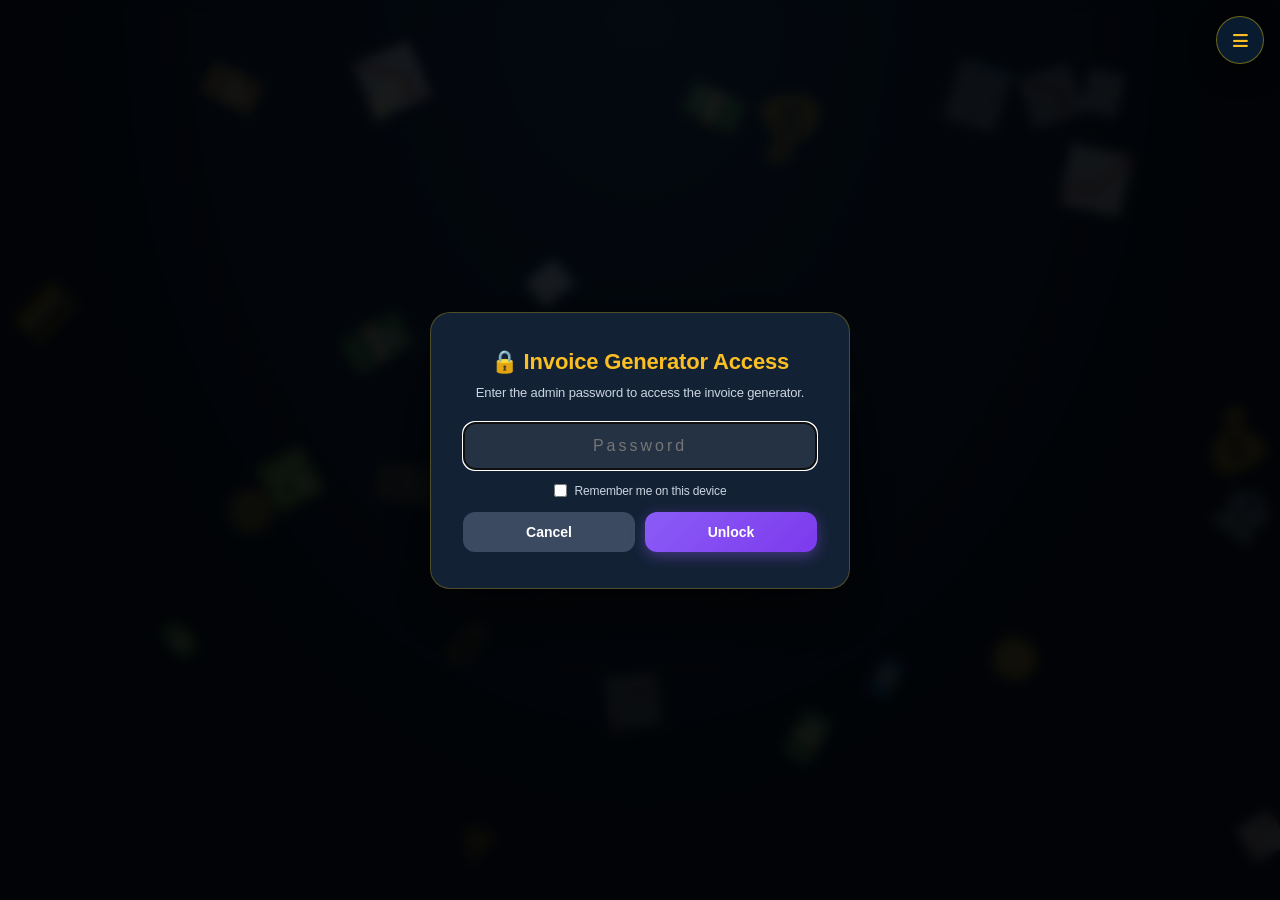
<file: InvoiceGenerator.html>
<!DOCTYPE html>
<html lang="en">
<head>
    <meta charset="UTF-8">
    <meta name="viewport" content="width=device-width, initial-scale=1.0">
    <meta http-equiv="Cache-Control" content="no-cache, no-store, must-revalidate">
    <title>Invoice Generator — Lunzu Secondary School</title>
    <link href="https://cdnjs.cloudflare.com/ajax/libs/font-awesome/6.4.0/css/all.min.css" rel="stylesheet">
    <link rel="preconnect" href="https://fonts.googleapis.com">
    <link rel="preconnect" href="https://fonts.gstatic.com" crossorigin>
    <link href="https://fonts.googleapis.com/css2?family=Inter:wght@400;500;600;700;800&display=swap" rel="stylesheet">
    <link rel="stylesheet" href="shared.css">
    <script src="shared.js"></script>
    <style>
        * { margin: 0; padding: 0; box-sizing: border-box; }
        :root {
            --navy-900: #050d18;
            --navy-800: #0a1a2f;
            --navy-700: #0f2540;
            --navy-600: #16365c;
            --gold-500: #fbbf24;
            --gold-600: #f59e0b;
            --gold-soft: rgba(251, 191, 36, 0.12);
            --text-primary: #f8fafc;
            --text-secondary: #cbd5e1;
            --text-muted: #94a3b8;
            --border-subtle: rgba(255, 255, 255, 0.08);
            --border-medium: rgba(255, 255, 255, 0.14);
            --success: #10b981;
            --danger: #ef4444;
            --info: #3b82f6;
            --warn: #f59e0b;
        }
        html, body { -webkit-font-smoothing: antialiased; -moz-osx-font-smoothing: grayscale; }
        body {
            font-family: 'Inter', 'Segoe UI', Roboto, -apple-system, BlinkMacSystemFont, Arial, sans-serif;
            min-height: 100vh;
            padding: 24px;
            background: radial-gradient(ellipse at top, #0f2540 0%, #050d18 70%);
            background-attachment: fixed;
            position: relative;
            overflow-x: hidden;
            color: var(--text-primary);
            letter-spacing: -0.01em;
        }
        #bg-canvas-container { position: fixed; top: 0; left: 0; width: 100%; height: 100%; z-index: 0; pointer-events: none; }
        #bg-canvas-container canvas { display: block; width: 100%; height: 100%; object-fit: cover; }
        .container {
            position: relative; z-index: 1; max-width: 1120px; margin: 0 auto;
            background: linear-gradient(180deg, rgba(255,255,255,0.06) 0%, rgba(255,255,255,0.02) 100%);
            backdrop-filter: blur(24px) saturate(160%);
            -webkit-backdrop-filter: blur(24px) saturate(160%);
            border-radius: 24px;
            box-shadow: 0 30px 60px -20px rgba(0, 0, 0, 0.7), 0 0 0 1px rgba(255, 255, 255, 0.06), inset 0 1px 0 rgba(255, 255, 255, 0.1);
            border: 1px solid rgba(251, 191, 36, 0.15);
            overflow: hidden;
        }
        .header {
            background: linear-gradient(135deg, rgba(10, 30, 50, 0.85) 0%, rgba(15, 37, 64, 0.85) 100%);
            backdrop-filter: blur(12px);
            padding: 32px 32px 28px; text-align: center;
            border-bottom: 1px solid rgba(251, 191, 36, 0.2);
            position: relative;
        }
        .header::after {
            content: ''; position: absolute; bottom: 0; left: 50%; transform: translateX(-50%);
            width: 120px; height: 3px;
            background: linear-gradient(90deg, transparent, var(--gold-500), transparent);
            border-radius: 3px;
        }
        .header-icon { font-size: 32px; margin-bottom: 8px; display: inline-block; filter: drop-shadow(0 4px 12px rgba(251, 191, 36, 0.4)); }
        .header h1 { font-size: 26px; letter-spacing: -0.02em; font-weight: 800; color: #ffffff; text-shadow: 0 2px 20px rgba(0,0,0,0.4); margin-bottom: 6px; }
        .header .subtitle { font-size: 14px; color: var(--gold-500); font-weight: 500; letter-spacing: 0.3px; margin-bottom: 14px; }
        .header .badge {
            display: inline-flex; align-items: center; gap: 6px;
            background: linear-gradient(135deg, var(--gold-500) 0%, var(--gold-600) 100%);
            color: var(--navy-900); padding: 6px 16px; border-radius: 100px;
            font-size: 11px; font-weight: 700; letter-spacing: 0.3px;
            box-shadow: 0 4px 16px rgba(251, 191, 36, 0.3);
        }
        .net-status {
            display: flex; align-items: center; justify-content: center; gap: 8px;
            padding: 10px 16px; background: rgba(0, 0, 0, 0.25);
            border-bottom: 1px solid var(--border-subtle);
            font-size: 12px; color: var(--text-muted); font-weight: 500;
        }
        .net-dot { width: 8px; height: 8px; border-radius: 50%; background: var(--success); box-shadow: 0 0 0 3px rgba(16, 185, 129, 0.2); transition: all 0.3s; }
        .net-dot.offline { background: var(--danger); box-shadow: 0 0 0 3px rgba(239, 68, 68, 0.2); }
        .net-dot.slow { background: var(--warn); box-shadow: 0 0 0 3px rgba(245, 158, 11, 0.2); }
        .offline-banner { display: none; background: rgba(220, 38, 38, 0.2); color: #fecaca; padding: 10px 16px; font-size: 13px; text-align: center; border-bottom: 1px solid rgba(220, 38, 38, 0.3); font-weight: 500; }
        .offline-banner.show { display: block; }
        .content { padding: 32px 32px; }
        .alert { padding: 14px 18px; border-radius: 12px; margin-bottom: 20px; font-size: 13px; font-weight: 500; display: none; animation: slideDown 0.3s ease; border-left: 4px solid; backdrop-filter: blur(10px); }
        @keyframes slideDown { from { opacity: 0; transform: translateY(-8px); } to { opacity: 1; transform: translateY(0); } }
        .alert-error { background: rgba(220, 38, 38, 0.15); color: #fecaca; border-color: var(--danger); }
        .alert-success { background: rgba(16, 185, 129, 0.15); color: #d1fae5; border-color: var(--success); }
        .alert-info { background: rgba(59, 130, 246, 0.15); color: #dbeafe; border-color: var(--info); }
        .alert-warn { background: rgba(245, 158, 11, 0.15); color: #fef3c7; border-color: var(--warn); }
        .alert.show { display: block; }
        .section-title {
            font-size: 14px; font-weight: 700; color: var(--gold-500);
            margin-bottom: 20px; padding-bottom: 12px;
            border-bottom: 1px solid rgba(251, 191, 36, 0.15);
            display: flex; align-items: center; gap: 10px;
            letter-spacing: 0.3px; text-transform: uppercase;
            flex-wrap: wrap;
        }
        .section-title i { font-size: 16px; opacity: 0.9; }
        .form-row { display: grid; grid-template-columns: 1fr 1fr; gap: 16px; margin-bottom: 16px; }
        .form-group { margin-bottom: 16px; }
        .form-group label { display: block; font-size: 12px; font-weight: 600; color: var(--text-secondary); margin-bottom: 8px; letter-spacing: 0.2px; text-transform: uppercase; }
        .form-group label .required { color: var(--gold-500); margin-left: 3px; }
        .form-group input, .form-group select {
            width: 100%; padding: 12px 16px;
            border: 1px solid var(--border-medium); border-radius: 10px;
            font-size: 14px; background: rgba(0, 0, 0, 0.25); color: var(--text-primary);
            transition: all 0.2s cubic-bezier(0.4, 0, 0.2, 1);
            font-family: inherit; font-weight: 500;
        }
        .form-group select option { background: var(--navy-800); color: var(--text-primary); }
        .form-group input::placeholder { color: var(--text-muted); font-weight: 400; }
        .form-group input:hover, .form-group select:hover { border-color: rgba(251, 191, 36, 0.3); background: rgba(0, 0, 0, 0.32); }
        .form-group input:focus, .form-group select:focus { outline: none; border-color: var(--gold-500); background: rgba(0, 0, 0, 0.35); box-shadow: 0 0 0 4px rgba(251, 191, 36, 0.12); }
        .form-group input:disabled, .form-group select:disabled { opacity: 0.5; cursor: not-allowed; }

        .year-block {
            border: 1px solid rgba(251, 191, 36, 0.18);
            border-radius: 12px;
            padding: 12px 14px;
            margin-bottom: 12px;
            background: rgba(0, 0, 0, 0.18);
            transition: 0.2s;
        }
        .year-block.projected {
            border-color: rgba(245, 158, 11, 0.45);
            background: rgba(245, 158, 11, 0.06);
        }
        .year-block-header {
            display: flex;
            justify-content: space-between;
            align-items: center;
            margin-bottom: 10px;
            flex-wrap: wrap;
            gap: 8px;
        }
        .year-block-title {
            font-size: 13px;
            font-weight: 700;
            color: var(--gold-500);
            letter-spacing: 0.5px;
            display: flex;
            align-items: center;
            gap: 8px;
        }
        .year-projected-tag {
            display: none;
            font-size: 9px;
            padding: 2px 8px;
            background: rgba(245, 158, 11, 0.2);
            color: #fef3c7;
            border: 1px solid rgba(245, 158, 11, 0.5);
            border-radius: 100px;
            text-transform: uppercase;
            letter-spacing: 0.5px;
            font-weight: 700;
        }
        .year-block.projected .year-projected-tag { display: inline-block; }
        .year-block-actions { display: flex; gap: 6px; }
        .year-quickbtn {
            background: transparent;
            border: 1px solid var(--border-medium);
            color: var(--text-secondary);
            font-size: 10.5px;
            padding: 4px 10px;
            border-radius: 6px;
            cursor: pointer;
            font-family: inherit;
            font-weight: 600;
            transition: 0.15s;
            text-transform: uppercase;
            letter-spacing: 0.3px;
        }
        .year-quickbtn:hover {
            border-color: var(--gold-500);
            color: var(--gold-500);
            background: rgba(251, 191, 36, 0.08);
        }
        .term-row-grid {
            display: grid;
            grid-template-columns: repeat(3, 1fr);
            gap: 8px;
        }
        .term-toggle {
            display: flex;
            align-items: center;
            justify-content: center;
            gap: 8px;
            padding: 10px 12px;
            background: rgba(255, 255, 255, 0.03);
            border: 1px solid var(--border-subtle);
            border-radius: 10px;
            font-size: 12px;
            font-weight: 600;
            color: var(--text-secondary);
            cursor: pointer;
            user-select: none;
            transition: 0.15s;
            text-align: center;
        }
        .term-toggle:hover {
            border-color: rgba(251, 191, 36, 0.4);
            background: rgba(255, 255, 255, 0.06);
            color: var(--text-primary);
        }
        .term-toggle input[type="checkbox"] {
            width: 16px; height: 16px;
            accent-color: var(--gold-500);
            cursor: pointer;
            flex-shrink: 0;
        }
        .term-toggle.checked {
            background: var(--gold-soft);
            border-color: var(--gold-500);
            color: var(--gold-500);
            font-weight: 700;
            box-shadow: 0 0 0 1px rgba(251, 191, 36, 0.25);
        }
        .year-block.projected .term-toggle.checked {
            background: rgba(245, 158, 11, 0.18);
            border-color: var(--warn);
            color: #fef3c7;
        }

        .selection-summary {
            margin-top: 12px;
            padding: 10px 14px;
            background: rgba(59, 130, 246, 0.08);
            border: 1px solid rgba(59, 130, 246, 0.3);
            border-radius: 10px;
            font-size: 12px;
            color: #dbeafe;
            line-height: 1.5;
            display: none;
        }
        .selection-summary.show { display: block; }
        .selection-summary strong { color: #93c5fd; }
        .selection-summary .proj-tag {
            display: inline-block;
            font-size: 10px;
            padding: 1px 7px;
            background: rgba(245, 158, 11, 0.25);
            color: #fef3c7;
            border-radius: 100px;
            margin-left: 6px;
            font-weight: 700;
            border: 1px solid rgba(245, 158, 11, 0.4);
            text-transform: uppercase;
            letter-spacing: 0.3px;
        }

        @media (max-width: 640px) {
            .term-row-grid { grid-template-columns: 1fr; }
        }

        .invoice-mode-group {
            margin: 0; padding: 18px 20px;
            background: linear-gradient(135deg, rgba(251, 191, 36, 0.06) 0%, rgba(245, 158, 11, 0.03) 100%);
            border: 1px solid rgba(251, 191, 36, 0.25); border-radius: 14px;
            position: relative; overflow: hidden;
        }
        .invoice-mode-group::before { content: ''; position: absolute; top: 0; left: 0; bottom: 0; width: 3px; background: linear-gradient(180deg, var(--gold-500), var(--gold-600)); }
        .mode-label { font-weight: 700; font-size: 11px; text-transform: uppercase; letter-spacing: 0.6px; margin-bottom: 12px; color: var(--gold-500); display: flex; align-items: center; gap: 6px; }
        .mode-buttons { display: grid; grid-template-columns: repeat(4, 1fr); gap: 8px; }
        .mode-btn {
            padding: 12px 14px; border: 1px solid var(--border-medium);
            background: rgba(0, 0, 0, 0.25); border-radius: 10px; cursor: pointer;
            font-size: 12px; font-weight: 600; color: var(--text-secondary);
            transition: all 0.2s; font-family: inherit; text-align: center; line-height: 1.4;
            min-height: 60px; display: flex; align-items: center; justify-content: center;
            letter-spacing: 0.1px;
        }
        .mode-btn:hover { border-color: rgba(251, 191, 36, 0.5); background: rgba(0, 0, 0, 0.35); color: var(--text-primary); transform: translateY(-1px); }
        .mode-btn.active { background: linear-gradient(135deg, var(--gold-500) 0%, var(--gold-600) 100%); color: var(--navy-900); border-color: var(--gold-500); font-weight: 700; box-shadow: 0 6px 20px -4px rgba(251, 191, 36, 0.5); transform: translateY(-1px); }
        .mode-hint { margin-top: 12px; font-size: 11.5px; color: var(--text-muted); font-style: italic; line-height: 1.5; padding-left: 2px; }

        .pos-add-bar {
            display: grid; grid-template-columns: minmax(140px, 1fr) minmax(200px, 2fr) auto;
            gap: 10px; align-items: stretch; padding: 14px;
            background: linear-gradient(135deg, rgba(251, 191, 36, 0.08) 0%, rgba(245, 158, 11, 0.04) 100%);
            border: 1px solid rgba(251, 191, 36, 0.28); border-radius: 14px; margin-bottom: 14px;
            position: relative;
        }
        .pos-add-bar .pos-field { position: relative; }
        .pos-add-bar .pos-field input, .pos-add-bar .pos-field select {
            width: 100%; height: 100%; padding: 11px 14px;
            border: 1px solid var(--border-medium); border-radius: 10px;
            font-size: 13px; background: rgba(0, 0, 0, 0.35);
            color: var(--text-primary); font-family: inherit; font-weight: 500; transition: all 0.2s;
        }
        .pos-add-bar .pos-field select {
            cursor: pointer; appearance: none;
            background-image: url("data:image/svg+xml;charset=UTF-8,%3csvg xmlns='http://www.w3.org/2000/svg' viewBox='0 0 16 16'%3e%3cpath fill='%23fbbf24' d='M4.5 6L8 9.5 11.5 6z'/%3e%3c/svg%3e");
            background-repeat: no-repeat; background-position: right 12px center; background-size: 12px; padding-right: 30px;
        }
        .pos-add-bar .pos-field select option { background: var(--navy-800); color: var(--text-primary); }
        .pos-add-bar .pos-field input::placeholder { color: var(--text-muted); font-weight: 400; }
        .pos-add-bar .pos-field input:focus, .pos-add-bar .pos-field select:focus { outline: none; border-color: var(--gold-500); background: rgba(0, 0, 0, 0.45); box-shadow: 0 0 0 3px rgba(251, 191, 36, 0.15); }
        .pos-add-bar .pos-field input:disabled { opacity: 0.5; cursor: not-allowed; }
        .pos-add-bar .autocomplete-dropdown {
            position: absolute; top: calc(100% + 4px); left: 0; right: 0;
            max-height: 280px; overflow-y: auto;
            background: rgba(20, 35, 55, 0.99); border: 1px solid rgba(251, 191, 36, 0.35);
            border-radius: 10px; box-shadow: 0 12px 32px -6px rgba(0, 0, 0, 0.85);
            z-index: 100; display: none; padding: 4px 0; backdrop-filter: blur(14px);
        }
        .pos-add-bar .autocomplete-dropdown.show { display: block; }
        .pos-add-bar .autocomplete-dropdown .empty { padding: 14px 16px; font-size: 12px; color: var(--text-muted); text-align: center; font-style: italic; }
        .pos-add-bar .autocomplete-dropdown .option { padding: 10px 14px; font-size: 12.5px; color: var(--text-secondary); cursor: pointer; transition: all 0.1s; }
        .pos-add-bar .autocomplete-dropdown .option:hover, .pos-add-bar .autocomplete-dropdown .option.highlighted { background: rgba(251, 191, 36, 0.15); color: var(--gold-500); }
        .pos-add-bar .autocomplete-dropdown .option .match { color: var(--gold-500); font-weight: 700; }
        .pos-add-bar .add-btn {
            padding: 0 22px;
            background: linear-gradient(135deg, var(--gold-500) 0%, var(--gold-600) 100%);
            color: var(--navy-900); border: none; border-radius: 10px;
            font-size: 13px; font-weight: 700; cursor: pointer;
            display: flex; align-items: center; justify-content: center; gap: 8px;
            transition: all 0.2s; font-family: inherit;
            box-shadow: 0 4px 14px -2px rgba(251, 191, 36, 0.4); white-space: nowrap; min-height: 44px;
        }
        .pos-add-bar .add-btn:hover:not(:disabled) { transform: translateY(-1px); box-shadow: 0 6px 20px -2px rgba(251, 191, 36, 0.6); filter: brightness(1.05); }
        .pos-add-bar .add-btn:disabled { opacity: 0.45; cursor: not-allowed; transform: none; filter: grayscale(0.3); }

        .pos-basket { background: rgba(0, 0, 0, 0.25); border: 1px solid var(--border-subtle); border-radius: 14px; overflow: hidden; display: flex; flex-direction: column; position: relative; }
        .pos-basket-header {
            display: flex; align-items: center; justify-content: space-between; gap: 10px;
            padding: 12px 16px; background: rgba(0, 0, 0, 0.3);
            border-bottom: 1px solid var(--border-subtle);
            font-size: 12px; font-weight: 700; color: var(--text-secondary);
            text-transform: uppercase; letter-spacing: 0.4px; flex-wrap: wrap; flex-shrink: 0;
        }
        .pos-basket-header .basket-title { display: flex; align-items: center; gap: 8px; color: var(--gold-500); }
        .pos-basket-header .basket-count {
            font-size: 11px; padding: 3px 10px;
            background: rgba(251, 191, 36, 0.15); border: 1px solid rgba(251, 191, 36, 0.3);
            color: var(--gold-500); border-radius: 100px; font-weight: 700; letter-spacing: 0.2px;
        }
        .pos-basket-header .clear-btn {
            background: transparent; border: 1px solid rgba(239, 68, 68, 0.3);
            color: #fca5a5; padding: 5px 12px; border-radius: 8px;
            font-size: 11px; font-weight: 600; cursor: pointer;
            transition: all 0.2s; font-family: inherit; display: inline-flex;
            align-items: center; gap: 5px; text-transform: none; letter-spacing: 0;
        }
        .pos-basket-header .clear-btn:hover { background: rgba(239, 68, 68, 0.15); border-color: var(--danger); color: #fff; }
        .pos-basket-scroll-wrap { position: relative; flex: 1; min-height: 0; }
        .pos-basket-list { height: 320px; overflow-y: scroll; overflow-x: hidden; padding: 8px; scrollbar-gutter: stable; }
        .pos-basket-list::-webkit-scrollbar { width: 10px; }
        .pos-basket-list::-webkit-scrollbar-track { background: rgba(0, 0, 0, 0.35); border-radius: 4px; margin: 4px 0; }
        .pos-basket-list::-webkit-scrollbar-thumb { background: rgba(251, 191, 36, 0.35); border-radius: 4px; border: 2px solid rgba(0, 0, 0, 0.35); }
        .pos-basket-list::-webkit-scrollbar-thumb:hover { background: rgba(251, 191, 36, 0.6); }
        .pos-basket-list { scrollbar-width: thin; scrollbar-color: rgba(251, 191, 36, 0.45) rgba(0, 0, 0, 0.35); }
        .pos-basket-fade {
            position: absolute; left: 0; right: 10px; bottom: 0; height: 48px;
            background: linear-gradient(to top, rgba(5, 13, 24, 0.95), transparent);
            pointer-events: none; opacity: 0; transition: opacity 0.2s;
            border-bottom-left-radius: 14px;
        }
        .pos-basket-fade.show { opacity: 1; }
        .pos-basket-scroll-hint {
            position: absolute; bottom: 8px; left: 50%; transform: translateX(-50%);
            display: none; align-items: center; gap: 6px;
            padding: 4px 12px; background: rgba(251, 191, 36, 0.9); color: var(--navy-900);
            font-size: 10px; font-weight: 700; border-radius: 100px;
            pointer-events: none; box-shadow: 0 4px 12px rgba(0, 0, 0, 0.5);
            letter-spacing: 0.3px; text-transform: uppercase;
        }
        .pos-basket-scroll-hint.show { display: inline-flex; }
        .pos-basket-scroll-hint i { animation: hintBounce 1.4s ease-in-out infinite; }
        @keyframes hintBounce { 0%, 100% { transform: translateY(0); } 50% { transform: translateY(2px); } }
        .basket-row {
            display: grid; grid-template-columns: 32px 1fr auto auto;
            gap: 10px; align-items: center;
            padding: 10px 12px; background: rgba(255, 255, 255, 0.03);
            border: 1px solid var(--border-subtle); border-radius: 10px;
            margin-bottom: 6px; transition: all 0.15s;
            animation: rowIn 0.22s cubic-bezier(0.4, 0, 0.2, 1);
        }
        .basket-row:last-child { margin-bottom: 0; }
        .basket-row:hover { background: rgba(255, 255, 255, 0.06); border-color: rgba(251, 191, 36, 0.25); }
        @keyframes rowIn { from { opacity: 0; transform: translateX(-8px); } to { opacity: 1; transform: translateX(0); } }
        .basket-row .row-num {
            width: 28px; height: 28px; border-radius: 8px;
            background: rgba(251, 191, 36, 0.12); color: var(--gold-500);
            font-size: 11px; font-weight: 700;
            display: flex; align-items: center; justify-content: center;
            border: 1px solid rgba(251, 191, 36, 0.25);
        }
        .basket-row .row-info { display: flex; flex-direction: column; gap: 2px; min-width: 0; }
        .basket-row .row-name { font-size: 13px; font-weight: 600; color: var(--text-primary); white-space: nowrap; overflow: hidden; text-overflow: ellipsis; }
        .basket-row .row-class { font-size: 11px; color: var(--text-muted); font-weight: 500; display: flex; align-items: center; gap: 5px; }
        .basket-row .row-class .dot { width: 4px; height: 4px; border-radius: 50%; background: var(--gold-500); opacity: 0.6; }
        .basket-row .row-actions { display: flex; gap: 4px; }
        .basket-row .icon-btn {
            width: 30px; height: 30px; border: 1px solid var(--border-subtle);
            background: rgba(0, 0, 0, 0.2); border-radius: 8px;
            cursor: pointer; font-size: 12px;
            display: flex; align-items: center; justify-content: center;
            transition: all 0.15s; color: var(--text-secondary); padding: 0;
        }
        .basket-row .icon-btn.remove { color: #fca5a5; border-color: rgba(239, 68, 68, 0.25); background: rgba(239, 68, 68, 0.08); }
        .basket-row .icon-btn.remove:hover { background: rgba(239, 68, 68, 0.9); color: #fff; border-color: var(--danger); transform: scale(1.05); }
        .pos-empty {
            height: 100%; min-height: 240px;
            display: flex; flex-direction: column; align-items: center; justify-content: center;
            gap: 10px; text-align: center; color: var(--text-muted);
            font-size: 13px; font-style: italic; padding: 20px;
        }
        .pos-empty i { font-size: 36px; color: rgba(251, 191, 36, 0.25); margin-bottom: 4px; }
        .pos-empty strong { color: var(--text-secondary); font-style: normal; font-size: 13px; font-weight: 600; }

        @media (max-width: 640px) {
            .pos-add-bar { grid-template-columns: 1fr; padding: 12px; }
            .pos-add-bar .add-btn { min-height: 44px; }
            .pos-basket-list { height: 260px; }
            .pos-basket-fade { right: 10px; }
            .basket-row { grid-template-columns: 28px 1fr 30px; padding: 8px 10px; gap: 8px; }
            .basket-row .row-num { width: 24px; height: 24px; font-size: 10px; }
            .basket-row .row-actions .icon-btn.remove { width: 28px; height: 28px; }
            .pos-basket-header { font-size: 11px; padding: 10px 12px; }
        }

        .btn-group { display: flex; gap: 12px; margin-top: 24px; flex-wrap: wrap; }
        .btn {
            padding: 13px 24px; border: 1px solid transparent; border-radius: 10px;
            font-size: 13px; font-weight: 600; cursor: pointer;
            transition: all 0.2s cubic-bezier(0.4, 0, 0.2, 1);
            display: inline-flex; align-items: center; gap: 8px; justify-content: center;
            font-family: inherit; color: #fff; letter-spacing: 0.1px;
            position: relative; overflow: hidden;
        }
        .btn:disabled { opacity: 0.5; cursor: not-allowed; transform: none !important; }
        .btn-primary { background: linear-gradient(135deg, #3b82f6 0%, #2563eb 100%); border-color: rgba(59, 130, 246, 0.4); box-shadow: 0 4px 16px -4px rgba(37, 99, 235, 0.5); }
        .btn-primary:hover:not(:disabled) { transform: translateY(-2px); box-shadow: 0 8px 24px -4px rgba(37, 99, 235, 0.7); filter: brightness(1.1); }
        .btn-success { background: linear-gradient(135deg, #10b981 0%, #059669 100%); border-color: rgba(16, 185, 129, 0.4); box-shadow: 0 4px 16px -4px rgba(16, 185, 129, 0.5); }
        .btn-success:hover:not(:disabled) { transform: translateY(-2px); box-shadow: 0 8px 24px -4px rgba(16, 185, 129, 0.7); filter: brightness(1.1); }
        .btn-outline { background: transparent; color: var(--text-primary); border-color: var(--border-medium); }
        .btn-outline:hover:not(:disabled) { background: rgba(255, 255, 255, 0.06); border-color: rgba(251, 191, 36, 0.5); color: var(--gold-500); }
        .btn-danger { background: linear-gradient(135deg, #ef4444 0%, #dc2626 100%); border-color: rgba(239, 68, 68, 0.4); box-shadow: 0 4px 16px -4px rgba(239, 68, 68, 0.5); }
        .btn-danger:hover:not(:disabled) { transform: translateY(-2px); box-shadow: 0 8px 24px -4px rgba(239, 68, 68, 0.7); filter: brightness(1.1); }
        .btn-secondary { background: rgba(100, 116, 139, 0.2); color: var(--text-primary); border-color: var(--border-medium); }
        .btn-secondary:hover:not(:disabled) { background: rgba(100, 116, 139, 0.4); border-color: rgba(148, 163, 184, 0.4); }
        .btn-sm { padding: 8px 14px; font-size: 12px; border-radius: 8px; }

        .loading {
            display: none; position: fixed; top: 0; left: 0; width: 100%; height: 100%;
            background: rgba(5, 13, 24, 0.9); backdrop-filter: blur(8px);
            z-index: 9999; justify-content: center; align-items: center;
            flex-direction: column; color: white;
        }
        .loading.show { display: flex; }
        .spinner {
            display: inline-block; width: 56px; height: 56px;
            border: 4px solid rgba(251, 191, 36, 0.15);
            border-top: 4px solid var(--gold-500); border-radius: 50%;
            animation: spin 0.8s linear infinite; margin-bottom: 24px;
        }
        @keyframes spin { 0% { transform: rotate(0deg); } 100% { transform: rotate(360deg); } }
        .loading-text { font-weight: 600; letter-spacing: 0.2px; text-align: center; max-width: 340px; line-height: 1.5; min-height: 44px; color: var(--text-primary); font-size: 15px; }
        .loading-step { font-size: 11px; opacity: 0.7; margin-top: 8px; letter-spacing: 0.8px; text-transform: uppercase; color: var(--gold-500); font-weight: 600; }
        .progress-bar { width: 280px; height: 4px; background: rgba(255,255,255,0.1); border-radius: 100px; margin-top: 20px; overflow: hidden; }
        .progress-fill { height: 100%; background: linear-gradient(90deg, var(--gold-500), var(--gold-600)); width: 0%; transition: width 0.4s cubic-bezier(0.4, 0, 0.2, 1); border-radius: 100px; }

        .existing-invoices { margin-top: 20px; padding: 20px; background: rgba(0, 0, 0, 0.25); border: 1px solid var(--border-subtle); border-radius: 14px; display: none; animation: slideDown 0.3s ease; }
        .existing-invoices.show { display: block; }
        .existing-invoices h4 { font-size: 13px; color: var(--gold-500); margin-bottom: 14px; font-weight: 700; letter-spacing: 0.3px; text-transform: uppercase; }
        .existing-invoices .invoice-item {
            display: flex; justify-content: space-between; align-items: center;
            padding: 14px 16px; background: rgba(255, 255, 255, 0.03);
            border: 1px solid var(--border-subtle); border-radius: 10px;
            margin-bottom: 10px; font-size: 12.5px; flex-wrap: wrap; gap: 10px;
            color: var(--text-secondary); transition: all 0.2s;
        }
        .existing-invoices .invoice-item:hover { border-color: rgba(251, 191, 36, 0.25); background: rgba(255, 255, 255, 0.05); }
        .existing-invoices .invoice-item > span { padding: 2px 0; line-height: 1.5; }
        .existing-invoices .invoice-item strong { color: var(--text-primary); font-weight: 700; }
        .existing-invoices .invoice-item .actions { display: flex; gap: 6px; flex-wrap: wrap; }
        .status-paid { color: #6ee7b7; font-weight: 700; }
        .status-unpaid { color: #fca5a5; font-weight: 700; }
        .status-partial { color: var(--gold-500); font-weight: 700; }
        .status-credit { color: #93c5fd; font-weight: 700; }

        .projected-badge {
            display: inline-block;
            font-size: 10px;
            padding: 2px 8px;
            background: rgba(245, 158, 11, 0.2);
            color: #fef3c7;
            border-radius: 100px;
            margin-left: 6px;
            vertical-align: middle;
            border: 1px solid rgba(245, 158, 11, 0.5);
            font-weight: 700;
            text-transform: uppercase;
            letter-spacing: 0.4px;
        }

        .divider { height: 1px; background: linear-gradient(90deg, transparent, var(--border-subtle), transparent); margin: 28px 0; border: none; }
        .footer { text-align: center; padding: 20px; background: rgba(0, 0, 0, 0.3); color: var(--text-muted); font-size: 12px; border-top: 1px solid var(--border-subtle); line-height: 1.6; }
        .footer p { margin: 2px 0; }
        .help-section { background: rgba(15, 37, 64, 0.5); border: 1px solid rgba(251, 191, 36, 0.15); padding: 18px 20px; border-radius: 12px; font-size: 12.5px; color: var(--text-secondary); line-height: 1.6; }
        .help-section strong { color: var(--gold-500); display: flex; align-items: center; gap: 6px; margin-bottom: 10px; font-size: 13px; text-transform: uppercase; letter-spacing: 0.3px; font-weight: 700; }
        .help-section ul { margin: 0; padding-left: 20px; line-height: 1.9; }
        .help-section li::marker { color: var(--gold-500); }
        .invoice-count { font-size: 11px; color: var(--text-muted); margin-left: 8px; font-weight: 500; text-transform: none; letter-spacing: 0; }

        .modal-overlay {
            display: none; position: fixed; top: 0; left: 0; width: 100%; height: 100%;
            background: rgba(5, 13, 24, 0.85); backdrop-filter: blur(8px);
            z-index: 10000; justify-content: center; align-items: center;
            padding: 20px;
        }
        .modal-overlay.show { display: flex; }
        .modal-box {
            background: linear-gradient(180deg, rgba(20, 35, 55, 0.98) 0%, rgba(10, 26, 47, 0.98) 100%);
            border: 1px solid rgba(251, 191, 36, 0.25); border-radius: 18px;
            padding: 28px 30px; max-width: 520px; width: 100%;
            box-shadow: 0 30px 60px -20px rgba(0, 0, 0, 0.9), inset 0 1px 0 rgba(255, 255, 255, 0.06);
            animation: slideUp 0.25s cubic-bezier(0.4, 0, 0.2, 1);
            max-height: 90vh; overflow-y: auto; color: var(--text-primary);
        }
        @keyframes slideUp { from { opacity: 0; transform: translateY(20px) scale(0.98); } to { opacity: 1; transform: translateY(0) scale(1); } }
        .modal-box h3 { color: var(--gold-500); margin-bottom: 10px; font-size: 18px; font-weight: 700; }
        .modal-box p { color: var(--text-secondary); font-size: 13px; margin-bottom: 16px; line-height: 1.5; }
        .modal-box .form-group label { color: var(--text-secondary); }
        .modal-box .form-group input, .modal-box .form-group select { background: rgba(0, 0, 0, 0.3); color: var(--text-primary); }
        .modal-box .form-group input::placeholder { color: var(--text-muted); }
        .modal-box .btn-group { margin-top: 22px; }
        .modal-box .btn { flex: 1; }

        #mainApp { display: none; }

        @media (max-width: 860px) { .mode-buttons { grid-template-columns: repeat(2, 1fr); } }
        @media (max-width: 640px) {
            body { padding: 10px; }
            .content { padding: 20px 16px; }
            .header { padding: 24px 16px 22px; }
            .header h1 { font-size: 20px; }
            .header .subtitle { font-size: 12px; }
            .header-icon { font-size: 26px; }
            .header .badge { font-size: 10px; padding: 5px 12px; }
            .form-row { grid-template-columns: 1fr; gap: 0; }
            .btn-group { flex-direction: column; gap: 10px; }
            .btn-group .btn { width: 100%; }
            .progress-bar { width: 220px; }
            .existing-invoices .invoice-item { flex-direction: column; align-items: stretch; }
            .existing-invoices .invoice-item .actions { width: 100%; justify-content: stretch; }
            .existing-invoices .invoice-item .actions .btn { flex: 1; }
            .mode-buttons { grid-template-columns: 1fr; }
            .mode-btn { min-height: 48px; }
            .modal-box .btn { flex: none; width: 100%; }
        }
    </style>
</head>
<body data-nav="true" data-page="invoice">

    <div id="bg-canvas-container"><canvas id="banknoteCanvas"></canvas></div>

    <div id="mainApp" class="container">
        <div class="header">
            <div class="header-icon">🏫</div>
            <h1>LUNZU SECONDARY SCHOOL</h1>
            <div class="subtitle">Boarding Fees Invoice Portal</div>
            <div class="badge">📄 Multi-Year · Multi-Term · B/F Support</div>
        </div>

        <div class="net-status">
            <span class="net-dot" id="netDot"></span>
            <span class="net-label" id="netLabel">Online</span>
        </div>

        <div id="offlineBanner" class="offline-banner">
            ⚠️ You appear to be offline. Please check your internet connection.
        </div>

        <div class="content">
            <div id="alert" class="alert"></div>

            <div>
                <h3 class="section-title"><i class="fas fa-user"></i> Parent / Guardian Information</h3>
                <div class="form-row">
                    <div class="form-group">
                        <label for="parentName">Parent/Guardian Name <span class="required">*</span></label>
                        <input type="text" id="parentName" placeholder="Full name of parent/guardian" required>
                    </div>
                    <div class="form-group">
                        <label for="parentPhone">Phone Number</label>
                        <input type="text" id="parentPhone" placeholder="e.g., 0888853051">
                    </div>
                </div>
                <div class="form-group">
                    <label for="parentEmail">Email Address</label>
                    <input type="email" id="parentEmail" placeholder="email@example.com">
                </div>
            </div>

            <div class="divider"></div>

            <div>
                <h3 class="section-title">
                    <i class="fas fa-calendar-alt"></i> Select Years &amp; Terms
                    <span class="invoice-count" id="yearTermCount">(0 selected)</span>
                </h3>

                <div id="yearBlocks"></div>

                <div class="selection-summary" id="selectionSummary"></div>
            </div>

            <div class="divider"></div>

            <div>
                <h3 class="section-title"><i class="fas fa-balance-scale"></i> Balance Display Mode</h3>

                <div class="invoice-mode-group">
                    <div class="mode-label">
                        <i class="fas fa-cog"></i> Choose how balances and payments appear on the invoice
                    </div>
                    <div class="mode-buttons">
                        <button type="button" class="mode-btn active" data-mode="include_both" onclick="setInvoiceMode('include_both', this)">
                            ✅ Include Both
                        </button>
                        <button type="button" class="mode-btn" data-mode="ignore_bf" onclick="setInvoiceMode('ignore_bf', this)">
                            🚫 Ignore Previous Balances
                        </button>
                        <button type="button" class="mode-btn" data-mode="ignore_paid" onclick="setInvoiceMode('ignore_paid', this)">
                            🚫 Ignore Current Paid
                        </button>
                        <button type="button" class="mode-btn" data-mode="ignore_both" onclick="setInvoiceMode('ignore_both', this)">
                            🚫 Ignore Both
                        </button>
                    </div>
                    <input type="hidden" id="invoiceMode" value="include_both">
                    <div class="mode-hint" id="invoiceModeHint">
                        Shows previous balances and payments as recorded.
                    </div>
                </div>
            </div>

            <div class="divider"></div>

            <div>
                <h3 class="section-title">
                    <i class="fas fa-user-graduate"></i> Students
                    <span class="invoice-count" id="studentCount">(0 students)</span>
                </h3>

                <div class="pos-add-bar">
                    <div class="pos-field">
                        <select id="posClassSelect">
                            <option value="">Select Class...</option>
                        </select>
                    </div>
                    <div class="pos-field">
                        <input type="text" id="posNameInput"
                               placeholder="Search or type student name..."
                               autocomplete="off" spellcheck="false" disabled>
                        <div id="posAutocomplete" class="autocomplete-dropdown"></div>
                    </div>
                    <button type="button" class="add-btn" id="posAddBtn" disabled>
                        <i class="fas fa-plus"></i> Add
                    </button>
                </div>

                <div class="pos-basket">
                    <div class="pos-basket-header">
                        <div class="basket-title">
                            <i class="fas fa-shopping-basket"></i>
                            <span>Selected Students</span>
                            <span class="basket-count" id="basketCount">0</span>
                        </div>
                        <button type="button" class="clear-btn" id="basketClearBtn" style="display:none;">
                            <i class="fas fa-trash"></i> Clear All
                        </button>
                    </div>
                    <div class="pos-basket-scroll-wrap">
                        <div class="pos-basket-list" id="basketList"></div>
                        <div class="pos-basket-fade" id="basketFade"></div>
                        <div class="pos-basket-scroll-hint" id="basketScrollHint">
                            <i class="fas fa-chevron-down"></i> Scroll for more
                        </div>
                    </div>
                </div>
            </div>

            <div class="divider"></div>

            <div class="btn-group">
                <button type="button" class="btn btn-primary" onclick="generateAndDownload()" id="generateBtn">
                    <i class="fas fa-file-invoice"></i> Generate Invoice (PDF)
                </button>
                <button type="button" class="btn btn-outline" onclick="checkExisting()" id="checkBtn">
                    <i class="fas fa-search"></i> Check Existing Invoices
                </button>
            </div>

            <div id="existingInvoices" class="existing-invoices">
                <h4><i class="fas fa-list"></i> Existing Invoices</h4>
                <div id="invoiceList"></div>
            </div>

            <div class="divider"></div>
            <div class="help-section">
                <strong><i class="fas fa-info-circle"></i> How to Use</strong>
                <ul>
                    <li>Enter the <strong>parent/guardian name</strong> (required)</li>
                    <li>Tick any <strong>term checkboxes</strong> — across <strong>any academic years</strong> you need</li>
                    <li>Use <strong>All</strong> / <strong>Clear</strong> on a year to quickly toggle its terms</li>
                    <li>Years marked <strong>PROJ.</strong> have no fee sheet yet — they will be billed at standard rates and locked from payment</li>
                    <li>Pick a <strong>Balance Display Mode</strong></li>
                    <li>Add one or more students, then click <strong>Generate Invoice</strong></li>
                </ul>
            </div>
        </div>

        <div class="footer">
            <p>© 2026 Lunzu Secondary School · All Rights Reserved</p>
            <p>Private Bag 130, Lunzu, Malawi · 📞 0888853051</p>
        </div>
    </div>

    <div id="loading" class="loading">
        <div class="spinner"></div>
        <div class="loading-text" id="loadingText">Preparing...</div>
        <div class="loading-step" id="loadingStep">STEP 1 OF 4</div>
        <div class="progress-bar"><div class="progress-fill" id="progressFill"></div></div>
    </div>

    <div id="markPaidModal" class="modal-overlay">
        <div class="modal-box">
            <h3><i class="fas fa-money-bill-wave"></i> Mark Invoice as Paid</h3>
            <p id="markPaidInvoiceInfo"></p>
            <div class="form-group">
                <label>Amount Received (K) <span class="required">*</span></label>
                <input type="number" id="paidAmountInput" placeholder="e.g., 100000" min="1">
            </div>
            <div id="markPaidAlert" class="alert"></div>
            <div class="btn-group">
                <button class="btn btn-success" onclick="submitMarkPaid()" id="markPaidSubmitBtn"><i class="fas fa-check"></i> Confirm Payment</button>
                <button class="btn btn-secondary" onclick="closeMarkPaidModal()">Cancel</button>
            </div>
        </div>
    </div>

    <div id="editModal" class="modal-overlay">
        <div class="modal-box">
            <h3><i class="fas fa-pen"></i> Edit Invoice</h3>
            <p id="editInvoiceInfo"></p>
            <div style="font-size:11.5px;color:#fef3c7;background:rgba(245,158,11,0.12);padding:12px 14px;border-radius:10px;margin-bottom:16px;border-left:3px solid #f59e0b;line-height:1.5;">
                <strong>Note:</strong> Students, terms, fees and academic years cannot be edited here. Delete and regenerate to change them.
            </div>
            <div class="form-row">
                <div class="form-group">
                    <label>Parent/Guardian Name</label>
                    <input type="text" id="editParentName">
                </div>
                <div class="form-group">
                    <label>Parent Phone</label>
                    <input type="text" id="editParentPhone">
                </div>
            </div>
            <div class="form-group">
                <label>Parent Email</label>
                <input type="email" id="editParentEmail">
            </div>
            <div class="form-group">
                <label>Status</label>
                <select id="editStatus">
                    <option value="UNPAID">UNPAID</option>
                    <option value="PARTIALLY PAID">PARTIALLY PAID</option>
                    <option value="PAID">PAID</option>
                    <option value="CREDIT">CREDIT</option>
                </select>
            </div>
            <div class="form-group">
                <label>Notes</label>
                <input type="text" id="editNotes" placeholder="Optional notes">
            </div>
            <div id="editAlert" class="alert"></div>
            <div class="btn-group">
                <button class="btn btn-primary" onclick="submitEdit()" id="editSubmitBtn"><i class="fas fa-save"></i> Save Changes</button>
                <button class="btn btn-secondary" onclick="closeEditModal()">Cancel</button>
            </div>
        </div>
    </div>

    <div id="deleteConfirmModal" class="modal-overlay">
        <div class="modal-box" style="max-width:440px;">
            <h3 style="color:#fca5a5;"><i class="fas fa-trash"></i> Delete Invoice</h3>
            <p id="deleteInvoiceInfo"></p>
            <div style="font-size:12px;color:#fca5a5;background:rgba(220,38,38,0.12);padding:12px 14px;border-radius:10px;margin-bottom:16px;border-left:3px solid #ef4444;line-height:1.5;">
                <strong>⚠️ Warning:</strong> This action cannot be undone.
            </div>
            <div id="deleteAlert" class="alert"></div>
            <div class="btn-group">
                <button class="btn btn-danger" onclick="submitDeleteInvoice()" id="deleteSubmitBtn"><i class="fas fa-trash"></i> Delete Invoice</button>
                <button class="btn btn-secondary" onclick="closeDeleteModal()">Cancel</button>
            </div>
        </div>
    </div>

    <script>
        (function initBanknoteBackground() {
            const canvas = document.getElementById('banknoteCanvas');
            const container = document.getElementById('bg-canvas-container');
            const ctx = canvas.getContext('2d');
            let w, h, notes = [];
            const NOTE_COUNT = 28;
            function resizeCanvas() {
                const rect = container.getBoundingClientRect();
                canvas.width = rect.width || window.innerWidth;
                canvas.height = rect.height || window.innerHeight;
                w = canvas.width; h = canvas.height;
            }
            const symbols = ['💵', '💰', '💶', '💷', '💴', '🪙', '₿', '💳', '🏦', '💹', '🧾', '📈'];
            function randomNote() {
                return {
                    x: Math.random() * w, y: Math.random() * h - 20,
                    size: 28 + Math.random() * 36,
                    speedX: (Math.random() - 0.5) * 0.8,
                    speedY: 0.15 + Math.random() * 0.6,
                    rotation: Math.random() * 360,
                    rotSpeed: (Math.random() - 0.5) * 0.02,
                    opacity: 0.12 + Math.random() * 0.25,
                    symbol: symbols[Math.floor(Math.random() * symbols.length)],
                    phase: Math.random() * 100
                };
            }
            function initNotes() { notes = []; for (let i = 0; i < NOTE_COUNT; i++) notes.push(randomNote()); }
            function drawNotes() {
                ctx.clearRect(0, 0, w, h);
                notes.forEach(n => {
                    ctx.save();
                    ctx.translate(n.x, n.y);
                    ctx.rotate(n.rotation * Math.PI / 180);
                    ctx.globalAlpha = n.opacity;
                    ctx.font = `${n.size}px "Segoe UI Emoji", "Apple Color Emoji", sans-serif`;
                    ctx.textAlign = 'center'; ctx.textBaseline = 'middle';
                    ctx.fillStyle = '#fbbf24';
                    ctx.fillText(n.symbol, 0, 0);
                    ctx.restore();
                    n.x += n.speedX + Math.sin(n.phase + performance.now() * 0.00025) * 0.18;
                    n.y += n.speedY * 0.4 + Math.sin(n.phase + performance.now() * 0.0004) * 0.14;
                    n.rotation += n.rotSpeed;
                    if (n.x > w + 60) n.x = -60;
                    if (n.x < -60) n.x = w + 60;
                    if (n.y > h + 60) n.y = -60;
                    if (n.y < -60) n.y = h + 60;
                });
                requestAnimationFrame(drawNotes);
            }
            function startBackground() { resizeCanvas(); initNotes(); drawNotes(); }
            window.addEventListener('resize', () => {
                resizeCanvas();
                notes.forEach(n => { n.x = Math.min(Math.max(n.x, 0), w); n.y = Math.min(Math.max(n.y, 0), h); });
            });
            startBackground();
        })();

        const ACADEMIC_YEARS = ['2024-2025', '2025-2026', '2026-2027', '2027-2028', '2028-2029'];
        const DEFAULT_YEAR = '2026-2027';
        const TERMS = ['TERM 1', 'TERM 2', 'TERM 3'];
        const PROJECTED_YEAR_FROM = '2027-2028';

        let currentPDFBase64 = null;
        let currentFileName = null;
        let isGenerating = false;
        let classData = [];
        let classesLoaded = false;
        let studentNamesCache = {};
        let progressTimer = null;
        let progressIndex = 0;
        let consecutiveFailures = 0;
        let currentInvoiceMode = 'include_both';
        let currentPaidInvoiceNumber = null;
        let currentDeleteInvoiceNumber = null;
        let currentEditInvoiceNumber = null;
        let basket = [];
        let acHighlightIndex = -1;
        let acFilteredNames = [];

        let selectionState = {};

        let currentProjectedInvoiceSet = {};

        document.addEventListener('DOMContentLoaded', async function() {
            try {
                await ensureUnlocked({
                    title: 'Invoice Generator Access',
                    subtitle: 'Enter the admin password to access the invoice generator.'
                });
                document.getElementById('mainApp').style.display = 'block';
                SharedNav.render({ current: 'invoice', showAdmin: true, showLogout: true });
                initApp();
            } catch (e) {
                window.location.href = 'admin.html';
            }
        });

        function initApp() {
            updateNetworkStatus();
            buildYearBlocks();
            toggleSelection(DEFAULT_YEAR, 'TERM 1', true);
            renderSelectionSummary();
            loadClasses();
            setInvoiceMode('include_both', document.querySelector('.mode-btn[data-mode="include_both"]'));
            renderBasket();

            var posClassSelect = document.getElementById('posClassSelect');
            var posNameInput = document.getElementById('posNameInput');
            var posAddBtn = document.getElementById('posAddBtn');
            var posDropdown = document.getElementById('posAutocomplete');

            posClassSelect.addEventListener('change', function() {
                posNameInput.value = '';
                posAddBtn.disabled = true;
                closeAutocomplete();
                if (posClassSelect.value) {
                    posNameInput.disabled = false;
                    posNameInput.focus();
                    loadAutocompleteNames(posClassSelect.value).then(function(names) {
                        openAutocomplete(names);
                    });
                } else {
                    posNameInput.disabled = true;
                }
            });

            posNameInput.addEventListener('input', async function() {
                var cls = posClassSelect.value;
                if (!cls) return;
                posAddBtn.disabled = !posNameInput.value.trim();
                var names = await loadAutocompleteNames(cls);
                openAutocomplete(names);
            });

            posNameInput.addEventListener('focus', async function() {
                var cls = posClassSelect.value;
                if (!cls) return;
                var names = await loadAutocompleteNames(cls);
                openAutocomplete(names);
            });

            posNameInput.addEventListener('keydown', function(e) {
                var options = posDropdown.querySelectorAll('.option');
                if (e.key === 'ArrowDown') {
                    e.preventDefault();
                    acHighlightIndex = Math.min(acHighlightIndex + 1, options.length - 1);
                    updateAcHighlight(options);
                } else if (e.key === 'ArrowUp') {
                    e.preventDefault();
                    acHighlightIndex = Math.max(acHighlightIndex - 1, 0);
                    updateAcHighlight(options);
                } else if (e.key === 'Enter') {
                    if (acHighlightIndex >= 0 && options[acHighlightIndex]) {
                        e.preventDefault();
                        posNameInput.value = options[acHighlightIndex].getAttribute('data-name');
                        closeAutocomplete();
                        posAddBtn.disabled = false;
                    } else if (posNameInput.value.trim()) {
                        e.preventDefault();
                        addToBasket();
                    }
                } else if (e.key === 'Escape') {
                    closeAutocomplete();
                }
            });

            posNameInput.addEventListener('blur', function() {
                setTimeout(closeAutocomplete, 150);
            });

            posAddBtn.addEventListener('click', addToBasket);
            document.getElementById('basketClearBtn').addEventListener('click', clearBasket);

            var basketListEl = document.getElementById('basketList');
            if (basketListEl) {
                basketListEl.addEventListener('scroll', updateBasketScrollHint);
            }
            window.addEventListener('resize', updateBasketScrollHint);

            document.addEventListener('keypress', function(e) {
                if (e.key === 'Enter') {
                    var t = e.target;
                    if (t.tagName === 'INPUT' && t.type !== 'checkbox' && t.id !== 'posNameInput') {
                        e.preventDefault();
                        generateAndDownload();
                    }
                }
            });

            document.addEventListener('keydown', function(e) {
                if (e.key === 'Escape') {
                    closeMarkPaidModal();
                    closeDeleteModal();
                    closeEditModal();
                    closeAutocomplete();
                }
            });

            document.addEventListener('click', function(e) {
                if (e.target.id === 'markPaidModal') closeMarkPaidModal();
                if (e.target.id === 'deleteConfirmModal') closeDeleteModal();
                if (e.target.id === 'editModal') closeEditModal();
                if (!e.target.closest('.pos-add-bar')) closeAutocomplete();
            });
        }

        function buildYearBlocks() {
            var container = document.getElementById('yearBlocks');
            var html = '';
            for (var i = 0; i < ACADEMIC_YEARS.length; i++) {
                var year = ACADEMIC_YEARS[i];
                var isProjected = year >= PROJECTED_YEAR_FROM;
                html += '<div class="year-block' + (isProjected ? ' projected' : '') + '" data-year="' + year + '">';
                html += '<div class="year-block-header">';
                html += '<div class="year-block-title">';
                html += '<i class="fas fa-graduation-cap"></i> ' + year;
                if (isProjected) {
                    html += '<span class="year-projected-tag">PROJ.</span>';
                }
                html += '</div>';
                html += '<div class="year-block-actions">';
                html += '<button type="button" class="year-quickbtn" onclick="selectAllInYear(\'' + year + '\', true)">All</button>';
                html += '<button type="button" class="year-quickbtn" onclick="selectAllInYear(\'' + year + '\', false)">Clear</button>';
                html += '</div>';
                html += '</div>';
                html += '<div class="term-row-grid">';
                for (var t = 0; t < TERMS.length; t++) {
                    var term = TERMS[t];
                    var key = year + '|' + term;
                    var checked = !!selectionState[key];
                    html += '<label class="term-toggle' + (checked ? ' checked' : '') + '" data-key="' + key + '">';
                    html += '<input type="checkbox" class="term-cb" data-year="' + year + '" data-term="' + term + '"' + (checked ? ' checked' : '') + ' onchange="onTermToggle(this)">';
                    html += '<span>' + term + '</span>';
                    html += '</label>';
                }
                html += '</div>';
                html += '</div>';
            }
            container.innerHTML = html;
        }

        function onTermToggle(cb) {
            var year = cb.getAttribute('data-year');
            var term = cb.getAttribute('data-term');
            toggleSelection(year, term, cb.checked);
            cb.parentElement.classList.toggle('checked', cb.checked);
            renderSelectionSummary();
        }

        function toggleSelection(year, term, checked) {
            var key = year + '|' + term;
            if (checked) selectionState[key] = true;
            else delete selectionState[key];

            var cb = document.querySelector('.term-cb[data-year="' + year + '"][data-term="' + term + '"]');
            if (cb) {
                cb.checked = !!checked;
                cb.parentElement.classList.toggle('checked', !!checked);
            }
            updateYearTermCount();
        }

        function selectAllInYear(year, checked) {
            for (var t = 0; t < TERMS.length; t++) {
                toggleSelection(year, TERMS[t], checked);
            }
            renderSelectionSummary();
        }

        function getSelectedYearTerms() {
            var keys = Object.keys(selectionState);
            keys.sort(function(a, b) {
                var aP = a.split('|'), bP = b.split('|');
                var aY = ACADEMIC_YEARS.indexOf(aP[0]);
                var bY = ACADEMIC_YEARS.indexOf(bP[0]);
                if (aY !== bY) return aY - bY;
                return TERMS.indexOf(aP[1]) - TERMS.indexOf(bP[1]);
            });
            return keys;
        }

        function getProjectedYearTerms() {
            return getSelectedYearTerms().filter(function(k) {
                return k.split('|')[0] >= PROJECTED_YEAR_FROM;
            });
        }

        function updateYearTermCount() {
            var count = Object.keys(selectionState).length;
            var el = document.getElementById('yearTermCount');
            if (el) el.textContent = '(' + count + ' selected)';
        }

        function renderSelectionSummary() {
            var summary = document.getElementById('selectionSummary');
            var selected = getSelectedYearTerms();
            updateYearTermCount();

            if (selected.length === 0) {
                summary.classList.remove('show');
                return;
            }

            var byYear = {};
            for (var i = 0; i < selected.length; i++) {
                var p = selected[i].split('|');
                if (!byYear[p[0]]) byYear[p[0]] = [];
                byYear[p[0]].push(p[1]);
            }

            var parts = [];
            var hasProjected = false;
            var yearKeys = Object.keys(byYear).sort(function(a,b) {
                return ACADEMIC_YEARS.indexOf(a) - ACADEMIC_YEARS.indexOf(b);
            });
            for (var y = 0; y < yearKeys.length; y++) {
                var yr = yearKeys[y];
                var isProj = yr >= PROJECTED_YEAR_FROM;
                if (isProj) hasProjected = true;
                parts.push('<strong>' + yr + '</strong> ' + byYear[yr].join(', ') + (isProj ? ' <span class="proj-tag">PROJECTED</span>' : ''));
            }

            var totalTerms = selected.length;
            var msg = 'Selected <strong>' + totalTerms + '</strong> term' + (totalTerms === 1 ? '' : 's') + ' across <strong>' + yearKeys.length + '</strong> year' + (yearKeys.length === 1 ? '' : 's') + ':<br>' + parts.join('<br>');
            if (hasProjected) {
                msg += '<br><br>⚠️ <strong>Projected years</strong> have no fee sheet yet. Their fees are billed at the standard rate and payment will be locked until sheets exist.';
            }
            summary.innerHTML = msg;
            summary.classList.add('show');
        }

        function showAlert(message, type) {
            var alert = document.getElementById('alert');
            alert.className = 'alert alert-' + type + ' show';
            alert.textContent = message;
            clearTimeout(alert._timeout);
            alert._timeout = setTimeout(function() { alert.className = 'alert'; }, 9000);
        }
        function hideAlert() { document.getElementById('alert').className = 'alert'; }

        function escapeHtml(s) {
            return String(s).replace(/&/g, '&amp;').replace(/</g, '&lt;').replace(/>/g, '&gt;');
        }
        function escapeHtmlAttr(s) {
            return String(s).replace(/&/g, '&amp;').replace(/"/g, '&quot;').replace(/</g, '&lt;').replace(/>/g, '&gt;');
        }

        function updateNetworkStatus() {
            var dot = document.getElementById('netDot');
            var label = document.getElementById('netLabel');
            var banner = document.getElementById('offlineBanner');
            if (!navigator.onLine) {
                dot.className = 'net-dot offline';
                label.textContent = 'Offline — check your connection';
                banner.className = 'offline-banner show';
            } else if (consecutiveFailures >= 2) {
                dot.className = 'net-dot slow';
                label.textContent = 'Slow connection detected';
                banner.className = 'offline-banner';
            } else {
                dot.className = 'net-dot';
                label.textContent = 'Online';
                banner.className = 'offline-banner';
            }
        }

        window.addEventListener('online', function() {
            consecutiveFailures = 0;
            updateNetworkStatus();
            showAlert('✅ Back online', 'success');
        });
        window.addEventListener('offline', function() {
            updateNetworkStatus();
            showAlert('⚠️ You are offline. Please reconnect.', 'warn');
        });

        function setInvoiceMode(mode, btn) {
            currentInvoiceMode = mode;
            document.getElementById('invoiceMode').value = mode;
            var all = document.querySelectorAll('.mode-btn');
            for (var i = 0; i < all.length; i++) all[i].classList.remove('active');
            if (btn) btn.classList.add('active');
            var hints = {
                include_both: 'Shows previous balances and payments as recorded.',
                ignore_bf:    'Previous balances will be shown as K0. Current payments still apply.',
                ignore_paid:  'Payments already made will be shown as K0. Full fees will appear due.',
                ignore_both:  'Both previous balances AND current payments will be shown as K0. Only current term fees will appear due.'
            };
            document.getElementById('invoiceModeHint').textContent = hints[mode] || '';
        }

        var PROGRESS_STEPS = [
            { text: 'Reading fee sheets...', step: 'STEP 1 OF 4' },
            { text: 'Fetching brought-forward values...', step: 'STEP 2 OF 4' },
            { text: 'Calculating balances...', step: 'STEP 3 OF 4' },
            { text: 'Generating PDF...', step: 'STEP 4 OF 4' }
        ];

        function showLoading(message) {
            var el = document.getElementById('loading');
            var text = document.getElementById('loadingText');
            var stepEl = document.getElementById('loadingStep');
            var fill = document.getElementById('progressFill');
            if (message) {
                text.textContent = message;
                stepEl.textContent = '';
                fill.style.width = '25%';
            } else {
                progressIndex = 0;
                text.textContent = PROGRESS_STEPS[0].text;
                stepEl.textContent = PROGRESS_STEPS[0].step;
                fill.style.width = '15%';
                clearInterval(progressTimer);
                progressTimer = setInterval(function() {
                    progressIndex++;
                    if (progressIndex >= PROGRESS_STEPS.length) return;
                    text.textContent = PROGRESS_STEPS[progressIndex].text;
                    stepEl.textContent = PROGRESS_STEPS[progressIndex].step;
                    fill.style.width = (15 + (progressIndex * 25)) + '%';
                }, 2200);
            }
            el.className = 'loading show';
        }
        function updateLoading(message, step, progressPct) {
            var text = document.getElementById('loadingText');
            var stepEl = document.getElementById('loadingStep');
            var fill = document.getElementById('progressFill');
            if (message) text.textContent = message;
            if (step) stepEl.textContent = step;
            if (progressPct !== undefined) fill.style.width = progressPct + '%';
        }
        function hideLoading() {
            clearInterval(progressTimer);
            progressTimer = null;
            document.getElementById('loading').className = 'loading';
            document.getElementById('progressFill').style.width = '0%';
        }

        function callApi(action, params, onSuccess, onError, retryCount) {
            retryCount = retryCount || 0;
            var maxRetries = 3;
            var callbackName = 'jsonp_' + Date.now() + '_' + Math.random().toString(36).substr(2, 6);
            var timeoutMs = 180000;
            var data = { action: action, callback: callbackName };
            for (var key in params) {
                if (params.hasOwnProperty(key) && params[key] !== undefined && params[key] !== null) {
                    data[key] = params[key];
                }
            }
            var qs = Object.keys(data).map(function(k) {
                return encodeURIComponent(k) + '=' + encodeURIComponent(data[k]);
            }).join('&');
            var script = document.createElement('script');
            script.src = GAS_URL + '?' + qs;
            script.async = true;
            var completed = false;
            var timeoutId = null;
            function cleanup() {
                if (script.parentNode) script.parentNode.removeChild(script);
                try { delete window[callbackName]; } catch (e) { window[callbackName] = undefined; }
                if (timeoutId) clearTimeout(timeoutId);
            }
            function handleFailure(errMsg) {
                if (completed) return;
                completed = true;
                cleanup();
                consecutiveFailures++;
                updateNetworkStatus();
                if (retryCount < maxRetries && navigator.onLine) {
                    var delay = 900 * Math.pow(2, retryCount);
                    setTimeout(function() {
                        callApi(action, params, onSuccess, onError, retryCount + 1);
                    }, delay);
                } else {
                    if (onError) onError(errMsg);
                    else showAlert('Request failed: ' + errMsg, 'error');
                }
            }
            window[callbackName] = function(result) {
                if (completed) return;
                completed = true;
                cleanup();
                consecutiveFailures = 0;
                updateNetworkStatus();
                if (result && typeof result === 'object') {
                    if (onSuccess) onSuccess(result);
                } else {
                    handleFailure('Invalid response format');
                }
            };
            script.onerror = function() { handleFailure('Network error'); };
            timeoutId = setTimeout(function() { handleFailure('Request timed out'); }, timeoutMs);
            document.body.appendChild(script);
        }

        function loadClasses() {
            if (classesLoaded && classData.length > 0) {
                populatePosClassSelect(classData);
                return;
            }
            callApi('getClasses', {}, function(result) {
                var classes = [];
                if (Array.isArray(result)) classes = result;
                else if (result.data && Array.isArray(result.data)) classes = result.data;
                else if (result.classes && Array.isArray(result.classes)) classes = result.classes;
                classData = classes;
                classesLoaded = true;
                populatePosClassSelect(classes);
            }, function(error) {
                showAlert('Error loading classes: ' + error, 'error');
            });
        }

        function populatePosClassSelect(classes) {
            var select = document.getElementById('posClassSelect');
            var currentValue = select.value;
            select.innerHTML = '<option value="">Select Class...</option>';
            for (var i = 0; i < classes.length; i++) {
                var opt = document.createElement('option');
                opt.value = classes[i].value || classes[i];
                opt.textContent = classes[i].label || classes[i];
                select.appendChild(opt);
            }
            if (currentValue) select.value = currentValue;
        }

        function getFirstSelectedYearTerm() {
            var sel = getSelectedYearTerms();
            if (!sel.length) return { year: DEFAULT_YEAR, term: 'TERM 1' };
            var p = sel[0].split('|');
            return { year: p[0], term: p[1] };
        }

        function loadAutocompleteNames(className) {
            if (!className) return Promise.resolve([]);
            var yt = getFirstSelectedYearTerm();
            var cacheKey = className + '|' + yt.year + '|' + yt.term;
            if (studentNamesCache[cacheKey]) {
                return Promise.resolve(studentNamesCache[cacheKey]);
            }
            return new Promise(function(resolve) {
                callApi('getInvoiceStudentNames', {
                    className: className,
                    academicYear: yt.year,
                    term: yt.term
                }, function(result) {
                    var names = [];
                    if (Array.isArray(result)) names = result;
                    else if (result.data && Array.isArray(result.data)) names = result.data;
                    else if (result.names && Array.isArray(result.names)) names = result.names;
                    studentNamesCache[cacheKey] = names;
                    resolve(names);
                }, function() {
                    resolve([]);
                });
            });
        }

        function openAutocomplete(allNames) {
            var inputEl = document.getElementById('posNameInput');
            var dropdown = document.getElementById('posAutocomplete');
            var q = inputEl.value.toLowerCase().trim();
            var currentClass = document.getElementById('posClassSelect').value;
            var addedNames = basket.filter(function(b) { return b.class === currentClass; })
                                    .map(function(b) { return b.name.toLowerCase(); });
            var filtered = allNames.filter(function(n) {
                if (addedNames.indexOf(n.toLowerCase()) !== -1) return false;
                if (!q) return true;
                return n.toLowerCase().indexOf(q) !== -1;
            });
            acFilteredNames = filtered;
            acHighlightIndex = filtered.length > 0 ? 0 : -1;
            var html = '';
            if (filtered.length === 0) {
                html = '<div class="empty">' +
                    (allNames.length === 0 ? 'No students in this class for selected year/term' : 'No matching students') +
                    '</div>';
            } else {
                var limit = 200;
                var shown = filtered.slice(0, limit);
                for (var i = 0; i < shown.length; i++) {
                    var highlighted = i === acHighlightIndex ? ' highlighted' : '';
                    html += '<div class="option' + highlighted + '" data-name="' + escapeHtmlAttr(shown[i]) + '">' + highlightMatch(shown[i], q) + '</div>';
                }
                if (filtered.length > limit) {
                    html += '<div class="empty">Showing first ' + limit + ' of ' + filtered.length + ' — type to narrow</div>';
                }
            }
            dropdown.innerHTML = html;
            dropdown.classList.add('show');
            dropdown.querySelectorAll('.option').forEach(function(optEl) {
                optEl.addEventListener('mousedown', function(e) {
                    e.preventDefault();
                    inputEl.value = optEl.getAttribute('data-name');
                    closeAutocomplete();
                    document.getElementById('posAddBtn').disabled = false;
                });
            });
        }

        function highlightMatch(name, q) {
            if (!q) return escapeHtml(name);
            var idx = name.toLowerCase().indexOf(q);
            if (idx === -1) return escapeHtml(name);
            return escapeHtml(name.slice(0, idx)) +
                   '<span class="match">' + escapeHtml(name.slice(idx, idx + q.length)) + '</span>' +
                   escapeHtml(name.slice(idx + q.length));
        }

        function updateAcHighlight(options) {
            for (var i = 0; i < options.length; i++) {
                if (i === acHighlightIndex) options[i].classList.add('highlighted');
                else options[i].classList.remove('highlighted');
            }
            if (options[acHighlightIndex]) options[acHighlightIndex].scrollIntoView({ block: 'nearest' });
        }

        function closeAutocomplete() {
            document.getElementById('posAutocomplete').classList.remove('show');
            acHighlightIndex = -1;
        }

        function addToBasket() {
            var cls = document.getElementById('posClassSelect').value;
            var name = document.getElementById('posNameInput').value.trim();
            if (!cls || !name) return;
            var dup = basket.some(function(b) { return b.name === name && b.class === cls; });
            if (dup) {
                showAlert('"' + name + '" is already in the basket', 'warn');
                return;
            }
            basket.push({ name: name, class: cls });
            renderBasket();
            document.getElementById('posNameInput').value = '';
            document.getElementById('posAddBtn').disabled = true;
            document.getElementById('posNameInput').focus();
            showAlert('Added: ' + name, 'success');
        }

        function removeFromBasket(index) {
            basket.splice(index, 1);
            renderBasket();
        }

        function clearBasket() {
            if (basket.length === 0) return;
            if (!confirm('Remove all ' + basket.length + ' students from the basket?')) return;
            basket = [];
            renderBasket();
            showAlert('Basket cleared', 'info');
        }

        function renderBasket() {
            var listEl = document.getElementById('basketList');
            var countEl = document.getElementById('basketCount');
            var clearBtn = document.getElementById('basketClearBtn');
            var studentCountEl = document.getElementById('studentCount');
            countEl.textContent = basket.length;
            studentCountEl.textContent = '(' + basket.length + ' students)';
            clearBtn.style.display = basket.length > 0 ? 'inline-flex' : 'none';
            if (basket.length === 0) {
                listEl.innerHTML =
                    '<div class="pos-empty">' +
                    '  <i class="fas fa-shopping-basket"></i>' +
                    '  <strong>Your basket is empty</strong>' +
                    '  <span>Select a class and search a student above, then click Add.</span>' +
                    '</div>';
                setTimeout(updateBasketScrollHint, 20);
                return;
            }
            var html = '';
            for (var i = 0; i < basket.length; i++) {
                var item = basket[i];
                html += '<div class="basket-row">' +
                    '<div class="row-num">' + (i + 1) + '</div>' +
                    '<div class="row-info">' +
                        '<div class="row-name">' + escapeHtml(item.name) + '</div>' +
                        '<div class="row-class"><span class="dot"></span>' + escapeHtml(item.class) + '</div>' +
                    '</div>' +
                    '<div class="row-actions">' +
                        '<button type="button" class="icon-btn remove" onclick="removeFromBasket(' + i + ')" title="Remove">' +
                            '<i class="fas fa-times"></i>' +
                        '</button>' +
                    '</div>' +
                '</div>';
            }
            listEl.innerHTML = html;
            listEl.scrollTop = 0;
            setTimeout(updateBasketScrollHint, 20);
        }

        function updateBasketScrollHint() {
            var listEl = document.getElementById('basketList');
            var fade = document.getElementById('basketFade');
            var hint = document.getElementById('basketScrollHint');
            if (!listEl || !fade || !hint) return;
            var hasOverflow = listEl.scrollHeight > listEl.clientHeight + 4;
            var notAtBottom = listEl.scrollTop + listEl.clientHeight < listEl.scrollHeight - 4;
            if (hasOverflow && notAtBottom) {
                fade.classList.add('show');
                hint.classList.add('show');
            } else {
                fade.classList.remove('show');
                hint.classList.remove('show');
            }
        }

        function getStudentsData() { return basket.slice(); }

        function checkExisting() {
            var parentName = document.getElementById('parentName').value.trim();
            if (!parentName) {
                showAlert('Please enter parent name to search', 'error');
                return;
            }
            var btn = document.getElementById('checkBtn');
            btn.disabled = true;
            btn.innerHTML = '<i class="fas fa-spinner fa-spin"></i> Searching...';
            callApi('getInvoicesByParent', { parentName: parentName }, function(result) {
                btn.disabled = false;
                btn.innerHTML = '<i class="fas fa-search"></i> Check Existing Invoices';
                var container = document.getElementById('existingInvoices');
                var list = document.getElementById('invoiceList');
                if (result.success && result.invoices && result.invoices.length > 0) {
                    list.innerHTML = '';
                    var modeLabels = {
                        include_both: '✅ Include Both',
                        ignore_bf:    '🚫 Ignore B/F',
                        ignore_paid:  '🚫 Ignore Paid',
                        ignore_both:  '🚫 Ignore Both'
                    };
                    for (var i = 0; i < result.invoices.length; i++) {
                        var inv = result.invoices[i];
                        var statusKey = (inv.status || 'UNPAID').toLowerCase().replace(' ', '');
                        if (statusKey.indexOf('partial') !== -1) statusKey = 'partial';
                        if (statusKey.indexOf('credit') !== -1) statusKey = 'credit';
                        var balance = inv.totalBalance || 0;
                        var owedAmount = Math.abs(balance);
                        var storedMode = inv.mode || 'include_both';
                        var modeBadge = '<span style="display:inline-block;font-size:10px;padding:2px 8px;background:rgba(99,102,241,0.2);color:#c7d2fe;border-radius:100px;margin-left:6px;vertical-align:middle;border:1px solid rgba(99,102,241,0.3);font-weight:600;">' + (modeLabels[storedMode] || storedMode) + '</span>';
                        var projectedBadge = '';
                        if (inv.isProjected) {
                            currentProjectedInvoiceSet[inv.invoiceNumber] = true;
                            var projList = (inv.projectedTerms || []).join(', ');
                            projectedBadge = '<span class="projected-badge" title="Projected terms: ' + escapeHtmlAttr(projList) + '">📋 PROJECTED</span>';
                        } else {
                            delete currentProjectedInvoiceSet[inv.invoiceNumber];
                        }
                        var markPaidBtn = inv.isProjected
                            ? '<button class="btn btn-sm btn-secondary" disabled title="Cannot mark projected invoice as paid"><i class="fas fa-lock"></i> Locked</button>'
                            : '<button class="btn btn-sm btn-primary" onclick="openMarkPaidModal(\'' + inv.invoiceNumber + '\', ' + balance + ')"><i class="fas fa-money-bill"></i> Mark Paid</button>';

                        var div = document.createElement('div');
                        div.className = 'invoice-item';
                        div.innerHTML = '<span><strong>' + inv.invoiceNumber + '</strong>' + projectedBadge + '<br>' + inv.issueDate + '</span>' +
                            '<span>' + (inv.terms || '') + '<br>(' + (inv.academicYear || '') + ')</span>' +
                            '<span>' + (inv.studentList || 'N/A') + '</span>' +
                            '<span>Due: <strong>K' + owedAmount.toLocaleString() + '</strong>' + modeBadge + '</span>' +
                            '<span class="status-' + statusKey + '">' + inv.status + '</span>' +
                            '<span class="actions">' +
                            '<button class="btn btn-sm btn-success" onclick="downloadInvoice(\'' + inv.invoiceNumber + '\')"><i class="fas fa-download"></i> PDF</button>' +
                            markPaidBtn +
                            '<button class="btn btn-sm btn-outline" onclick="openEditModal(\'' + inv.invoiceNumber + '\')"><i class="fas fa-pen"></i> Edit</button>' +
                            '<button class="btn btn-sm btn-danger" onclick="confirmDeleteInvoice(\'' + inv.invoiceNumber + '\')"><i class="fas fa-trash"></i> Delete</button>' +
                            '</span>';
                        list.appendChild(div);
                    }
                    container.className = 'existing-invoices show';
                    showAlert('Found ' + result.invoices.length + ' invoice(s)', 'info');
                } else {
                    container.className = 'existing-invoices';
                    showAlert('No existing invoices found', 'info');
                }
            }, function(error) {
                btn.disabled = false;
                btn.innerHTML = '<i class="fas fa-search"></i> Check Existing Invoices';
                showAlert('Error: ' + error, 'error');
            });
        }

        function downloadInvoice(invoiceNumber) {
            showLoading('Fetching PDF...');
            callApi('getInvoicePDF', { invoiceNumber: invoiceNumber }, function(result) {
                hideLoading();
                if (result.success && result.pdfBase64) {
                    currentPDFBase64 = result.pdfBase64;
                    currentFileName = result.fileName || 'invoice.pdf';
                    downloadPDF();
                    showAlert('PDF downloaded', 'success');
                } else {
                    showAlert('Error: ' + (result.error || 'Unknown'), 'error');
                }
            }, function(error) {
                hideLoading();
                showAlert('Error: ' + error, 'error');
            });
        }

        function openMarkPaidModal(invoiceNumber, balance) {
            if (invoiceNumber && currentProjectedInvoiceSet[invoiceNumber]) {
                showAlert('This invoice contains projected (future) terms and cannot be marked as paid.', 'error');
                return;
            }
            currentPaidInvoiceNumber = invoiceNumber;
            var owedAmount = Math.abs(balance || 0);
            document.getElementById('markPaidInvoiceInfo').innerHTML =
                'Invoice: <strong>' + invoiceNumber + '</strong><br>' +
                'Amount Owed: <strong style="color:#fca5a5;">K' + owedAmount.toLocaleString() + '</strong>';
            document.getElementById('paidAmountInput').value = owedAmount || '';
            document.getElementById('markPaidAlert').className = 'alert';
            document.getElementById('markPaidModal').className = 'modal-overlay show';
            setTimeout(function() { document.getElementById('paidAmountInput').focus(); }, 100);
        }
        function closeMarkPaidModal() {
            document.getElementById('markPaidModal').className = 'modal-overlay';
            currentPaidInvoiceNumber = null;
        }
        function submitMarkPaid() {
            var amount = parseFloat(document.getElementById('paidAmountInput').value);
            var password = SharedSession.getPassword();
            var alertEl = document.getElementById('markPaidAlert');
            var btn = document.getElementById('markPaidSubmitBtn');
            if (!amount || amount <= 0) {
                alertEl.className = 'alert alert-error show';
                alertEl.textContent = 'Please enter a valid amount';
                return;
            }
            if (!password) {
                alertEl.className = 'alert alert-error show';
                alertEl.textContent = 'Session expired. Please reload and sign in again.';
                return;
            }
            btn.disabled = true;
            btn.innerHTML = '<i class="fas fa-spinner fa-spin"></i> Processing...';
            callApi('markInvoicePaidSecure', {
                invoiceNumber: currentPaidInvoiceNumber,
                amountPaid: amount,
                password: password
            }, function(result) {
                btn.disabled = false;
                btn.innerHTML = '<i class="fas fa-check"></i> Confirm Payment';
                if (result.success) {
                    closeMarkPaidModal();
                    showAlert(result.message || 'Payment recorded', 'success');
                    setTimeout(checkExisting, 500);
                } else {
                    alertEl.className = 'alert alert-error show';
                    alertEl.textContent = result.error || 'Failed';
                }
            }, function(error) {
                btn.disabled = false;
                btn.innerHTML = '<i class="fas fa-check"></i> Confirm Payment';
                alertEl.className = 'alert alert-error show';
                alertEl.textContent = 'Network error: ' + error;
            });
        }

        function openEditModal(invoiceNumber) {
            currentEditInvoiceNumber = invoiceNumber;
            var alertEl = document.getElementById('editAlert');
            alertEl.className = 'alert';
            document.getElementById('editInvoiceInfo').innerHTML = 'Loading details for <strong>' + invoiceNumber + '</strong>...';
            document.getElementById('editModal').className = 'modal-overlay show';
            callApi('getInvoiceMetadata', { invoiceNumber: invoiceNumber }, function(result) {
                if (!result.success) {
                    alertEl.className = 'alert alert-error show';
                    alertEl.textContent = 'Failed to load: ' + (result.error || 'Unknown');
                    return;
                }
                var inv = result.invoice;
                document.getElementById('editInvoiceInfo').innerHTML =
                    'Invoice <strong>' + inv.invoiceNumber + '</strong><br>' +
                    'Students: ' + (inv.studentList || '') + '<br>' +
                    'Years: ' + (inv.academicYear || '') +
                    (inv.isProjected ? '<br><span class="projected-badge">📋 PROJECTED</span>' : '');
                document.getElementById('editParentName').value = inv.parentName || '';
                document.getElementById('editParentPhone').value = inv.parentPhone || '';
                document.getElementById('editParentEmail').value = inv.parentEmail || '';
                document.getElementById('editStatus').value = inv.status || 'UNPAID';
                document.getElementById('editNotes').value = inv.notes || '';
            }, function(error) {
                alertEl.className = 'alert alert-error show';
                alertEl.textContent = 'Network error: ' + error;
            });
        }
        function closeEditModal() {
            document.getElementById('editModal').className = 'modal-overlay';
            currentEditInvoiceNumber = null;
        }
        function submitEdit() {
            var alertEl = document.getElementById('editAlert');
            var btn = document.getElementById('editSubmitBtn');
            var password = SharedSession.getPassword();
            if (!password) {
                alertEl.className = 'alert alert-error show';
                alertEl.textContent = 'Session expired. Please reload and sign in again.';
                return;
            }
            btn.disabled = true;
            btn.innerHTML = '<i class="fas fa-spinner fa-spin"></i> Saving...';
            callApi('editInvoiceMetadata', {
                invoiceNumber: currentEditInvoiceNumber,
                parentName: document.getElementById('editParentName').value.trim(),
                parentPhone: document.getElementById('editParentPhone').value.trim(),
                parentEmail: document.getElementById('editParentEmail').value.trim(),
                notes: document.getElementById('editNotes').value.trim(),
                status: document.getElementById('editStatus').value,
                password: password
            }, function(result) {
                btn.disabled = false;
                btn.innerHTML = '<i class="fas fa-save"></i> Save Changes';
                if (result.success) {
                    closeEditModal();
                    showAlert(result.message || 'Invoice updated', 'success');
                    setTimeout(checkExisting, 500);
                } else {
                    alertEl.className = 'alert alert-error show';
                    alertEl.textContent = result.error || 'Failed';
                }
            }, function(error) {
                btn.disabled = false;
                btn.innerHTML = '<i class="fas fa-save"></i> Save Changes';
                alertEl.className = 'alert alert-error show';
                alertEl.textContent = 'Network error: ' + error;
            });
        }
        function confirmDeleteInvoice(invoiceNumber) {
            currentDeleteInvoiceNumber = invoiceNumber;
            document.getElementById('deleteInvoiceInfo').innerHTML =
                'You are about to delete invoice <strong>' + invoiceNumber + '</strong>.';
            document.getElementById('deleteAlert').className = 'alert';
            document.getElementById('deleteConfirmModal').className = 'modal-overlay show';
        }
        function closeDeleteModal() {
            document.getElementById('deleteConfirmModal').className = 'modal-overlay';
            currentDeleteInvoiceNumber = null;
        }
        function submitDeleteInvoice() {
            var password = SharedSession.getPassword();
            var alertEl = document.getElementById('deleteAlert');
            var btn = document.getElementById('deleteSubmitBtn');
            if (!password) {
                alertEl.className = 'alert alert-error show';
                alertEl.textContent = 'Session expired. Please reload and sign in again.';
                return;
            }
            btn.disabled = true;
            btn.innerHTML = '<i class="fas fa-spinner fa-spin"></i> Deleting...';
            callApi('deleteInvoiceSecure', {
                invoiceNumber: currentDeleteInvoiceNumber,
                password: password
            }, function(result) {
                btn.disabled = false;
                btn.innerHTML = '<i class="fas fa-trash"></i> Delete Invoice';
                if (result.success) {
                    closeDeleteModal();
                    showAlert(result.message || 'Invoice deleted', 'success');
                    setTimeout(checkExisting, 500);
                } else {
                    alertEl.className = 'alert alert-error show';
                    alertEl.textContent = result.error || 'Failed';
                }
            }, function(error) {
                btn.disabled = false;
                btn.innerHTML = '<i class="fas fa-trash"></i> Delete Invoice';
                alertEl.className = 'alert alert-error show';
                alertEl.textContent = 'Network error: ' + error;
            });
        }

        function generateAndDownload() {
            if (isGenerating) return;
            var parentName = document.getElementById('parentName').value.trim();
            var parentPhone = document.getElementById('parentPhone').value.trim();
            var parentEmail = document.getElementById('parentEmail').value.trim();
            var students = getStudentsData();
            var password = SharedSession.getPassword();
            var mode = document.getElementById('invoiceMode').value || 'include_both';
            var yearTerms = getSelectedYearTerms();

            if (!parentName) { showAlert('Please enter parent name', 'error'); return; }
            if (yearTerms.length === 0) { showAlert('Please select at least one year + term', 'error'); return; }
            if (students.length === 0) { showAlert('Please add at least one student to the basket', 'error'); return; }
            if (!password) { showAlert('Session expired. Please reload and sign in again.', 'error'); return; }
            if (!navigator.onLine) { showAlert('You appear to be offline', 'error'); return; }

            var projectedSelected = yearTerms.filter(function(k) {
                return k.split('|')[0] >= PROJECTED_YEAR_FROM;
            });
            if (projectedSelected.length > 0) {
                var isODL = students[0] && students[0].class && students[0].class.indexOf('ODL') !== -1;
                var feeEach = isODL ? 'K60,000' : 'K215,000';
                var ok = confirm(
                    'Heads up: ' + projectedSelected.length + ' selected term(s) have no fee sheet yet.\n\n' +
                    'They will be billed at the standard rate (' + feeEach + ' per term) and the invoice will be marked PROJECTED. ' +
                    'Payment on it will be blocked until real fee sheets exist.\n\nContinue?'
                );
                if (!ok) return;
            }

            hideAlert();
            isGenerating = true;
            var btn = document.getElementById('generateBtn');
            btn.disabled = true;
            btn.innerHTML = '<i class="fas fa-spinner fa-spin"></i> Generating...';
            showLoading();
            var safetyTimeout = setTimeout(function() {
                if (isGenerating) {
                    isGenerating = false;
                    btn.disabled = false;
                    btn.innerHTML = '<i class="fas fa-file-invoice"></i> Generate Invoice (PDF)';
                    hideLoading();
                    showAlert('Request timed out. Please try again.', 'error');
                }
            }, 300000);
            var studentsParam = students.map(function(s) { return s.name + '|' + s.class; }).join(',');
            updateLoading('Reading fee sheets...', 'STEP 1 OF 4', 20);
            callApi('generateInvoice', {
                password: password,
                students: studentsParam,
                parentName: parentName,
                parentPhone: parentPhone,
                parentEmail: parentEmail,
                yearTerms: yearTerms.join(','),
                mode: mode
            }, function(result) {
                if (!result.success) {
                    clearTimeout(safetyTimeout);
                    hideLoading();
                    isGenerating = false;
                    btn.disabled = false;
                    btn.innerHTML = '<i class="fas fa-file-invoice"></i> Generate Invoice (PDF)';
                    showAlert('Failed: ' + (result.error || 'Unknown'), 'error');
                    return;
                }
                if (result.invoice && result.invoice.isProjected) {
                    currentProjectedInvoiceSet[result.invoice.invoiceNumber] = true;
                }
                updateLoading('Generating PDF...', 'STEP 4 OF 4', 80);
                callApi('getInvoicePDF', { invoiceNumber: result.invoice.invoiceNumber }, function(pdfResult) {
                    clearTimeout(safetyTimeout);
                    hideLoading();
                    isGenerating = false;
                    btn.disabled = false;
                    btn.innerHTML = '<i class="fas fa-file-invoice"></i> Generate Invoice (PDF)';
                    if (pdfResult.success && pdfResult.pdfBase64) {
                        currentPDFBase64 = pdfResult.pdfBase64;
                        currentFileName = pdfResult.fileName || 'invoice.pdf';
                        downloadPDF();
                        var projMsg = result.invoice.isProjected ? ' (PROJECTED — payment locked)' : '';
                        showAlert('✅ Invoice generated: ' + result.invoice.invoiceNumber + projMsg, 'success');
                        basket = [];
                        renderBasket();
                        document.getElementById('parentName').value = '';
                        document.getElementById('parentPhone').value = '';
                        document.getElementById('parentEmail').value = '';
                        document.getElementById('existingInvoices').className = 'existing-invoices';
                    } else {
                        showAlert('PDF failed: ' + (pdfResult.error || 'Unknown'), 'error');
                    }
                }, function(err) {
                    clearTimeout(safetyTimeout);
                    hideLoading();
                    isGenerating = false;
                    btn.disabled = false;
                    btn.innerHTML = '<i class="fas fa-file-invoice"></i> Generate Invoice (PDF)';
                    showAlert('PDF failed: ' + err, 'error');
                });
            }, function(error) {
                clearTimeout(safetyTimeout);
                hideLoading();
                isGenerating = false;
                btn.disabled = false;
                btn.innerHTML = '<i class="fas fa-file-invoice"></i> Generate Invoice (PDF)';
                showAlert('Failed: ' + error, 'error');
            });
        }

        function downloadPDF() {
            if (!currentPDFBase64) { showAlert('No PDF available', 'error'); return; }
            try {
                var link = document.createElement('a');
                link.href = 'data:application/pdf;base64,' + currentPDFBase64;
                link.download = currentFileName || 'invoice.pdf';
                document.body.appendChild(link);
                link.click();
                document.body.removeChild(link);
            } catch (e) {
                showAlert('Failed to download: ' + e.message, 'error');
            }
        }

        window.checkExisting = checkExisting;
        window.generateAndDownload = generateAndDownload;
        window.downloadInvoice = downloadInvoice;
        window.downloadPDF = downloadPDF;
        window.setInvoiceMode = setInvoiceMode;
        window.removeFromBasket = removeFromBasket;
        window.openMarkPaidModal = openMarkPaidModal;
        window.closeMarkPaidModal = closeMarkPaidModal;
        window.submitMarkPaid = submitMarkPaid;
        window.openEditModal = openEditModal;
        window.closeEditModal = closeEditModal;
        window.submitEdit = submitEdit;
        window.confirmDeleteInvoice = confirmDeleteInvoice;
        window.closeDeleteModal = closeDeleteModal;
        window.submitDeleteInvoice = submitDeleteInvoice;
        window.onTermToggle = onTermToggle;
        window.selectAllInYear = selectAllInYear;
    </script>
</body>
</html>
</file>
<file: shared.css>
/* ============================================================ */
/* SHARED STYLES — Floating menu button + panel + modal shell   */
/* Load on every page: <link rel="stylesheet" href="shared.css?v=3"> */
/* ============================================================ */

/* ============================================================
   FLOATING MENU WIDGET — bulletproof for mobile
   ============================================================ */
.shared-menu {
    position: fixed !important;
    top: 16px !important;
    right: 16px !important;
    bottom: auto !important;
    left: auto !important;
    z-index: 2147483000 !important;   /* near-max int32 */
    font-family: 'Segoe UI', Roboto, Arial, sans-serif;
    display: block !important;
    visibility: visible !important;
    opacity: 1 !important;
    pointer-events: auto !important;
    margin: 0 !important;
    width: auto !important;
    height: auto !important;
    max-width: none !important;
    max-height: none !important;
    transform: none !important;
    background: transparent !important;
    border: none !important;
    padding: 0 !important;
    box-sizing: border-box !important;
}

/* ---- Toggle button ---- */
.shared-menu-btn {
    display: flex !important;
    align-items: center;
    justify-content: center;
    width: 48px;
    height: 48px;
    border-radius: 50%;
    border: 1.5px solid rgba(255, 215, 0, 0.4);
    background: rgba(10, 30, 50, 0.95);
    backdrop-filter: blur(10px);
    -webkit-backdrop-filter: blur(10px);
    color: #fbbf24;
    font-size: 17px;
    cursor: pointer;
    transition: all 0.2s ease;
    box-shadow: 0 8px 24px rgba(0, 0, 0, 0.5), 0 0 0 1px rgba(0, 0, 0, 0.1);
    padding: 0;
    font-family: inherit;
    -webkit-tap-highlight-color: transparent;
    touch-action: manipulation;
    box-sizing: border-box;
    line-height: 1;
}
.shared-menu-btn:hover {
    background: rgba(20, 45, 70, 1);
    color: #fbbf24;
    border-color: rgba(255, 215, 0, 0.7);
    transform: translateY(-1px);
    box-shadow: 0 12px 28px rgba(0, 0, 0, 0.55);
}
.shared-menu-btn:active {
    transform: scale(0.95);
}
.shared-menu-btn:focus-visible {
    outline: 2px solid #fbbf24;
    outline-offset: 3px;
}

.shared-menu.open .shared-menu-btn {
    background: rgba(20, 45, 70, 1);
    color: #fbbf24;
    border-color: rgba(255, 215, 0, 0.8);
}

/* ---- Dropdown panel ---- */
.shared-menu-panel {
    position: absolute;
    top: calc(100% + 10px);
    right: 0;
    width: 270px;
    background: rgba(15, 32, 52, 0.98);
    backdrop-filter: blur(14px);
    -webkit-backdrop-filter: blur(14px);
    border: 1px solid rgba(255, 215, 0, 0.25);
    border-radius: 14px;
    box-shadow: 0 20px 50px rgba(0, 0, 0, 0.6);
    padding: 6px;
    opacity: 0;
    visibility: hidden;
    transform: translateY(-8px) scale(0.98);
    transform-origin: top right;
    transition: opacity 0.18s ease, transform 0.18s ease, visibility 0.18s;
    overflow: hidden;
    z-index: 2147483001;
    box-sizing: border-box;
}
.shared-menu.open .shared-menu-panel {
    opacity: 1;
    visibility: visible;
    transform: translateY(0) scale(1);
}

/* ---- Panel header ---- */
.shared-menu-header {
    padding: 12px 14px 10px;
    border-bottom: 1px solid rgba(255, 255, 255, 0.08);
    margin-bottom: 6px;
}
.shared-menu-brand {
    color: #fff;
    font-size: 12px;
    font-weight: 700;
    letter-spacing: 0.8px;
    text-transform: uppercase;
}
.shared-menu-page {
    color: #fbbf24;
    font-size: 11px;
    font-weight: 500;
    margin-top: 3px;
    letter-spacing: 0.3px;
}

/* ---- Links ---- */
.shared-menu-links {
    display: flex;
    flex-direction: column;
    gap: 1px;
}

.shared-menu-link {
    display: flex;
    align-items: center;
    gap: 10px;
    padding: 10px 12px;
    border-radius: 8px;
    color: #cbd5e1;
    font-size: 13px;
    font-weight: 500;
    text-decoration: none;
    background: transparent;
    border: none;
    cursor: pointer;
    transition: background 0.15s, color 0.15s;
    width: 100%;
    text-align: left;
    font-family: inherit;
    box-sizing: border-box;
    -webkit-tap-highlight-color: transparent;
}
.shared-menu-link:hover {
    background: rgba(255, 255, 255, 0.06);
    color: #fff;
}
.shared-menu-link.active {
    background: rgba(251, 191, 36, 0.12);
    color: #fef3c7;
}

.shared-menu-icon {
    width: 20px;
    text-align: center;
    font-size: 12px;
    opacity: 0.85;
    flex-shrink: 0;
}
.shared-menu-link.active .shared-menu-icon {
    color: #fbbf24;
    opacity: 1;
}

.shared-menu-label {
    flex: 1;
}

.shared-menu-check {
    color: #fbbf24;
    font-size: 10px;
    margin-left: auto;
}

/* ---- Divider + account ---- */
.shared-menu-divider {
    height: 1px;
    background: rgba(255, 255, 255, 0.08);
    margin: 6px 0;
}

.shared-menu-account {
    display: flex;
    align-items: center;
    gap: 8px;
    padding: 8px 12px 6px;
    font-size: 11px;
    color: #94a3b8;
    font-weight: 500;
    letter-spacing: 0.2px;
}

.shared-menu-dot {
    width: 7px;
    height: 7px;
    border-radius: 50%;
    background: #10b981;
    box-shadow: 0 0 6px rgba(16, 185, 129, 0.8);
    flex-shrink: 0;
}

/* Sign-out button */
.shared-menu-link.logout {
    color: #fca5a5;
}
.shared-menu-link.logout:hover {
    background: rgba(220, 38, 38, 0.12);
    color: #fee2e2;
}

/* ============================================================
   MOBILE — reposition, handle notch, full-width panel
   ============================================================ */
@media (max-width: 768px) {
    .shared-menu {
        top: 12px !important;
        right: 12px !important;
        top: calc(12px + env(safe-area-inset-top, 0px)) !important;
        right: calc(12px + env(safe-area-inset-right, 0px)) !important;
    }
    .shared-menu-btn {
        width: 46px;
        height: 46px;
        font-size: 16px;
    }
    .shared-menu-panel {
        width: calc(100vw - 24px);
        max-width: 320px;
        right: 0;
        top: calc(100% + 8px);
    }
    .shared-menu-link {
        padding: 12px 14px;
        font-size: 14px;
    }
}

@media (max-width: 400px) {
    .shared-menu {
        top: calc(10px + env(safe-area-inset-top, 0px)) !important;
        right: calc(10px + env(safe-area-inset-right, 0px)) !important;
    }
    .shared-menu-btn {
        width: 44px;
        height: 44px;
    }
}

@media print {
    .shared-menu {
        display: none !important;
    }
}
</file>
